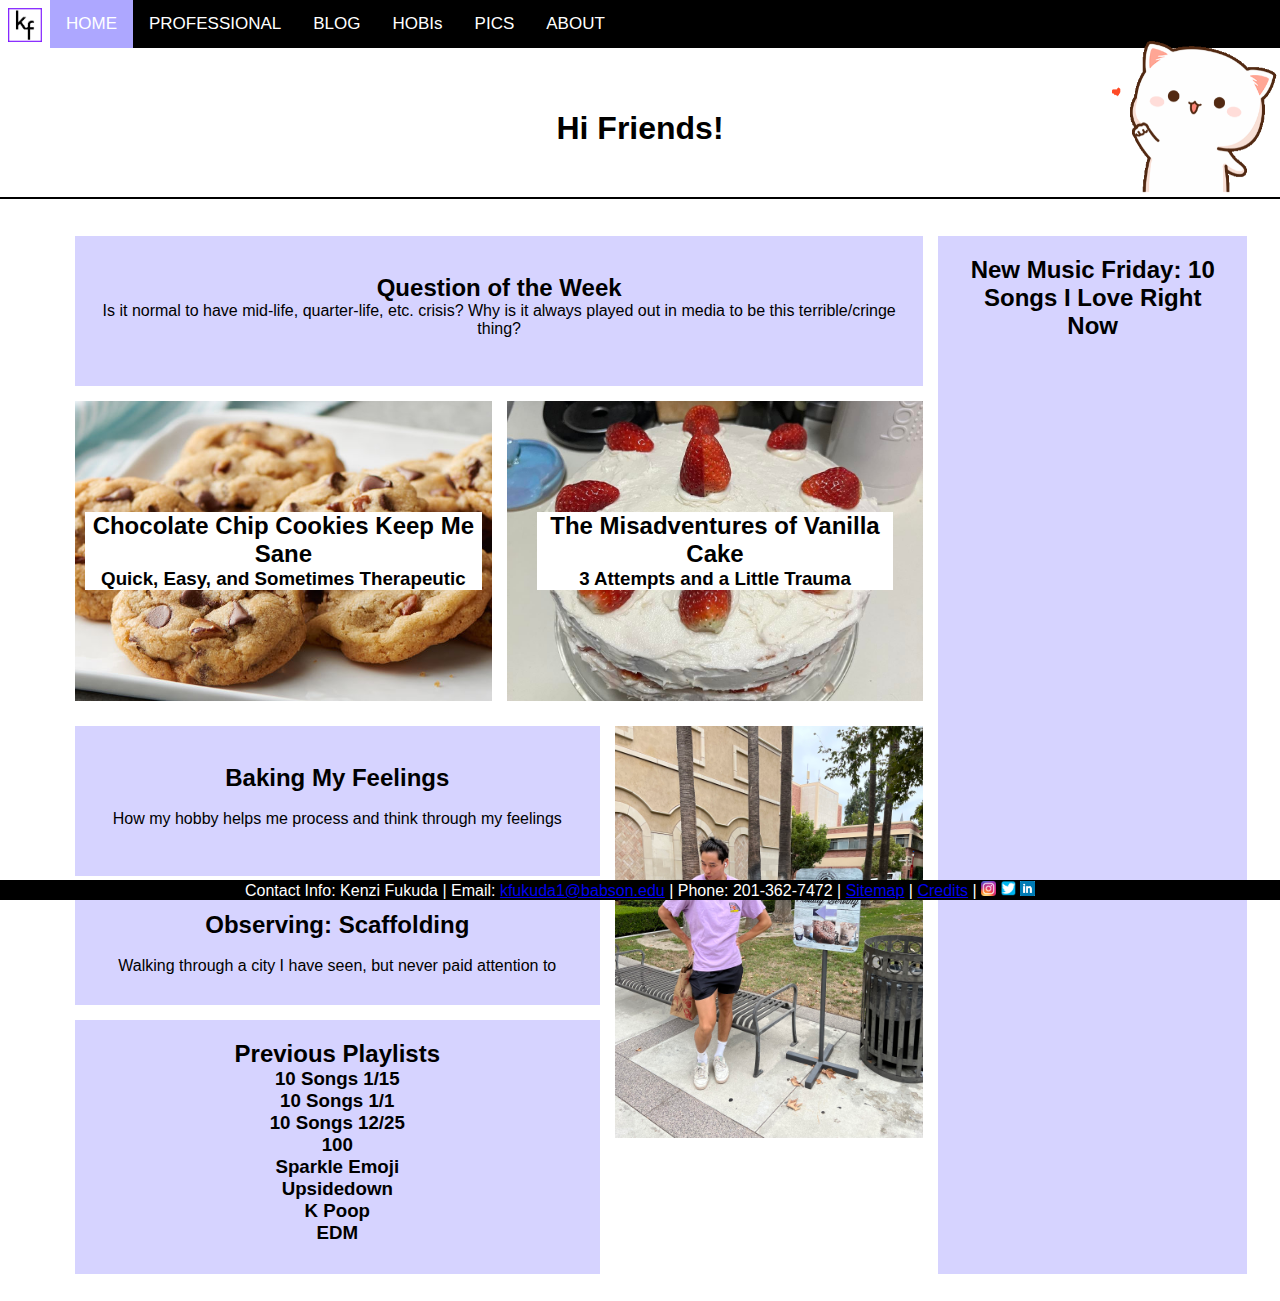
<file: index.html>
<!DOCTYPE html>
<html lang="en">
<head>
    <meta charset="UTF-8">
    <meta http-equiv="X-UA-Compatible" content="IE=edge">
    <meta name="viewport" content="width=device-width, initial-scale=1.0">
    <link rel="apple-touch-icon" sizes="57x57" href="/apple-icon-57x57.png">
    <link rel="apple-touch-icon" sizes="60x60" href="/apple-icon-60x60.png">
    <link rel="apple-touch-icon" sizes="72x72" href="/apple-icon-72x72.png">
    <link rel="apple-touch-icon" sizes="76x76" href="/apple-icon-76x76.png">
    <link rel="apple-touch-icon" sizes="114x114" href="/apple-icon-114x114.png">
    <link rel="apple-touch-icon" sizes="120x120" href="/apple-icon-120x120.png">
    <link rel="apple-touch-icon" sizes="144x144" href="/apple-icon-144x144.png">
    <link rel="apple-touch-icon" sizes="152x152" href="/apple-icon-152x152.png">
    <link rel="apple-touch-icon" sizes="180x180" href="/apple-icon-180x180.png">
    <link rel="icon" type="image/png" sizes="192x192"  href="/android-icon-192x192.png">
    <link rel="icon" type="image/png" sizes="32x32" href="/favicon-32x32.png">
    <link rel="icon" type="image/png" sizes="96x96" href="/favicon-96x96.png">
    <link rel="icon" type="image/png" sizes="16x16" href="/favicon-16x16.png">
    <link rel="manifest" href="/manifest.json">
    <meta name="msapplication-TileColor" content="#ffffff">
    <meta name="msapplication-TileImage" content="/ms-icon-144x144.png">
    <meta name="theme-color" content="#ffffff">
    <meta name="keywords" content="kenzi, fukuda, blog, personal, website, babson">
    <meta name="author" content="Kenzi Fukuda">
    <link rel="stylesheet" type="text/css" href="styles/index.css">
    <link rel="icon" type="image/png" href="images/personal-logo.png"/>
    <title>Home</title>
</head>

<nav>
    <h1><a href="index.html"><img id="logo" src="images/personal-logo.png" title="logo" alt="kf-logo"></a></h1>
    <div id="mySidenav" class="topnav">
        <a href="javascript:void(0);" class="icon" onclick="myFunction()">&#9776;</a>
        <a href="index.html" class = "active" id="home">HOME</a>
        <a href="professional.html" id="professional">PROFESSIONAL</a>
        <a href="blog.html" id="blog">BLOG</a>
        <a href="hobis.html" id="hobis">HOBIs</a>
        <a href="pics.html" id="pics">PICS</a>
        <a href="about.html" id="about">ABOUT</a>
      </div>

</nav>

<header>
    <!-- mochi cat gif -->
    <div class="mochi-cats">
        <img id="mochi-cat-home" src="images/mochi-cat-home.gif" title="mochi-cat-home" alt="mochi cat waves" width="200px">
    </div> 

   <h1 id="greeting">Hi Friends!</h1>
</header>
<body>
    <div class="grid">
        <div class="container-parent">
            <div class="container" id="recipe-1">
                <div class="recipe-text">
                    <span style="background-color: white"><a href="baking-posts/cookies-recipe.html"><h2>Chocolate Chip Cookies Keep Me Sane</h2></a>
                    <h3>Quick, Easy, and Sometimes Therapeutic</h3></span>
                </div>
            </div>
            <div class="container" id="question">
                <div class="container-text">
                    <h2><a href="">Question of the Week</a></h2>
                    <p>Is it normal to have mid-life, quarter-life, etc. crisis? Why is it always played out in media to be this terrible/cringe thing?</p>
                </div>
            </div>
            <div class="container" id="blog-1">
                <div class="container-text">
                    <h2><a href="blog-posts/baking.html">Baking My Feelings</a></h2>
                    <br>
                    <p>How my hobby helps me process and think through my feelings</p>
                </div>
                <!-- <div class="container-text">
                    <h2><a href="">Why I Love Avatar: The Last Airbender So Much</a></h2>
                    <p>Nostalgia, Social Commentary, Fantasy, and Adventure coming together to make on of the best shows ever written and produced</p>
                </div>   -->
            </div>
            <div class="container" id="blog-2">
                <h2><a href="blog-posts/scaffolding.html">Observing: Scaffolding</a></h2>
                <br>
                <p>Walking through a city I have seen, but never paid attention to</p>
                <!-- <h2><a href="">I Was Broke at a School Full of Rich Kids</a></h2>
                <p>My journey on navigating higher education and new friendships across different social-economic and ethic backgrounds</p> -->
            </div>
            <div class="container" id="photo-1">
                <a href="pics.html"><img src="images/Website Photos/proudly-serving.jpg" alt="proudly-serving" width="100%"></a>
            </div>
            <div class="container" id="recipe-2">
                <div class="recipe-text">
                    <span style="background-color: white"><a href="baking-posts/vanilla-cake-recipe.html"><h2>The Misadventures of Vanilla Cake</h2></a>
                    <h3>3 Attempts and a Little Trauma</h3></span>
                </div>
            </div>
            <div class="container" id="playlist-list">
                <h2>Previous Playlists</h2>
                <a href="https://open.spotify.com/playlist/4tZOo4Aca0bBHhh5Nd60UH?si=5b6f1babbc1f46c8"><h3>10 Songs 1/15</h3></a>
                <a href="https://open.spotify.com/playlist/6IoZ6x3ablEjhp5Enr0ifO?si=6a23e0142ee8411f"><h3>10 Songs 1/1</h3></a>
                <a href="https://open.spotify.com/playlist/6B3NdmjgZ9saXEI71Sr9n0?si=701de70951e844b0"><h3>10 Songs 12/25</h3></a>
                <a href="https://open.spotify.com/playlist/0qKJwgjc4UwglZklPfobw5?si=ca277ec54c784c9a"><h3>100</h3></a>
                <a href="https://open.spotify.com/playlist/6rSVPFCdEwxKS9hgiWdnor?si=279826c2d7a74ec4"><h3>Sparkle Emoji</h3></a>
                <a href="https://open.spotify.com/playlist/4ZNR9So9BNOCQNEniuNhMr?si=c672b9a9bb40421f"><h3>Upsidedown</h3></a>
                <a href="https://open.spotify.com/playlist/5RgxUHAaeu8RLRBSlgtvV3?si=00d11daf5d6b4c26"><h3>K Poop</h3></a>
                <a href="https://open.spotify.com/playlist/7tuDtg8ciJqQdo9so5TZ7L?si=2642c33300634276"><h3>EDM</h3></a>
            </div>
            <div class="container" id="playlist">
                <h2>New Music Friday: 10 Songs I Love Right Now</h2>
                <iframe style="border-radius:12px" src="https://open.spotify.com/embed/playlist/1h3V6Tpvcws9yfsHS3ovZP?utm_source=generator" width="80%" height="352" frameBorder="0" allowfullscreen="" allow="autoplay; clipboard-write; encrypted-media; fullscreen; picture-in-picture" loading="lazy"></iframe>
            </div>   
        </div>
    </div>
</body>


<footer>
    <ul id="contact">

        <li>
            Contact Info:
        </li>
        <li>
            Kenzi Fukuda |
        </li>
        <li>
            Email: <a href="mailto:kfukuda1@babson.edu">kfukuda1@babson.edu</a> |
        </li>
        <li>
            Phone: 201-362-7472 |
        </li>
        <li>
            <a href="sitemap.html">Sitemap</a> |
        </li>
        <li>
            <a href="credits.html">Credits</a> |
        </li>
        <div id="social-media">
            <a href="https://www.instagram.com/f__kenzi/"><img src="images/instagram-icon.webp" title="instagram" alt="instagram" width="50px"></a>
            <a href="https://twitter.com/KenziFukuda"><img src="images/twitter-icon.png" title="twitter" alt="twitter" width="50px"></a>
            <a href="https://www.linkedin.com/in/kenzifukuda/"><img src="images/linkedin-icon.png" title="linkedin" alt="linkedin" width="50px"></a>
        </div>
    </ul>
</footer>

<script>
    /* Toggle between adding and removing the "responsive" class to topnav when the user clicks on the icon */
    function myFunction() {
        let x = document.getElementById("myTopnav");
        if (x.className === "topnav") {
            x.className += " responsive";
        } else {
            x.className = "topnav";
        }
    }
</script>
    <!-- Global site tag (gtag.js) - Google Analytics -->
    <script async src="https://www.googletagmanager.com/gtag/js?id=UA-181022990-1"></script>
    <script>
    window.dataLayer = window.dataLayer || [];
    function gtag(){dataLayer.push(arguments);}
    gtag('js', new Date());

    gtag('config', 'UA-181022990-1');
    </script>

    <!-- animate the header to move across the screen -->
    <script>

        const moving = document.getElementById("moving-title");
        let p = 5;
        let i = 0;

        function move() {
            moving.style.left = p + "px";
            if (p > document.querySelector('#moving-title-container').clientWidth - 50) {
            p = 5;
            i++;
            if (i === moving.length) {
             i = 0;
            }
            } else {
            p = p + 5;
            }
            setTimeout(move, 50);
        }
        document.querySelector('body').onload = move;
    </script>

</html>
</file>
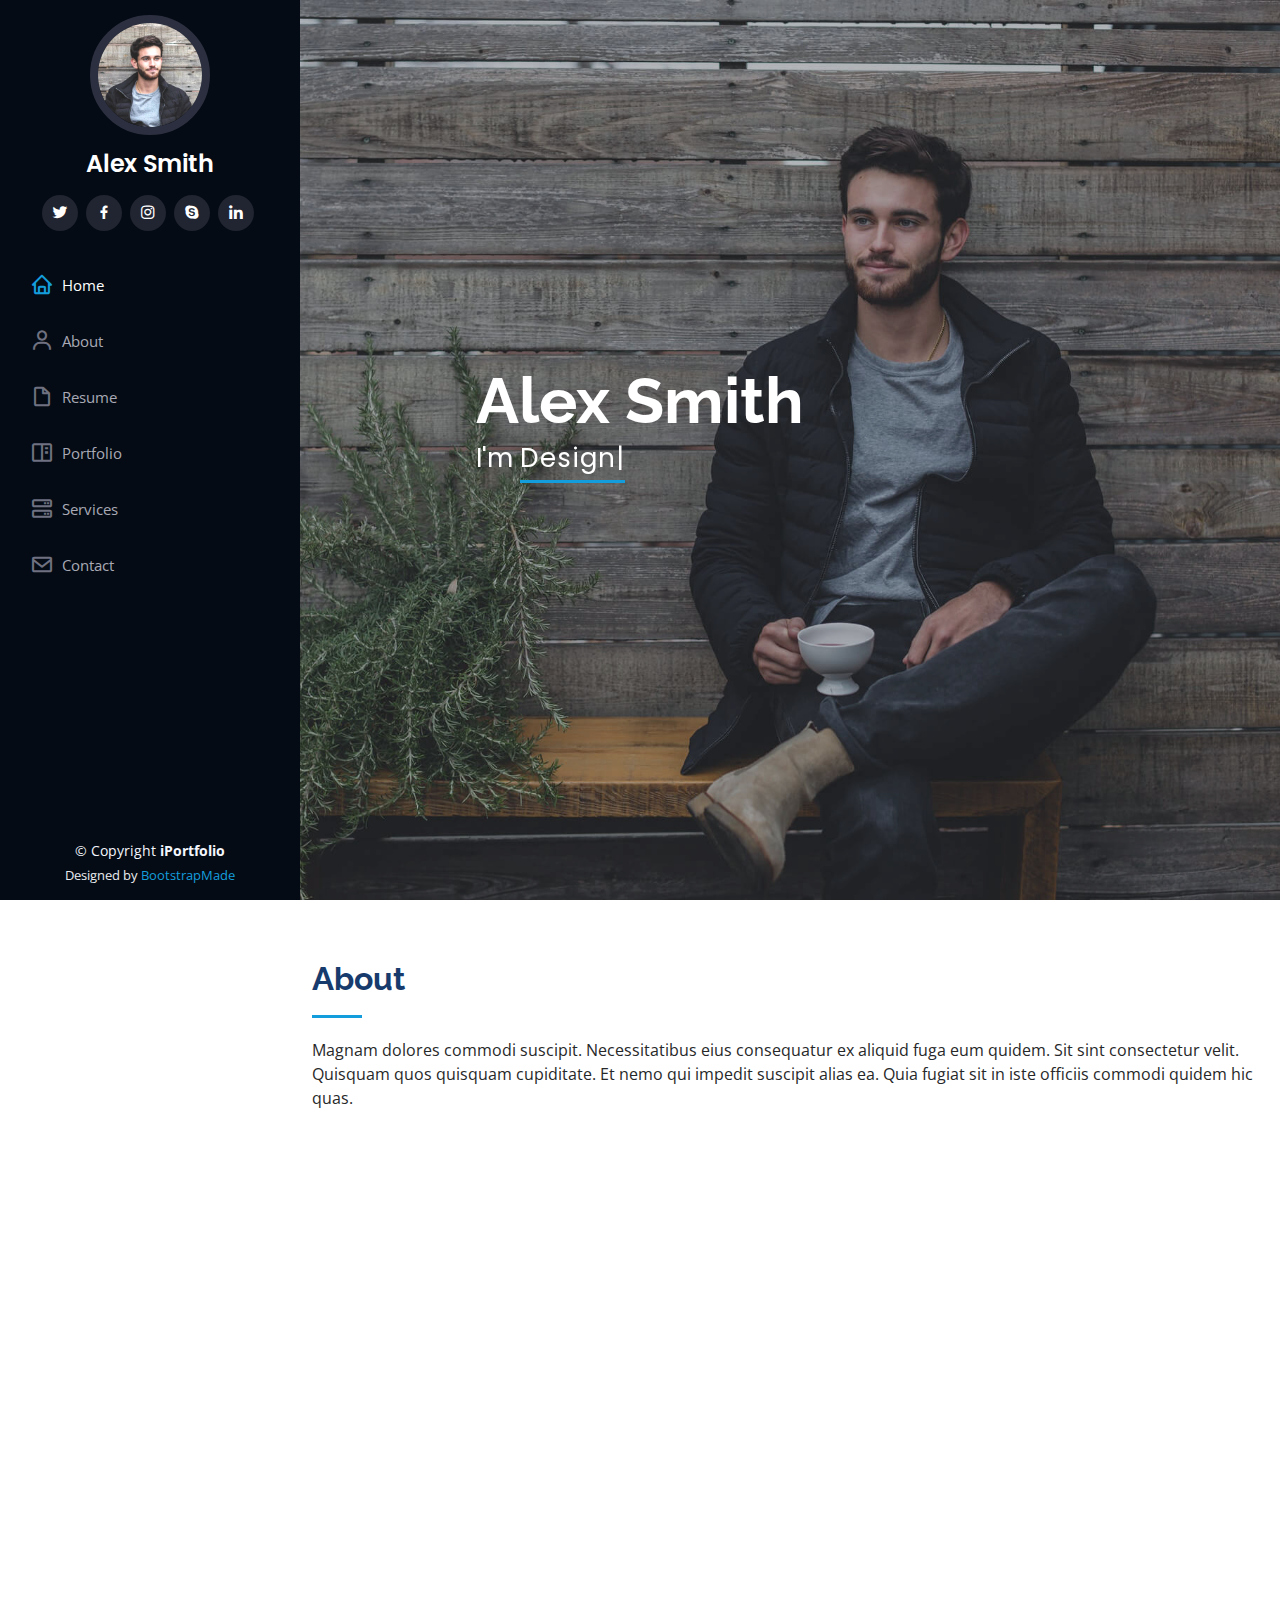
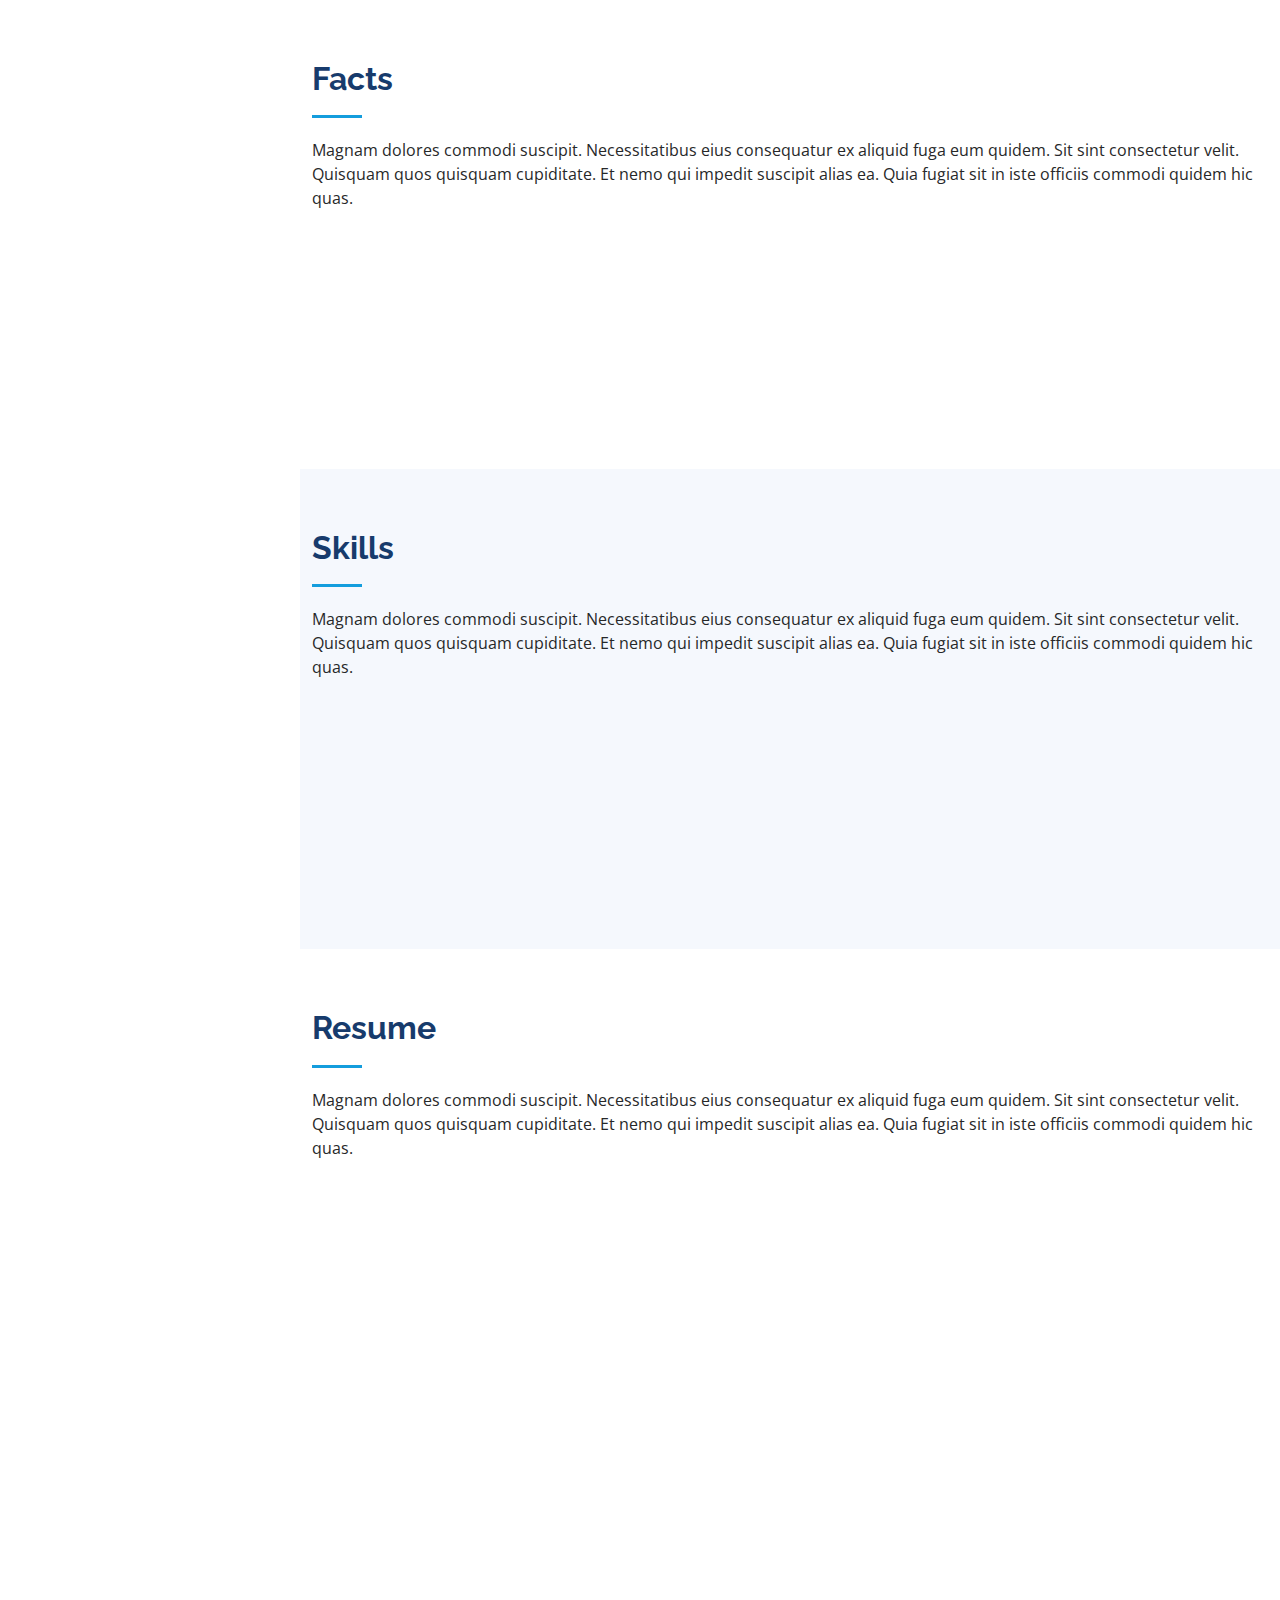
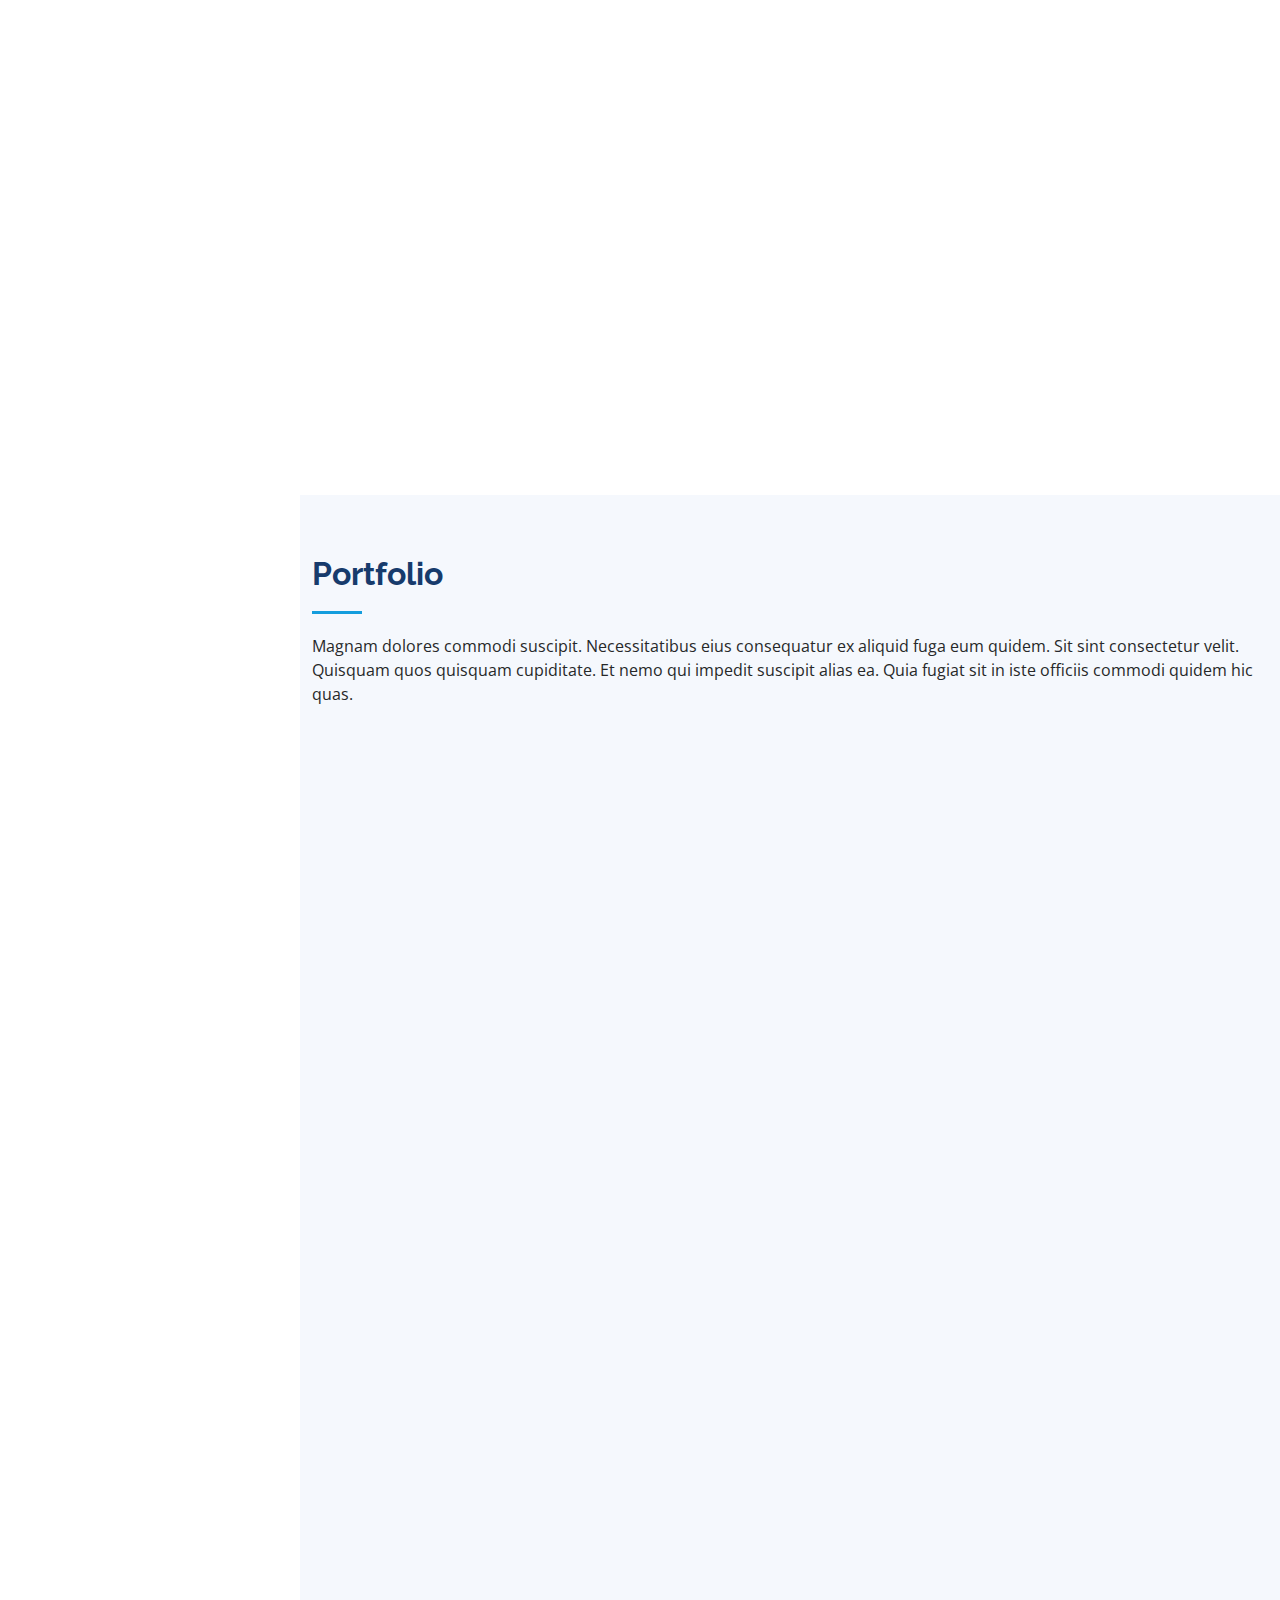
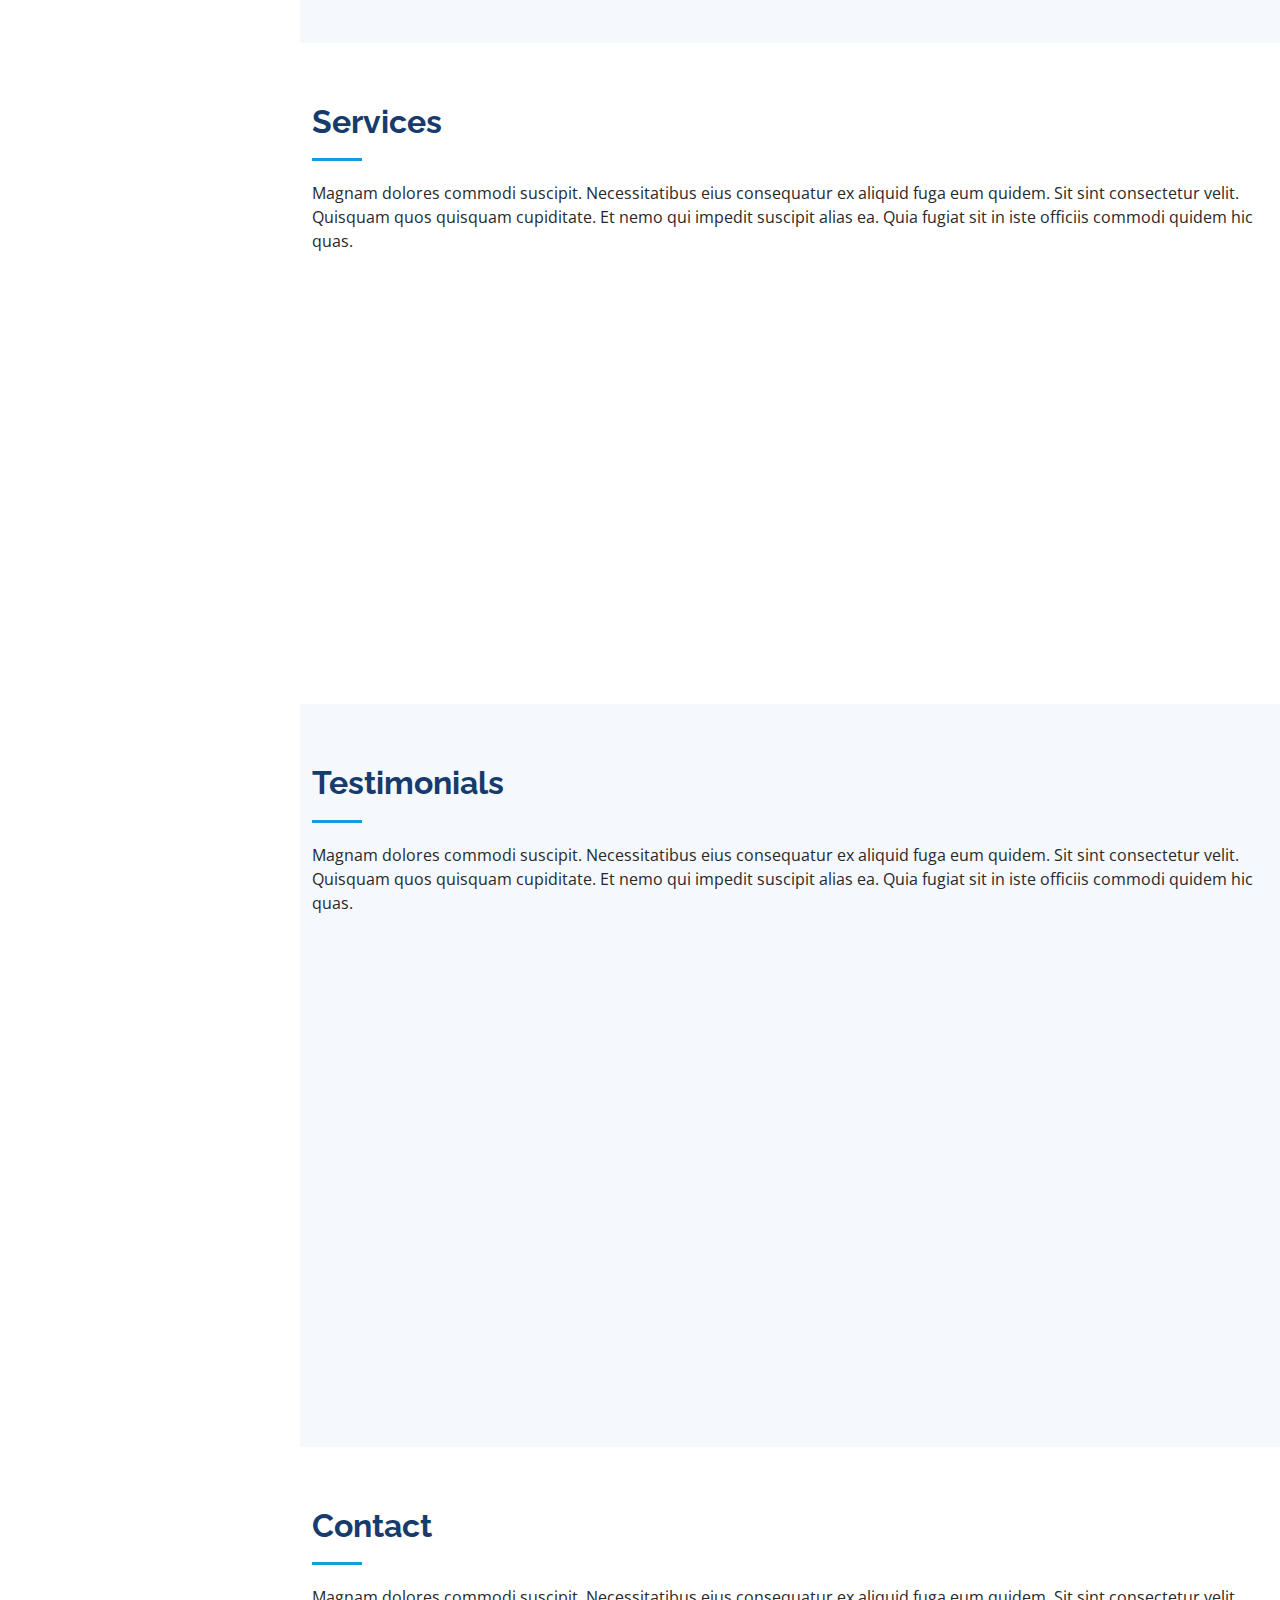
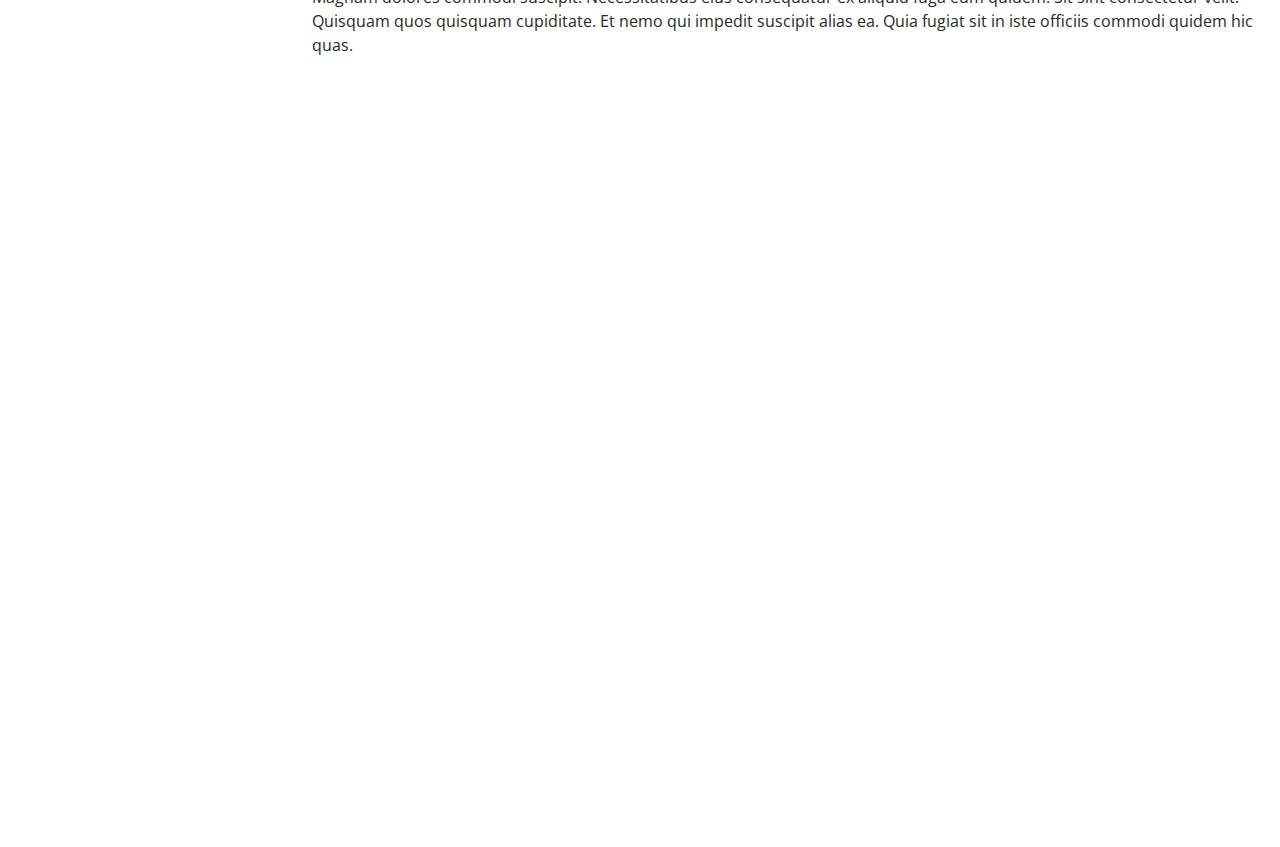
<file: iPortfolio/index.html>
<!DOCTYPE html>
<html lang="en">

<head>
  <meta charset="utf-8">
  <meta content="width=device-width, initial-scale=1.0" name="viewport">

  <title>iPortfolio Bootstrap Template - Index</title>
  <meta content="" name="description">
  <meta content="" name="keywords">

  <!-- Favicons -->
  <link href="assets/img/favicon.png" rel="icon">
  <link href="assets/img/apple-touch-icon.png" rel="apple-touch-icon">

  <!-- Google Fonts -->
  <link href="https://fonts.googleapis.com/css?family=Open+Sans:300,300i,400,400i,600,600i,700,700i|Raleway:300,300i,400,400i,500,500i,600,600i,700,700i|Poppins:300,300i,400,400i,500,500i,600,600i,700,700i" rel="stylesheet">

  <!-- Vendor CSS Files -->
  <link href="assets/vendor/aos/aos.css" rel="stylesheet">
  <link href="assets/vendor/bootstrap/css/bootstrap.min.css" rel="stylesheet">
  <link href="assets/vendor/bootstrap-icons/bootstrap-icons.css" rel="stylesheet">
  <link href="assets/vendor/boxicons/css/boxicons.min.css" rel="stylesheet">
  <link href="assets/vendor/glightbox/css/glightbox.min.css" rel="stylesheet">
  <link href="assets/vendor/swiper/swiper-bundle.min.css" rel="stylesheet">

  <!-- Template Main CSS File -->
  <link href="assets/css/style.css" rel="stylesheet">

  <!-- =======================================================
  * Template Name: iPortfolio - v3.10.0
  * Template URL: https://bootstrapmade.com/iportfolio-bootstrap-portfolio-websites-template/
  * Author: BootstrapMade.com
  * License: https://bootstrapmade.com/license/
  ======================================================== -->
</head>

<body>

  <!-- ======= Mobile nav toggle button ======= -->
  <i class="bi bi-list mobile-nav-toggle d-xl-none"></i>

  <!-- ======= Header ======= -->
  <header id="header">
    <div class="d-flex flex-column">

      <div class="profile">
        <img src="assets/img/profile-img.jpg" alt="" class="img-fluid rounded-circle">
        <h1 class="text-light"><a href="index.html">Alex Smith</a></h1>
        <div class="social-links mt-3 text-center">
          <a href="#" class="twitter"><i class="bx bxl-twitter"></i></a>
          <a href="#" class="facebook"><i class="bx bxl-facebook"></i></a>
          <a href="#" class="instagram"><i class="bx bxl-instagram"></i></a>
          <a href="#" class="google-plus"><i class="bx bxl-skype"></i></a>
          <a href="#" class="linkedin"><i class="bx bxl-linkedin"></i></a>
        </div>
      </div>

      <nav id="navbar" class="nav-menu navbar">
        <ul>
          <li><a href="#hero" class="nav-link scrollto active"><i class="bx bx-home"></i> <span>Home</span></a></li>
          <li><a href="#about" class="nav-link scrollto"><i class="bx bx-user"></i> <span>About</span></a></li>
          <li><a href="#resume" class="nav-link scrollto"><i class="bx bx-file-blank"></i> <span>Resume</span></a></li>
          <li><a href="#portfolio" class="nav-link scrollto"><i class="bx bx-book-content"></i> <span>Portfolio</span></a></li>
          <li><a href="#services" class="nav-link scrollto"><i class="bx bx-server"></i> <span>Services</span></a></li>
          <li><a href="#contact" class="nav-link scrollto"><i class="bx bx-envelope"></i> <span>Contact</span></a></li>
        </ul>
      </nav><!-- .nav-menu -->
    </div>
  </header><!-- End Header -->

  <!-- ======= Hero Section ======= -->
  <section id="hero" class="d-flex flex-column justify-content-center align-items-center">
    <div class="hero-container" data-aos="fade-in">
      <h1>Alex Smith</h1>
      <p>I'm <span class="typed" data-typed-items="Designer, Developer, Freelancer, Photographer"></span></p>
    </div>
  </section><!-- End Hero -->

  <main id="main">

    <!-- ======= About Section ======= -->
    <section id="about" class="about">
      <div class="container">

        <div class="section-title">
          <h2>About</h2>
          <p>Magnam dolores commodi suscipit. Necessitatibus eius consequatur ex aliquid fuga eum quidem. Sit sint consectetur velit. Quisquam quos quisquam cupiditate. Et nemo qui impedit suscipit alias ea. Quia fugiat sit in iste officiis commodi quidem hic quas.</p>
        </div>

        <div class="row">
          <div class="col-lg-4" data-aos="fade-right">
            <img src="assets/img/profile-img.jpg" class="img-fluid" alt="">
          </div>
          <div class="col-lg-8 pt-4 pt-lg-0 content" data-aos="fade-left">
            <h3>UI/UX Designer &amp; Web Developer.</h3>
            <p class="fst-italic">
              Lorem ipsum dolor sit amet, consectetur adipiscing elit, sed do eiusmod tempor incididunt ut labore et dolore
              magna aliqua.
            </p>
            <div class="row">
              <div class="col-lg-6">
                <ul>
                  <li><i class="bi bi-chevron-right"></i> <strong>Birthday:</strong> <span>1 May 1995</span></li>
                  <li><i class="bi bi-chevron-right"></i> <strong>Website:</strong> <span>www.example.com</span></li>
                  <li><i class="bi bi-chevron-right"></i> <strong>Phone:</strong> <span>+123 456 7890</span></li>
                  <li><i class="bi bi-chevron-right"></i> <strong>City:</strong> <span>New York, USA</span></li>
                </ul>
              </div>
              <div class="col-lg-6">
                <ul>
                  <li><i class="bi bi-chevron-right"></i> <strong>Age:</strong> <span>30</span></li>
                  <li><i class="bi bi-chevron-right"></i> <strong>Degree:</strong> <span>Master</span></li>
                  <li><i class="bi bi-chevron-right"></i> <strong>PhEmailone:</strong> <span>email@example.com</span></li>
                  <li><i class="bi bi-chevron-right"></i> <strong>Freelance:</strong> <span>Available</span></li>
                </ul>
              </div>
            </div>
            <p>
              Officiis eligendi itaque labore et dolorum mollitia officiis optio vero. Quisquam sunt adipisci omnis et ut. Nulla accusantium dolor incidunt officia tempore. Et eius omnis.
              Cupiditate ut dicta maxime officiis quidem quia. Sed et consectetur qui quia repellendus itaque neque. Aliquid amet quidem ut quaerat cupiditate. Ab et eum qui repellendus omnis culpa magni laudantium dolores.
            </p>
          </div>
        </div>

      </div>
    </section><!-- End About Section -->

    <!-- ======= Facts Section ======= -->
    <section id="facts" class="facts">
      <div class="container">

        <div class="section-title">
          <h2>Facts</h2>
          <p>Magnam dolores commodi suscipit. Necessitatibus eius consequatur ex aliquid fuga eum quidem. Sit sint consectetur velit. Quisquam quos quisquam cupiditate. Et nemo qui impedit suscipit alias ea. Quia fugiat sit in iste officiis commodi quidem hic quas.</p>
        </div>

        <div class="row no-gutters">

          <div class="col-lg-3 col-md-6 d-md-flex align-items-md-stretch" data-aos="fade-up">
            <div class="count-box">
              <i class="bi bi-emoji-smile"></i>
              <span data-purecounter-start="0" data-purecounter-end="232" data-purecounter-duration="1" class="purecounter"></span>
              <p><strong>Happy Clients</strong> consequuntur quae</p>
            </div>
          </div>

          <div class="col-lg-3 col-md-6 d-md-flex align-items-md-stretch" data-aos="fade-up" data-aos-delay="100">
            <div class="count-box">
              <i class="bi bi-journal-richtext"></i>
              <span data-purecounter-start="0" data-purecounter-end="521" data-purecounter-duration="1" class="purecounter"></span>
              <p><strong>Projects</strong> adipisci atque cum quia aut</p>
            </div>
          </div>

          <div class="col-lg-3 col-md-6 d-md-flex align-items-md-stretch" data-aos="fade-up" data-aos-delay="200">
            <div class="count-box">
              <i class="bi bi-headset"></i>
              <span data-purecounter-start="0" data-purecounter-end="1453" data-purecounter-duration="1" class="purecounter"></span>
              <p><strong>Hours Of Support</strong> aut commodi quaerat</p>
            </div>
          </div>

          <div class="col-lg-3 col-md-6 d-md-flex align-items-md-stretch" data-aos="fade-up" data-aos-delay="300">
            <div class="count-box">
              <i class="bi bi-people"></i>
              <span data-purecounter-start="0" data-purecounter-end="32" data-purecounter-duration="1" class="purecounter"></span>
              <p><strong>Hard Workers</strong> rerum asperiores dolor</p>
            </div>
          </div>

        </div>

      </div>
    </section><!-- End Facts Section -->

    <!-- ======= Skills Section ======= -->
    <section id="skills" class="skills section-bg">
      <div class="container">

        <div class="section-title">
          <h2>Skills</h2>
          <p>Magnam dolores commodi suscipit. Necessitatibus eius consequatur ex aliquid fuga eum quidem. Sit sint consectetur velit. Quisquam quos quisquam cupiditate. Et nemo qui impedit suscipit alias ea. Quia fugiat sit in iste officiis commodi quidem hic quas.</p>
        </div>

        <div class="row skills-content">

          <div class="col-lg-6" data-aos="fade-up">

            <div class="progress">
              <span class="skill">HTML <i class="val">100%</i></span>
              <div class="progress-bar-wrap">
                <div class="progress-bar" role="progressbar" aria-valuenow="100" aria-valuemin="0" aria-valuemax="100"></div>
              </div>
            </div>

            <div class="progress">
              <span class="skill">CSS <i class="val">90%</i></span>
              <div class="progress-bar-wrap">
                <div class="progress-bar" role="progressbar" aria-valuenow="90" aria-valuemin="0" aria-valuemax="100"></div>
              </div>
            </div>

            <div class="progress">
              <span class="skill">JavaScript <i class="val">75%</i></span>
              <div class="progress-bar-wrap">
                <div class="progress-bar" role="progressbar" aria-valuenow="75" aria-valuemin="0" aria-valuemax="100"></div>
              </div>
            </div>

          </div>

          <div class="col-lg-6" data-aos="fade-up" data-aos-delay="100">

            <div class="progress">
              <span class="skill">PHP <i class="val">80%</i></span>
              <div class="progress-bar-wrap">
                <div class="progress-bar" role="progressbar" aria-valuenow="80" aria-valuemin="0" aria-valuemax="100"></div>
              </div>
            </div>

            <div class="progress">
              <span class="skill">WordPress/CMS <i class="val">90%</i></span>
              <div class="progress-bar-wrap">
                <div class="progress-bar" role="progressbar" aria-valuenow="90" aria-valuemin="0" aria-valuemax="100"></div>
              </div>
            </div>

            <div class="progress">
              <span class="skill">Photoshop <i class="val">55%</i></span>
              <div class="progress-bar-wrap">
                <div class="progress-bar" role="progressbar" aria-valuenow="55" aria-valuemin="0" aria-valuemax="100"></div>
              </div>
            </div>

          </div>

        </div>

      </div>
    </section><!-- End Skills Section -->

    <!-- ======= Resume Section ======= -->
    <section id="resume" class="resume">
      <div class="container">

        <div class="section-title">
          <h2>Resume</h2>
          <p>Magnam dolores commodi suscipit. Necessitatibus eius consequatur ex aliquid fuga eum quidem. Sit sint consectetur velit. Quisquam quos quisquam cupiditate. Et nemo qui impedit suscipit alias ea. Quia fugiat sit in iste officiis commodi quidem hic quas.</p>
        </div>

        <div class="row">
          <div class="col-lg-6" data-aos="fade-up">
            <h3 class="resume-title">Sumary</h3>
            <div class="resume-item pb-0">
              <h4>Alex Smith</h4>
              <p><em>Innovative and deadline-driven Graphic Designer with 3+ years of experience designing and developing user-centered digital/print marketing material from initial concept to final, polished deliverable.</em></p>
              <ul>
                <li>Portland par 127,Orlando, FL</li>
                <li>(123) 456-7891</li>
                <li>alice.barkley@example.com</li>
              </ul>
            </div>

            <h3 class="resume-title">Education</h3>
            <div class="resume-item">
              <h4>Master of Fine Arts &amp; Graphic Design</h4>
              <h5>2015 - 2016</h5>
              <p><em>Rochester Institute of Technology, Rochester, NY</em></p>
              <p>Qui deserunt veniam. Et sed aliquam labore tempore sed quisquam iusto autem sit. Ea vero voluptatum qui ut dignissimos deleniti nerada porti sand markend</p>
            </div>
            <div class="resume-item">
              <h4>Bachelor of Fine Arts &amp; Graphic Design</h4>
              <h5>2010 - 2014</h5>
              <p><em>Rochester Institute of Technology, Rochester, NY</em></p>
              <p>Quia nobis sequi est occaecati aut. Repudiandae et iusto quae reiciendis et quis Eius vel ratione eius unde vitae rerum voluptates asperiores voluptatem Earum molestiae consequatur neque etlon sader mart dila</p>
            </div>
          </div>
          <div class="col-lg-6" data-aos="fade-up" data-aos-delay="100">
            <h3 class="resume-title">Professional Experience</h3>
            <div class="resume-item">
              <h4>Senior graphic design specialist</h4>
              <h5>2019 - Present</h5>
              <p><em>Experion, New York, NY </em></p>
              <ul>
                <li>Lead in the design, development, and implementation of the graphic, layout, and production communication materials</li>
                <li>Delegate tasks to the 7 members of the design team and provide counsel on all aspects of the project. </li>
                <li>Supervise the assessment of all graphic materials in order to ensure quality and accuracy of the design</li>
                <li>Oversee the efficient use of production project budgets ranging from $2,000 - $25,000</li>
              </ul>
            </div>
            <div class="resume-item">
              <h4>Graphic design specialist</h4>
              <h5>2017 - 2018</h5>
              <p><em>Stepping Stone Advertising, New York, NY</em></p>
              <ul>
                <li>Developed numerous marketing programs (logos, brochures,infographics, presentations, and advertisements).</li>
                <li>Managed up to 5 projects or tasks at a given time while under pressure</li>
                <li>Recommended and consulted with clients on the most appropriate graphic design</li>
                <li>Created 4+ design presentations and proposals a month for clients and account managers</li>
              </ul>
            </div>
          </div>
        </div>

      </div>
    </section><!-- End Resume Section -->

    <!-- ======= Portfolio Section ======= -->
    <section id="portfolio" class="portfolio section-bg">
      <div class="container">

        <div class="section-title">
          <h2>Portfolio</h2>
          <p>Magnam dolores commodi suscipit. Necessitatibus eius consequatur ex aliquid fuga eum quidem. Sit sint consectetur velit. Quisquam quos quisquam cupiditate. Et nemo qui impedit suscipit alias ea. Quia fugiat sit in iste officiis commodi quidem hic quas.</p>
        </div>

        <div class="row" data-aos="fade-up">
          <div class="col-lg-12 d-flex justify-content-center">
            <ul id="portfolio-flters">
              <li data-filter="*" class="filter-active">All</li>
              <li data-filter=".filter-app">App</li>
              <li data-filter=".filter-card">Card</li>
              <li data-filter=".filter-web">Web</li>
            </ul>
          </div>
        </div>

        <div class="row portfolio-container" data-aos="fade-up" data-aos-delay="100">

          <div class="col-lg-4 col-md-6 portfolio-item filter-app">
            <div class="portfolio-wrap">
              <img src="assets/img/portfolio/portfolio-1.jpg" class="img-fluid" alt="">
              <div class="portfolio-links">
                <a href="assets/img/portfolio/portfolio-1.jpg" data-gallery="portfolioGallery" class="portfolio-lightbox" title="App 1"><i class="bx bx-plus"></i></a>
                <a href="portfolio-details.html" title="More Details"><i class="bx bx-link"></i></a>
              </div>
            </div>
          </div>

          <div class="col-lg-4 col-md-6 portfolio-item filter-web">
            <div class="portfolio-wrap">
              <img src="assets/img/portfolio/portfolio-2.jpg" class="img-fluid" alt="">
              <div class="portfolio-links">
                <a href="assets/img/portfolio/portfolio-2.jpg" data-gallery="portfolioGallery" class="portfolio-lightbox" title="Web 3"><i class="bx bx-plus"></i></a>
                <a href="portfolio-details.html" title="More Details"><i class="bx bx-link"></i></a>
              </div>
            </div>
          </div>

          <div class="col-lg-4 col-md-6 portfolio-item filter-app">
            <div class="portfolio-wrap">
              <img src="assets/img/portfolio/portfolio-3.jpg" class="img-fluid" alt="">
              <div class="portfolio-links">
                <a href="assets/img/portfolio/portfolio-3.jpg" data-gallery="portfolioGallery" class="portfolio-lightbox" title="App 2"><i class="bx bx-plus"></i></a>
                <a href="portfolio-details.html" title="More Details"><i class="bx bx-link"></i></a>
              </div>
            </div>
          </div>

          <div class="col-lg-4 col-md-6 portfolio-item filter-card">
            <div class="portfolio-wrap">
              <img src="assets/img/portfolio/portfolio-4.jpg" class="img-fluid" alt="">
              <div class="portfolio-links">
                <a href="assets/img/portfolio/portfolio-4.jpg" data-gallery="portfolioGallery" class="portfolio-lightbox" title="Card 2"><i class="bx bx-plus"></i></a>
                <a href="portfolio-details.html" title="More Details"><i class="bx bx-link"></i></a>
              </div>
            </div>
          </div>

          <div class="col-lg-4 col-md-6 portfolio-item filter-web">
            <div class="portfolio-wrap">
              <img src="assets/img/portfolio/portfolio-5.jpg" class="img-fluid" alt="">
              <div class="portfolio-links">
                <a href="assets/img/portfolio/portfolio-5.jpg" data-gallery="portfolioGallery" class="portfolio-lightbox" title="Web 2"><i class="bx bx-plus"></i></a>
                <a href="portfolio-details.html" title="More Details"><i class="bx bx-link"></i></a>
              </div>
            </div>
          </div>

          <div class="col-lg-4 col-md-6 portfolio-item filter-app">
            <div class="portfolio-wrap">
              <img src="assets/img/portfolio/portfolio-6.jpg" class="img-fluid" alt="">
              <div class="portfolio-links">
                <a href="assets/img/portfolio/portfolio-6.jpg" data-gallery="portfolioGallery" class="portfolio-lightbox" title="App 3"><i class="bx bx-plus"></i></a>
                <a href="portfolio-details.html" title="More Details"><i class="bx bx-link"></i></a>
              </div>
            </div>
          </div>

          <div class="col-lg-4 col-md-6 portfolio-item filter-card">
            <div class="portfolio-wrap">
              <img src="assets/img/portfolio/portfolio-7.jpg" class="img-fluid" alt="">
              <div class="portfolio-links">
                <a href="assets/img/portfolio/portfolio-7.jpg" data-gallery="portfolioGallery" class="portfolio-lightbox" title="Card 1"><i class="bx bx-plus"></i></a>
                <a href="portfolio-details.html" title="More Details"><i class="bx bx-link"></i></a>
              </div>
            </div>
          </div>

          <div class="col-lg-4 col-md-6 portfolio-item filter-card">
            <div class="portfolio-wrap">
              <img src="assets/img/portfolio/portfolio-8.jpg" class="img-fluid" alt="">
              <div class="portfolio-links">
                <a href="assets/img/portfolio/portfolio-8.jpg" data-gallery="portfolioGallery" class="portfolio-lightbox" title="Card 3"><i class="bx bx-plus"></i></a>
                <a href="portfolio-details.html" title="More Details"><i class="bx bx-link"></i></a>
              </div>
            </div>
          </div>

          <div class="col-lg-4 col-md-6 portfolio-item filter-web">
            <div class="portfolio-wrap">
              <img src="assets/img/portfolio/portfolio-9.jpg" class="img-fluid" alt="">
              <div class="portfolio-links">
                <a href="assets/img/portfolio/portfolio-9.jpg" data-gallery="portfolioGallery" class="portfolio-lightbox" title="Web 3"><i class="bx bx-plus"></i></a>
                <a href="portfolio-details.html" title="More Details"><i class="bx bx-link"></i></a>
              </div>
            </div>
          </div>

        </div>

      </div>
    </section><!-- End Portfolio Section -->

    <!-- ======= Services Section ======= -->
    <section id="services" class="services">
      <div class="container">

        <div class="section-title">
          <h2>Services</h2>
          <p>Magnam dolores commodi suscipit. Necessitatibus eius consequatur ex aliquid fuga eum quidem. Sit sint consectetur velit. Quisquam quos quisquam cupiditate. Et nemo qui impedit suscipit alias ea. Quia fugiat sit in iste officiis commodi quidem hic quas.</p>
        </div>

        <div class="row">
          <div class="col-lg-4 col-md-6 icon-box" data-aos="fade-up">
            <div class="icon"><i class="bi bi-briefcase"></i></div>
            <h4 class="title"><a href="">Lorem Ipsum</a></h4>
            <p class="description">Voluptatum deleniti atque corrupti quos dolores et quas molestias excepturi sint occaecati cupiditate non provident</p>
          </div>
          <div class="col-lg-4 col-md-6 icon-box" data-aos="fade-up" data-aos-delay="100">
            <div class="icon"><i class="bi bi-card-checklist"></i></div>
            <h4 class="title"><a href="">Dolor Sitema</a></h4>
            <p class="description">Minim veniam, quis nostrud exercitation ullamco laboris nisi ut aliquip ex ea commodo consequat tarad limino ata</p>
          </div>
          <div class="col-lg-4 col-md-6 icon-box" data-aos="fade-up" data-aos-delay="200">
            <div class="icon"><i class="bi bi-bar-chart"></i></div>
            <h4 class="title"><a href="">Sed ut perspiciatis</a></h4>
            <p class="description">Duis aute irure dolor in reprehenderit in voluptate velit esse cillum dolore eu fugiat nulla pariatur</p>
          </div>
          <div class="col-lg-4 col-md-6 icon-box" data-aos="fade-up" data-aos-delay="300">
            <div class="icon"><i class="bi bi-binoculars"></i></div>
            <h4 class="title"><a href="">Magni Dolores</a></h4>
            <p class="description">Excepteur sint occaecat cupidatat non proident, sunt in culpa qui officia deserunt mollit anim id est laborum</p>
          </div>
          <div class="col-lg-4 col-md-6 icon-box" data-aos="fade-up" data-aos-delay="400">
            <div class="icon"><i class="bi bi-brightness-high"></i></div>
            <h4 class="title"><a href="">Nemo Enim</a></h4>
            <p class="description">At vero eos et accusamus et iusto odio dignissimos ducimus qui blanditiis praesentium voluptatum deleniti atque</p>
          </div>
          <div class="col-lg-4 col-md-6 icon-box" data-aos="fade-up" data-aos-delay="500">
            <div class="icon"><i class="bi bi-calendar4-week"></i></div>
            <h4 class="title"><a href="">Eiusmod Tempor</a></h4>
            <p class="description">Et harum quidem rerum facilis est et expedita distinctio. Nam libero tempore, cum soluta nobis est eligendi</p>
          </div>
        </div>

      </div>
    </section><!-- End Services Section -->

    <!-- ======= Testimonials Section ======= -->
    <section id="testimonials" class="testimonials section-bg">
      <div class="container">

        <div class="section-title">
          <h2>Testimonials</h2>
          <p>Magnam dolores commodi suscipit. Necessitatibus eius consequatur ex aliquid fuga eum quidem. Sit sint consectetur velit. Quisquam quos quisquam cupiditate. Et nemo qui impedit suscipit alias ea. Quia fugiat sit in iste officiis commodi quidem hic quas.</p>
        </div>

        <div class="testimonials-slider swiper" data-aos="fade-up" data-aos-delay="100">
          <div class="swiper-wrapper">

            <div class="swiper-slide">
              <div class="testimonial-item" data-aos="fade-up">
                <p>
                  <i class="bx bxs-quote-alt-left quote-icon-left"></i>
                  Proin iaculis purus consequat sem cure digni ssim donec porttitora entum suscipit rhoncus. Accusantium quam, ultricies eget id, aliquam eget nibh et. Maecen aliquam, risus at semper.
                  <i class="bx bxs-quote-alt-right quote-icon-right"></i>
                </p>
                <img src="assets/img/testimonials/testimonials-1.jpg" class="testimonial-img" alt="">
                <h3>Saul Goodman</h3>
                <h4>Ceo &amp; Founder</h4>
              </div>
            </div><!-- End testimonial item -->

            <div class="swiper-slide">
              <div class="testimonial-item" data-aos="fade-up" data-aos-delay="100">
                <p>
                  <i class="bx bxs-quote-alt-left quote-icon-left"></i>
                  Export tempor illum tamen malis malis eram quae irure esse labore quem cillum quid cillum eram malis quorum velit fore eram velit sunt aliqua noster fugiat irure amet legam anim culpa.
                  <i class="bx bxs-quote-alt-right quote-icon-right"></i>
                </p>
                <img src="assets/img/testimonials/testimonials-2.jpg" class="testimonial-img" alt="">
                <h3>Sara Wilsson</h3>
                <h4>Designer</h4>
              </div>
            </div><!-- End testimonial item -->

            <div class="swiper-slide">
              <div class="testimonial-item" data-aos="fade-up" data-aos-delay="200">
                <p>
                  <i class="bx bxs-quote-alt-left quote-icon-left"></i>
                  Enim nisi quem export duis labore cillum quae magna enim sint quorum nulla quem veniam duis minim tempor labore quem eram duis noster aute amet eram fore quis sint minim.
                  <i class="bx bxs-quote-alt-right quote-icon-right"></i>
                </p>
                <img src="assets/img/testimonials/testimonials-3.jpg" class="testimonial-img" alt="">
                <h3>Jena Karlis</h3>
                <h4>Store Owner</h4>
              </div>
            </div><!-- End testimonial item -->

            <div class="swiper-slide">
              <div class="testimonial-item" data-aos="fade-up" data-aos-delay="300">
                <p>
                  <i class="bx bxs-quote-alt-left quote-icon-left"></i>
                  Fugiat enim eram quae cillum dolore dolor amet nulla culpa multos export minim fugiat minim velit minim dolor enim duis veniam ipsum anim magna sunt elit fore quem dolore labore illum veniam.
                  <i class="bx bxs-quote-alt-right quote-icon-right"></i>
                </p>
                <img src="assets/img/testimonials/testimonials-4.jpg" class="testimonial-img" alt="">
                <h3>Matt Brandon</h3>
                <h4>Freelancer</h4>
              </div>
            </div><!-- End testimonial item -->

            <div class="swiper-slide">
              <div class="testimonial-item" data-aos="fade-up" data-aos-delay="400">
                <p>
                  <i class="bx bxs-quote-alt-left quote-icon-left"></i>
                  Quis quorum aliqua sint quem legam fore sunt eram irure aliqua veniam tempor noster veniam enim culpa labore duis sunt culpa nulla illum cillum fugiat legam esse veniam culpa fore nisi cillum quid.
                  <i class="bx bxs-quote-alt-right quote-icon-right"></i>
                </p>
                <img src="assets/img/testimonials/testimonials-5.jpg" class="testimonial-img" alt="">
                <h3>John Larson</h3>
                <h4>Entrepreneur</h4>
              </div>
            </div><!-- End testimonial item -->

          </div>
          <div class="swiper-pagination"></div>
        </div>

      </div>
    </section><!-- End Testimonials Section -->

    <!-- ======= Contact Section ======= -->
    <section id="contact" class="contact">
      <div class="container">

        <div class="section-title">
          <h2>Contact</h2>
          <p>Magnam dolores commodi suscipit. Necessitatibus eius consequatur ex aliquid fuga eum quidem. Sit sint consectetur velit. Quisquam quos quisquam cupiditate. Et nemo qui impedit suscipit alias ea. Quia fugiat sit in iste officiis commodi quidem hic quas.</p>
        </div>

        <div class="row" data-aos="fade-in">

          <div class="col-lg-5 d-flex align-items-stretch">
            <div class="info">
              <div class="address">
                <i class="bi bi-geo-alt"></i>
                <h4>Location:</h4>
                <p>A108 Adam Street, New York, NY 535022</p>
              </div>

              <div class="email">
                <i class="bi bi-envelope"></i>
                <h4>Email:</h4>
                <p>info@example.com</p>
              </div>

              <div class="phone">
                <i class="bi bi-phone"></i>
                <h4>Call:</h4>
                <p>+1 5589 55488 55s</p>
              </div>

              <iframe src="https://www.google.com/maps/embed?pb=!1m14!1m8!1m3!1d12097.433213460943!2d-74.0062269!3d40.7101282!3m2!1i1024!2i768!4f13.1!3m3!1m2!1s0x0%3A0xb89d1fe6bc499443!2sDowntown+Conference+Center!5e0!3m2!1smk!2sbg!4v1539943755621" frameborder="0" style="border:0; width: 100%; height: 290px;" allowfullscreen></iframe>
            </div>

          </div>

          <div class="col-lg-7 mt-5 mt-lg-0 d-flex align-items-stretch">
            <form action="forms/contact.php" method="post" role="form" class="php-email-form">
              <div class="row">
                <div class="form-group col-md-6">
                  <label for="name">Your Name</label>
                  <input type="text" name="name" class="form-control" id="name" required>
                </div>
                <div class="form-group col-md-6">
                  <label for="name">Your Email</label>
                  <input type="email" class="form-control" name="email" id="email" required>
                </div>
              </div>
              <div class="form-group">
                <label for="name">Subject</label>
                <input type="text" class="form-control" name="subject" id="subject" required>
              </div>
              <div class="form-group">
                <label for="name">Message</label>
                <textarea class="form-control" name="message" rows="10" required></textarea>
              </div>
              <div class="my-3">
                <div class="loading">Loading</div>
                <div class="error-message"></div>
                <div class="sent-message">Your message has been sent. Thank you!</div>
              </div>
              <div class="text-center"><button type="submit">Send Message</button></div>
            </form>
          </div>

        </div>

      </div>
    </section><!-- End Contact Section -->

  </main><!-- End #main -->

  <!-- ======= Footer ======= -->
  <footer id="footer">
    <div class="container">
      <div class="copyright">
        &copy; Copyright <strong><span>iPortfolio</span></strong>
      </div>
      <div class="credits">
        <!-- All the links in the footer should remain intact. -->
        <!-- You can delete the links only if you purchased the pro version. -->
        <!-- Licensing information: https://bootstrapmade.com/license/ -->
        <!-- Purchase the pro version with working PHP/AJAX contact form: https://bootstrapmade.com/iportfolio-bootstrap-portfolio-websites-template/ -->
        Designed by <a href="https://bootstrapmade.com/">BootstrapMade</a>
      </div>
    </div>
  </footer><!-- End  Footer -->

  <a href="#" class="back-to-top d-flex align-items-center justify-content-center"><i class="bi bi-arrow-up-short"></i></a>

  <!-- Vendor JS Files -->
  <script src="assets/vendor/purecounter/purecounter_vanilla.js"></script>
  <script src="assets/vendor/aos/aos.js"></script>
  <script src="assets/vendor/bootstrap/js/bootstrap.bundle.min.js"></script>
  <script src="assets/vendor/glightbox/js/glightbox.min.js"></script>
  <script src="assets/vendor/isotope-layout/isotope.pkgd.min.js"></script>
  <script src="assets/vendor/swiper/swiper-bundle.min.js"></script>
  <script src="assets/vendor/typed.js/typed.min.js"></script>
  <script src="assets/vendor/waypoints/noframework.waypoints.js"></script>
  <script src="assets/vendor/php-email-form/validate.js"></script>

  <!-- Template Main JS File -->
  <script src="assets/js/main.js"></script>

</body>

</html>
</file>
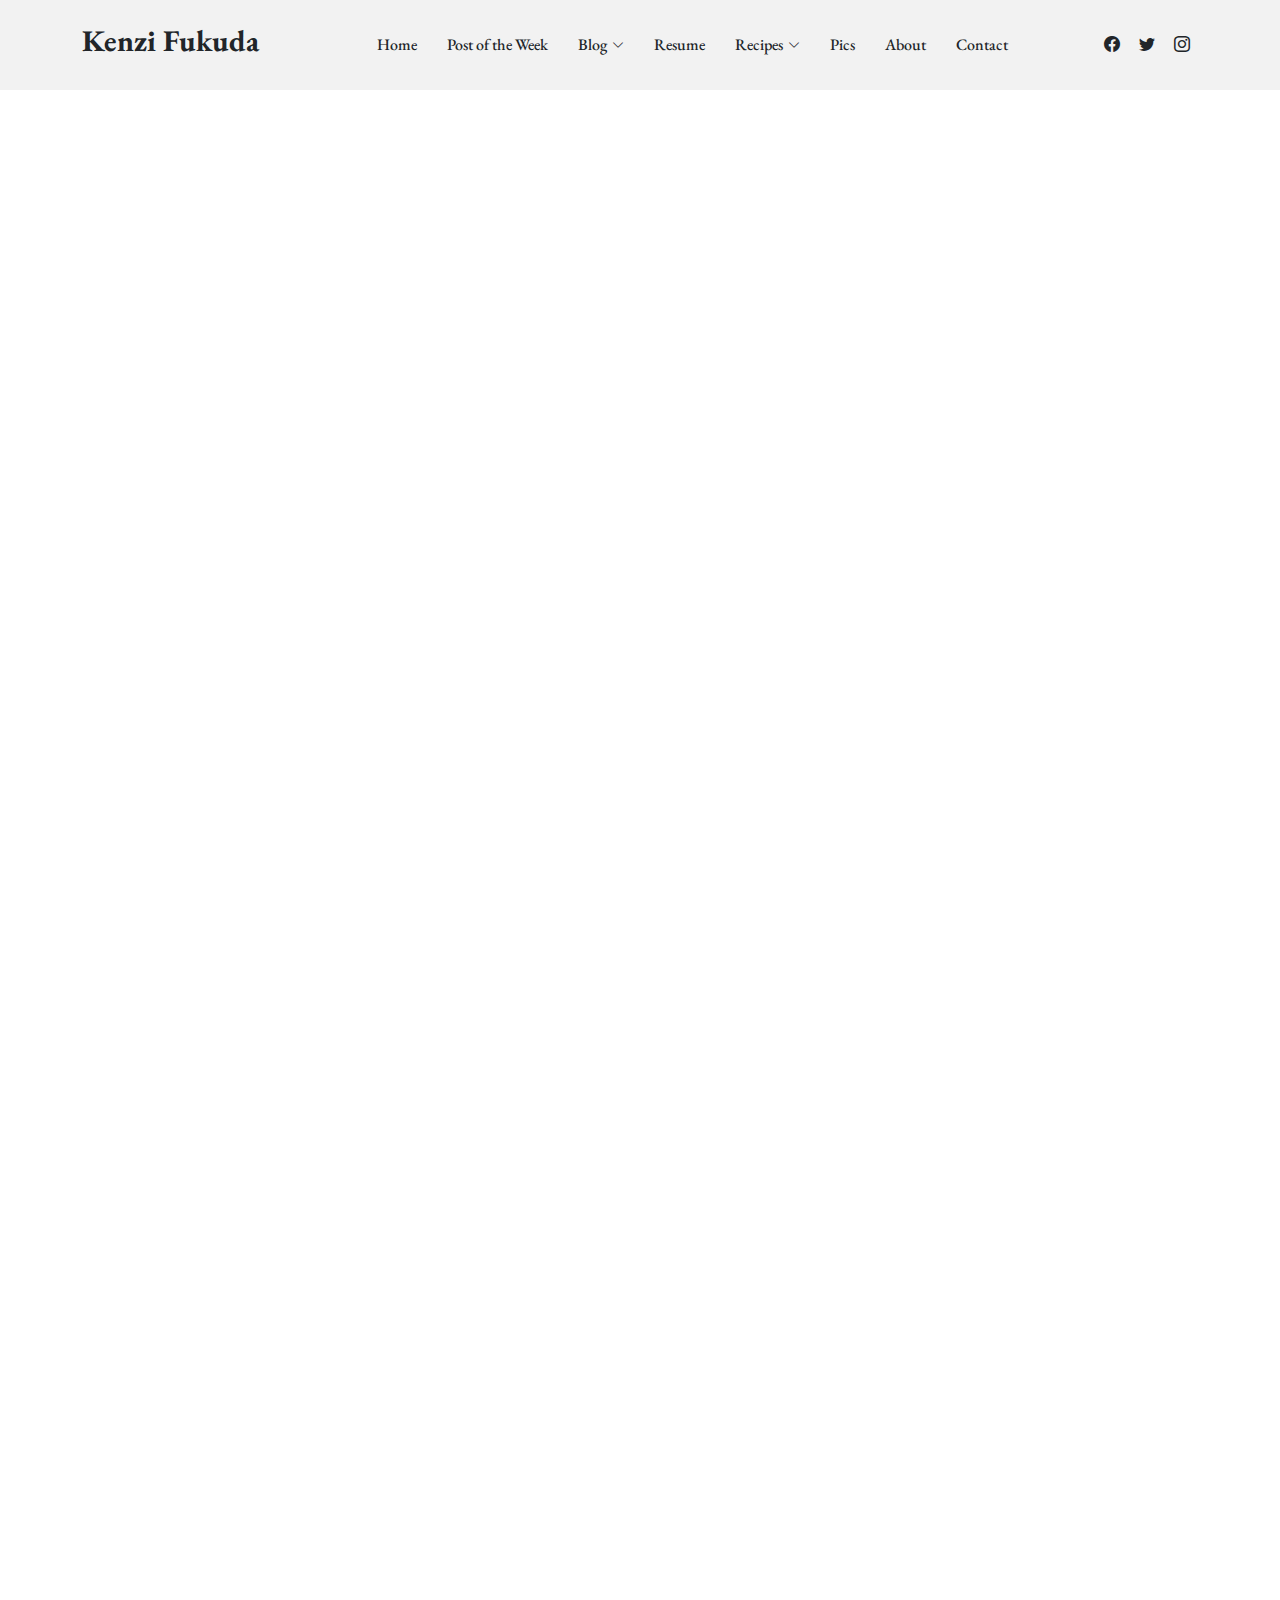
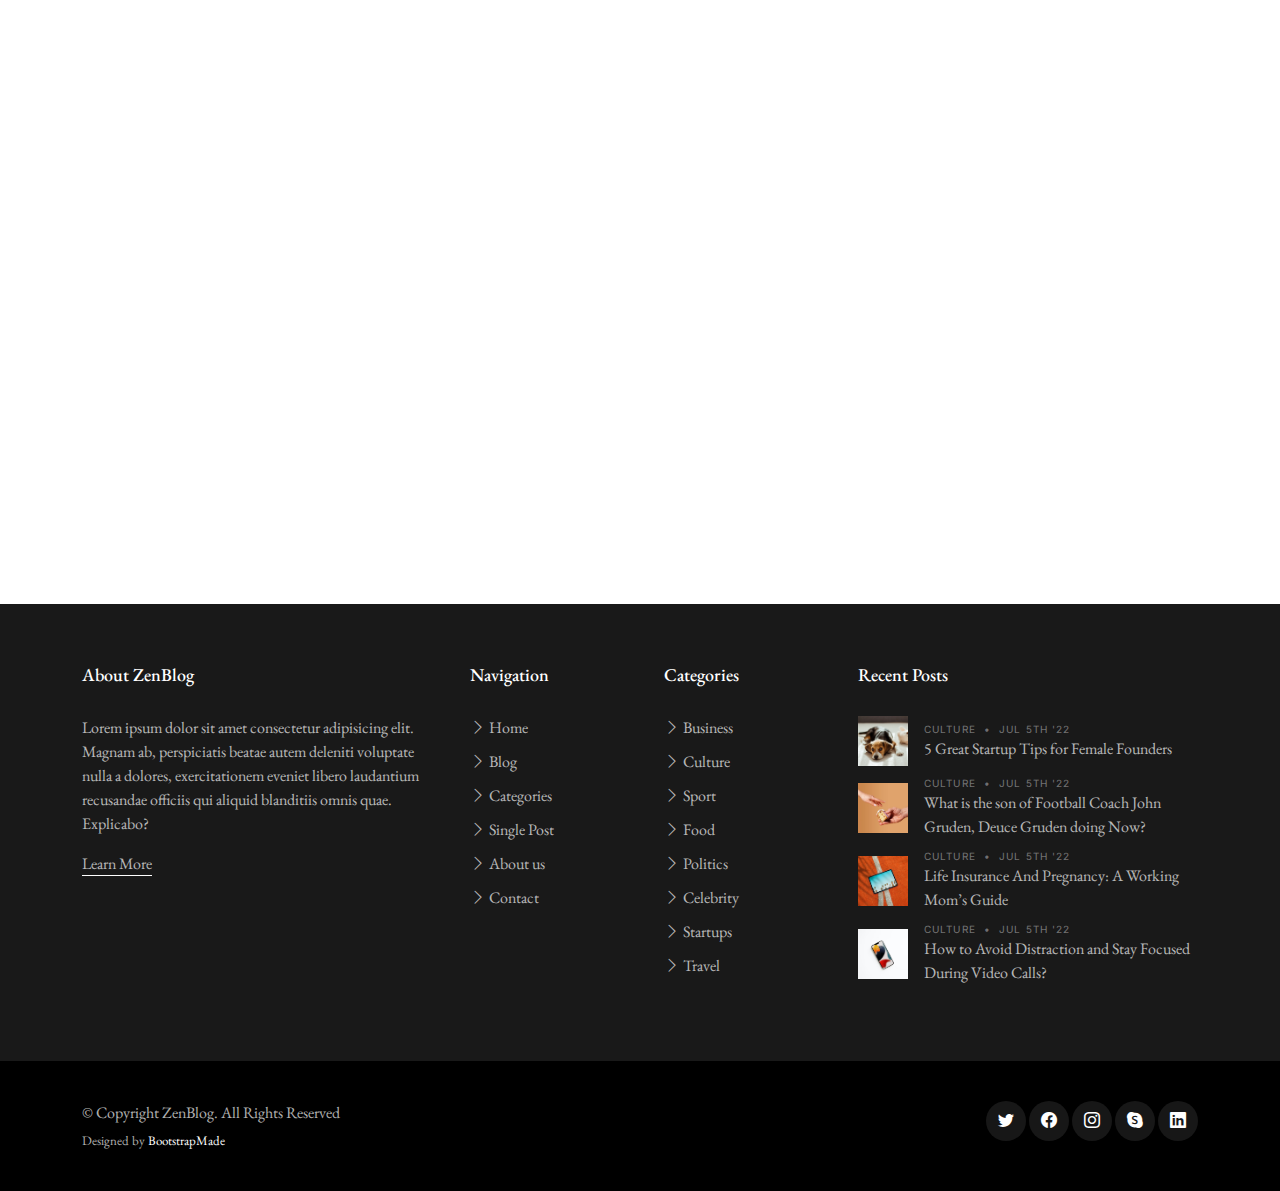
<file: Blog Template/ZenBlog/index.html>
<!DOCTYPE html>
<html lang="en">

<head>
  <meta charset="utf-8">
  <meta content="width=device-width, initial-scale=1.0" name="viewport">

  <title>Kenzi Fukuda</title>
  <meta content="Portfolio Website for Fun and Professionalism Sometimes" name="description">
  <meta content="kenzi, fukuda, blog, recipes, personal, babson" name="keywords">

  <!-- Favicons -->
  <link rel="apple-touch-icon" sizes="57x57" href="/apple-icon-57x57.png">
  <link rel="apple-touch-icon" sizes="60x60" href="/apple-icon-60x60.png">
  <link rel="apple-touch-icon" sizes="72x72" href="/apple-icon-72x72.png">
  <link rel="apple-touch-icon" sizes="76x76" href="/apple-icon-76x76.png">
  <link rel="apple-touch-icon" sizes="114x114" href="/apple-icon-114x114.png">
  <link rel="apple-touch-icon" sizes="120x120" href="/apple-icon-120x120.png">
  <link rel="apple-touch-icon" sizes="144x144" href="/apple-icon-144x144.png">
  <link rel="apple-touch-icon" sizes="152x152" href="/apple-icon-152x152.png">
  <link rel="apple-touch-icon" sizes="180x180" href="/apple-icon-180x180.png">
  <link rel="icon" type="image/png" sizes="192x192"  href="/android-icon-192x192.png">
  <link rel="icon" type="image/png" sizes="32x32" href="/favicon-32x32.png">
  <link rel="icon" type="image/png" sizes="96x96" href="/favicon-96x96.png">
  <link rel="icon" type="image/png" sizes="16x16" href="/favicon-16x16.png">

  <!-- Google Fonts -->
  <link rel="preconnect" href="https://fonts.googleapis.com">
  <link rel="preconnect" href="https://fonts.gstatic.com" crossorigin>
  <link href="https://fonts.googleapis.com/css2?family=EB+Garamond:wght@400;500&family=Inter:wght@400;500&family=Playfair+Display:ital,wght@0,400;0,700;1,400;1,700&display=swap" rel="stylesheet">

  <!-- Vendor CSS Files -->
  <link href="assets/vendor/bootstrap/css/bootstrap.min.css" rel="stylesheet">
  <link href="assets/vendor/bootstrap-icons/bootstrap-icons.css" rel="stylesheet">
  <link href="assets/vendor/swiper/swiper-bundle.min.css" rel="stylesheet">
  <link href="assets/vendor/glightbox/css/glightbox.min.css" rel="stylesheet">
  <link href="assets/vendor/aos/aos.css" rel="stylesheet">

  <!-- Template Main CSS Files -->
  <link href="assets/css/variables.css" rel="stylesheet">
  <link href="assets/css/main.css" rel="stylesheet">

  <!-- =======================================================
  * Template Name: ZenBlog - v1.3.0
  * Template URL: https://bootstrapmade.com/zenblog-bootstrap-blog-template/
  * Author: BootstrapMade.com
  * License: https:///bootstrapmade.com/license/
  ======================================================== -->
</head>

<body>

  <!-- ======= Header ======= -->
  <header id="header" class="header d-flex align-items-center fixed-top">
    <div class="container-fluid container-xl d-flex align-items-center justify-content-between">

      <a href="index.html" class="logo d-flex align-items-center">
        <!-- Uncomment the line below if you also wish to use an image logo -->
        <!-- <img src="assets/img/logo.png" alt=""> -->
        <h1>Kenzi Fukuda</h1>
      </a>

      <nav id="navbar" class="navbar">
        <ul>
          <li><a href="index.html">Home</a></li>
          <li><a href="single-post.html">Post of the Week</a></li>
          <li class="dropdown"><a href="category.html"><span>Blog</span> <i class="bi bi-chevron-down dropdown-indicator"></i></a>
            <ul>
              <li><a href="#">Drop Down 1</a></li>
              <li><a href="#">Drop Down 2</a></li>
              <li><a href="#">Drop Down 3</a></li>
              <li><a href="#">Drop Down 4</a></li>
            </ul>
          </li>
          <li><a href="professional.html">Resume</a></li>
          <li class="dropdown"><a href="category.html"><span>Recipes</span> <i class="bi bi-chevron-down dropdown-indicator"></i></a>
            <ul>
              <li><a href="#">Drop Down 1</a></li>
              <li><a href="#">Drop Down 2</a></li>
              <li><a href="#">Drop Down 3</a></li>
              <li><a href="#">Drop Down 4</a></li>
            </ul>
          </li>
          <li><a href="pics.html">Pics</a></li>
          <li><a href="about.html">About</a></li>
          <li><a href="contact.html">Contact</a></li>
        </ul>
      </nav><!-- .navbar -->

      <div class="position-relative">
        <a href="#" class="mx-2"><span class="bi-facebook"></span></a>
        <a href="#" class="mx-2"><span class="bi-twitter"></span></a>
        <a href="#" class="mx-2"><span class="bi-instagram"></span></a>

        <!-- <a href="#" class="mx-2 js-search-open"><span class="bi-search"></span></a> -->
        <i class="bi bi-list mobile-nav-toggle"></i>

        <!-- ======= Search Form ======= -->
        <!-- <div class="search-form-wrap js-search-form-wrap"> -->
          <!-- <form action="search-result.html" class="search-form"> -->
            <!-- <span class="icon bi-search"></span> -->
            <!-- <input type="text" placeholder="Search" class="form-control"> -->
            <!-- <button class="btn js-search-close"><span class="bi-x"></span></button> -->
          <!-- </form> -->
        <!-- </div>End Search Form -->

      </div>

    </div>

  </header><!-- End Header -->

  <main id="main">

    <!-- ======= Hero Slider Section ======= -->
    <section id="hero-slider" class="hero-slider">
      <div class="container-md" data-aos="fade-in">
        <div class="row">
          <div class="col-12">
            <div class="swiper sliderFeaturedPosts">
              <div class="swiper-wrapper">
                <div class="swiper-slide">
                  <a href="single-post.html" class="img-bg d-flex align-items-end" style="background-image: url('assets/img/post-slide-1.jpg');">
                    <div class="img-bg-inner">
                      <h2>The Best Homemade Masks for Face (keep the Pimples Away)</h2>
                      <p>Lorem ipsum dolor sit amet, consectetur adipisicing elit. Quidem neque est mollitia! Beatae minima assumenda repellat harum vero, officiis ipsam magnam obcaecati cumque maxime inventore repudiandae quidem necessitatibus rem atque.</p>
                    </div>
                  </a>
                </div>

                <div class="swiper-slide">
                  <a href="single-post.html" class="img-bg d-flex align-items-end" style="background-image: url('assets/img/post-slide-2.jpg');">
                    <div class="img-bg-inner">
                      <h2>17 Pictures of Medium Length Hair in Layers That Will Inspire Your New Haircut</h2>
                      <p>Lorem ipsum dolor sit amet, consectetur adipisicing elit. Quidem neque est mollitia! Beatae minima assumenda repellat harum vero, officiis ipsam magnam obcaecati cumque maxime inventore repudiandae quidem necessitatibus rem atque.</p>
                    </div>
                  </a>
                </div>

                <div class="swiper-slide">
                  <a href="single-post.html" class="img-bg d-flex align-items-end" style="background-image: url('assets/img/post-slide-3.jpg');">
                    <div class="img-bg-inner">
                      <h2>13 Amazing Poems from Shel Silverstein with Valuable Life Lessons</h2>
                      <p>Lorem ipsum dolor sit amet, consectetur adipisicing elit. Quidem neque est mollitia! Beatae minima assumenda repellat harum vero, officiis ipsam magnam obcaecati cumque maxime inventore repudiandae quidem necessitatibus rem atque.</p>
                    </div>
                  </a>
                </div>

                <div class="swiper-slide">
                  <a href="single-post.html" class="img-bg d-flex align-items-end" style="background-image: url('assets/img/post-slide-4.jpg');">
                    <div class="img-bg-inner">
                      <h2>9 Half-up/half-down Hairstyles for Long and Medium Hair</h2>
                      <p>Lorem ipsum dolor sit amet, consectetur adipisicing elit. Quidem neque est mollitia! Beatae minima assumenda repellat harum vero, officiis ipsam magnam obcaecati cumque maxime inventore repudiandae quidem necessitatibus rem atque.</p>
                    </div>
                  </a>
                </div>
              </div>
              <div class="custom-swiper-button-next">
                <span class="bi-chevron-right"></span>
              </div>
              <div class="custom-swiper-button-prev">
                <span class="bi-chevron-left"></span>
              </div>

              <div class="swiper-pagination"></div>
            </div>
          </div>
        </div>
      </div>
    </section> <!-- End Hero Slider Section -->

    <!-- ======= Post Grid Section ======= -->
    <section id="posts" class="posts">
      <div class="container" data-aos="fade-up">
        <div class="row g-5">
          <div class="col-lg-4">
            <div class="post-entry-1 lg">
              <a href="single-post.html"><img src="assets/img/post-landscape-1.jpg" alt="" class="img-fluid"></a>
              <div class="post-meta"><span class="date">Culture</span> <span class="mx-1">&bullet;</span> <span>Jul 5th '22</span></div>
              <h2><a href="single-post.html">11 Work From Home Part-Time Jobs You Can Do Now</a></h2>
              <p class="mb-4 d-block">Lorem ipsum dolor sit, amet consectetur adipisicing elit. Vero temporibus repudiandae, inventore pariatur numquam cumque possimus exercitationem? Nihil tempore odit ab minus eveniet praesentium, similique blanditiis molestiae ut saepe perspiciatis officia nemo, eos quae cumque. Accusamus fugiat architecto rerum animi atque eveniet, quo, praesentium dignissimos</p>

              <div class="d-flex align-items-center author">
                <div class="photo"><img src="assets/img/person-1.jpg" alt="" class="img-fluid"></div>
                <div class="name">
                  <h3 class="m-0 p-0">Cameron Williamson</h3>
                </div>
              </div>
            </div>

          </div>

          <div class="col-lg-8">
            <div class="row g-5">
              <div class="col-lg-4 border-start custom-border">
                <div class="post-entry-1">
                  <a href="single-post.html"><img src="assets/img/post-landscape-2.jpg" alt="" class="img-fluid"></a>
                  <div class="post-meta"><span class="date">Sport</span> <span class="mx-1">&bullet;</span> <span>Jul 5th '22</span></div>
                  <h2><a href="single-post.html">Let’s Get Back to Work, New York</a></h2>
                </div>
                <div class="post-entry-1">
                  <a href="single-post.html"><img src="assets/img/post-landscape-5.jpg" alt="" class="img-fluid"></a>
                  <div class="post-meta"><span class="date">Food</span> <span class="mx-1">&bullet;</span> <span>Jul 17th '22</span></div>
                  <h2><a href="single-post.html">How to Avoid Distraction and Stay Focused During Video Calls?</a></h2>
                </div>
                <div class="post-entry-1">
                  <a href="single-post.html"><img src="assets/img/post-landscape-7.jpg" alt="" class="img-fluid"></a>
                  <div class="post-meta"><span class="date">Design</span> <span class="mx-1">&bullet;</span> <span>Mar 15th '22</span></div>
                  <h2><a href="single-post.html">Why Craigslist Tampa Is One of The Most Interesting Places On the Web?</a></h2>
                </div>
              </div>
              <div class="col-lg-4 border-start custom-border">
                <div class="post-entry-1">
                  <a href="single-post.html"><img src="assets/img/post-landscape-3.jpg" alt="" class="img-fluid"></a>
                  <div class="post-meta"><span class="date">Business</span> <span class="mx-1">&bullet;</span> <span>Jul 5th '22</span></div>
                  <h2><a href="single-post.html">6 Easy Steps To Create Your Own Cute Merch For Instagram</a></h2>
                </div>
                <div class="post-entry-1">
                  <a href="single-post.html"><img src="assets/img/post-landscape-6.jpg" alt="" class="img-fluid"></a>
                  <div class="post-meta"><span class="date">Tech</span> <span class="mx-1">&bullet;</span> <span>Mar 1st '22</span></div>
                  <h2><a href="single-post.html">10 Life-Changing Hacks Every Working Mom Should Know</a></h2>
                </div>
                <div class="post-entry-1">
                  <a href="single-post.html"><img src="assets/img/post-landscape-8.jpg" alt="" class="img-fluid"></a>
                  <div class="post-meta"><span class="date">Travel</span> <span class="mx-1">&bullet;</span> <span>Jul 5th '22</span></div>
                  <h2><a href="single-post.html">5 Great Startup Tips for Female Founders</a></h2>
                </div>
              </div>

              <!-- Trending Section -->
              <div class="col-lg-4">

                <div class="trending">
                  <h3>Trending</h3>
                  <ul class="trending-post">
                    <li>
                      <a href="single-post.html">
                        <span class="number">1</span>
                        <h3>The Best Homemade Masks for Face (keep the Pimples Away)</h3>
                        <span class="author">Jane Cooper</span>
                      </a>
                    </li>
                    <li>
                      <a href="single-post.html">
                        <span class="number">2</span>
                        <h3>17 Pictures of Medium Length Hair in Layers That Will Inspire Your New Haircut</h3>
                        <span class="author">Wade Warren</span>
                      </a>
                    </li>
                    <li>
                      <a href="single-post.html">
                        <span class="number">3</span>
                        <h3>13 Amazing Poems from Shel Silverstein with Valuable Life Lessons</h3>
                        <span class="author">Esther Howard</span>
                      </a>
                    </li>
                    <li>
                      <a href="single-post.html">
                        <span class="number">4</span>
                        <h3>9 Half-up/half-down Hairstyles for Long and Medium Hair</h3>
                        <span class="author">Cameron Williamson</span>
                      </a>
                    </li>
                    <li>
                      <a href="single-post.html">
                        <span class="number">5</span>
                        <h3>Life Insurance And Pregnancy: A Working Mom’s Guide</h3>
                        <span class="author">Jenny Wilson</span>
                      </a>
                    </li>
                  </ul>
                </div>

              </div> <!-- End Trending Section -->
            </div>
          </div>

        </div> <!-- End .row -->
      </div>
    </section> <!-- End Post Grid Section -->

    <!-- ======= Culture Category Section ======= -->
    <section class="category-section">
      <div class="container" data-aos="fade-up">

        <div class="section-header d-flex justify-content-between align-items-center mb-5">
          <h2>Culture</h2>
          <div><a href="category.html" class="more">See All Culture</a></div>
        </div>

        <div class="row">
          <div class="col-md-9">

            <div class="d-lg-flex post-entry-2">
              <a href="single-post.html" class="me-4 thumbnail mb-4 mb-lg-0 d-inline-block">
                <img src="assets/img/post-landscape-6.jpg" alt="" class="img-fluid">
              </a>
              <div>
                <div class="post-meta"><span class="date">Culture</span> <span class="mx-1">&bullet;</span> <span>Jul 5th '22</span></div>
                <h3><a href="single-post.html">What is the son of Football Coach John Gruden, Deuce Gruden doing Now?</a></h3>
                <p>Lorem ipsum dolor sit amet consectetur adipisicing elit. Distinctio placeat exercitationem magni voluptates dolore. Tenetur fugiat voluptates quas, nobis error deserunt aliquam temporibus sapiente, laudantium dolorum itaque libero eos deleniti?</p>
                <div class="d-flex align-items-center author">
                  <div class="photo"><img src="assets/img/person-2.jpg" alt="" class="img-fluid"></div>
                  <div class="name">
                    <h3 class="m-0 p-0">Wade Warren</h3>
                  </div>
                </div>
              </div>
            </div>

            <div class="row">
              <div class="col-lg-4">
                <div class="post-entry-1 border-bottom">
                  <a href="single-post.html"><img src="assets/img/post-landscape-1.jpg" alt="" class="img-fluid"></a>
                  <div class="post-meta"><span class="date">Culture</span> <span class="mx-1">&bullet;</span> <span>Jul 5th '22</span></div>
                  <h2 class="mb-2"><a href="single-post.html">11 Work From Home Part-Time Jobs You Can Do Now</a></h2>
                  <span class="author mb-3 d-block">Jenny Wilson</span>
                  <p class="mb-4 d-block">Lorem ipsum dolor sit, amet consectetur adipisicing elit. Vero temporibus repudiandae, inventore pariatur numquam cumque possimus</p>
                </div>

                <div class="post-entry-1">
                  <div class="post-meta"><span class="date">Culture</span> <span class="mx-1">&bullet;</span> <span>Jul 5th '22</span></div>
                  <h2 class="mb-2"><a href="single-post.html">5 Great Startup Tips for Female Founders</a></h2>
                  <span class="author mb-3 d-block">Jenny Wilson</span>
                </div>
              </div>
              <div class="col-lg-8">
                <div class="post-entry-1">
                  <a href="single-post.html"><img src="assets/img/post-landscape-2.jpg" alt="" class="img-fluid"></a>
                  <div class="post-meta"><span class="date">Culture</span> <span class="mx-1">&bullet;</span> <span>Jul 5th '22</span></div>
                  <h2 class="mb-2"><a href="single-post.html">How to Avoid Distraction and Stay Focused During Video Calls?</a></h2>
                  <span class="author mb-3 d-block">Jenny Wilson</span>
                  <p class="mb-4 d-block">Lorem ipsum dolor sit, amet consectetur adipisicing elit. Vero temporibus repudiandae, inventore pariatur numquam cumque possimus</p>
                </div>
              </div>
            </div>
          </div>

          <div class="col-md-3">
            <div class="post-entry-1 border-bottom">
              <div class="post-meta"><span class="date">Culture</span> <span class="mx-1">&bullet;</span> <span>Jul 5th '22</span></div>
              <h2 class="mb-2"><a href="single-post.html">How to Avoid Distraction and Stay Focused During Video Calls?</a></h2>
              <span class="author mb-3 d-block">Jenny Wilson</span>
            </div>

            <div class="post-entry-1 border-bottom">
              <div class="post-meta"><span class="date">Culture</span> <span class="mx-1">&bullet;</span> <span>Jul 5th '22</span></div>
              <h2 class="mb-2"><a href="single-post.html">17 Pictures of Medium Length Hair in Layers That Will Inspire Your New Haircut</a></h2>
              <span class="author mb-3 d-block">Jenny Wilson</span>
            </div>

            <div class="post-entry-1 border-bottom">
              <div class="post-meta"><span class="date">Culture</span> <span class="mx-1">&bullet;</span> <span>Jul 5th '22</span></div>
              <h2 class="mb-2"><a href="single-post.html">9 Half-up/half-down Hairstyles for Long and Medium Hair</a></h2>
              <span class="author mb-3 d-block">Jenny Wilson</span>
            </div>

            <div class="post-entry-1 border-bottom">
              <div class="post-meta"><span class="date">Culture</span> <span class="mx-1">&bullet;</span> <span>Jul 5th '22</span></div>
              <h2 class="mb-2"><a href="single-post.html">Life Insurance And Pregnancy: A Working Mom’s Guide</a></h2>
              <span class="author mb-3 d-block">Jenny Wilson</span>
            </div>

            <div class="post-entry-1 border-bottom">
              <div class="post-meta"><span class="date">Culture</span> <span class="mx-1">&bullet;</span> <span>Jul 5th '22</span></div>
              <h2 class="mb-2"><a href="single-post.html">The Best Homemade Masks for Face (keep the Pimples Away)</a></h2>
              <span class="author mb-3 d-block">Jenny Wilson</span>
            </div>

            <div class="post-entry-1 border-bottom">
              <div class="post-meta"><span class="date">Culture</span> <span class="mx-1">&bullet;</span> <span>Jul 5th '22</span></div>
              <h2 class="mb-2"><a href="single-post.html">10 Life-Changing Hacks Every Working Mom Should Know</a></h2>
              <span class="author mb-3 d-block">Jenny Wilson</span>
            </div>
          </div>
        </div>
      </div>
    </section><!-- End Culture Category Section -->

    <!-- ======= Business Category Section ======= -->
    <section class="category-section">
      <div class="container" data-aos="fade-up">

        <div class="section-header d-flex justify-content-between align-items-center mb-5">
          <h2>Business</h2>
          <div><a href="category.html" class="more">See All Business</a></div>
        </div>

        <div class="row">
          <div class="col-md-9 order-md-2">

            <div class="d-lg-flex post-entry-2">
              <a href="single-post.html" class="me-4 thumbnail d-inline-block mb-4 mb-lg-0">
                <img src="assets/img/post-landscape-3.jpg" alt="" class="img-fluid">
              </a>
              <div>
                <div class="post-meta"><span class="date">Business</span> <span class="mx-1">&bullet;</span> <span>Jul 5th '22</span></div>
                <h3><a href="single-post.html">What is the son of Football Coach John Gruden, Deuce Gruden doing Now?</a></h3>
                <p>Lorem ipsum dolor sit amet consectetur adipisicing elit. Distinctio placeat exercitationem magni voluptates dolore. Tenetur fugiat voluptates quas, nobis error deserunt aliquam temporibus sapiente, laudantium dolorum itaque libero eos deleniti?</p>
                <div class="d-flex align-items-center author">
                  <div class="photo"><img src="assets/img/person-4.jpg" alt="" class="img-fluid"></div>
                  <div class="name">
                    <h3 class="m-0 p-0">Wade Warren</h3>
                  </div>
                </div>
              </div>
            </div>

            <div class="row">
              <div class="col-lg-4">
                <div class="post-entry-1 border-bottom">
                  <a href="single-post.html"><img src="assets/img/post-landscape-5.jpg" alt="" class="img-fluid"></a>
                  <div class="post-meta"><span class="date">Business</span> <span class="mx-1">&bullet;</span> <span>Jul 5th '22</span></div>
                  <h2 class="mb-2"><a href="single-post.html">11 Work From Home Part-Time Jobs You Can Do Now</a></h2>
                  <span class="author mb-3 d-block">Jenny Wilson</span>
                  <p class="mb-4 d-block">Lorem ipsum dolor sit, amet consectetur adipisicing elit. Vero temporibus repudiandae, inventore pariatur numquam cumque possimus</p>
                </div>

                <div class="post-entry-1">
                  <div class="post-meta"><span class="date">Business</span> <span class="mx-1">&bullet;</span> <span>Jul 5th '22</span></div>
                  <h2 class="mb-2"><a href="single-post.html">5 Great Startup Tips for Female Founders</a></h2>
                  <span class="author mb-3 d-block">Jenny Wilson</span>
                </div>
              </div>
              <div class="col-lg-8">
                <div class="post-entry-1">
                  <a href="single-post.html"><img src="assets/img/post-landscape-7.jpg" alt="" class="img-fluid"></a>
                  <div class="post-meta"><span class="date">Business</span> <span class="mx-1">&bullet;</span> <span>Jul 5th '22</span></div>
                  <h2 class="mb-2"><a href="single-post.html">How to Avoid Distraction and Stay Focused During Video Calls?</a></h2>
                  <span class="author mb-3 d-block">Jenny Wilson</span>
                  <p class="mb-4 d-block">Lorem ipsum dolor sit, amet consectetur adipisicing elit. Vero temporibus repudiandae, inventore pariatur numquam cumque possimus</p>
                </div>
              </div>
            </div>
          </div>
          <div class="col-md-3">
            <div class="post-entry-1 border-bottom">
              <div class="post-meta"><span class="date">Business</span> <span class="mx-1">&bullet;</span> <span>Jul 5th '22</span></div>
              <h2 class="mb-2"><a href="single-post.html">How to Avoid Distraction and Stay Focused During Video Calls?</a></h2>
              <span class="author mb-3 d-block">Jenny Wilson</span>
            </div>

            <div class="post-entry-1 border-bottom">
              <div class="post-meta"><span class="date">Business</span> <span class="mx-1">&bullet;</span> <span>Jul 5th '22</span></div>
              <h2 class="mb-2"><a href="single-post.html">17 Pictures of Medium Length Hair in Layers That Will Inspire Your New Haircut</a></h2>
              <span class="author mb-3 d-block">Jenny Wilson</span>
            </div>

            <div class="post-entry-1 border-bottom">
              <div class="post-meta"><span class="date">Business</span> <span class="mx-1">&bullet;</span> <span>Jul 5th '22</span></div>
              <h2 class="mb-2"><a href="single-post.html">9 Half-up/half-down Hairstyles for Long and Medium Hair</a></h2>
              <span class="author mb-3 d-block">Jenny Wilson</span>
            </div>

            <div class="post-entry-1 border-bottom">
              <div class="post-meta"><span class="date">Business</span> <span class="mx-1">&bullet;</span> <span>Jul 5th '22</span></div>
              <h2 class="mb-2"><a href="single-post.html">Life Insurance And Pregnancy: A Working Mom’s Guide</a></h2>
              <span class="author mb-3 d-block">Jenny Wilson</span>
            </div>

            <div class="post-entry-1 border-bottom">
              <div class="post-meta"><span class="date">Business</span> <span class="mx-1">&bullet;</span> <span>Jul 5th '22</span></div>
              <h2 class="mb-2"><a href="single-post.html">The Best Homemade Masks for Face (keep the Pimples Away)</a></h2>
              <span class="author mb-3 d-block">Jenny Wilson</span>
            </div>

            <div class="post-entry-1 border-bottom">
              <div class="post-meta"><span class="date">Business</span> <span class="mx-1">&bullet;</span> <span>Jul 5th '22</span></div>
              <h2 class="mb-2"><a href="single-post.html">10 Life-Changing Hacks Every Working Mom Should Know</a></h2>
              <span class="author mb-3 d-block">Jenny Wilson</span>
            </div>
          </div>
        </div>
      </div>
    </section><!-- End Business Category Section -->

    <!-- ======= Lifestyle Category Section ======= -->
    <section class="category-section">
      <div class="container" data-aos="fade-up">

        <div class="section-header d-flex justify-content-between align-items-center mb-5">
          <h2>Lifestyle</h2>
          <div><a href="category.html" class="more">See All Lifestyle</a></div>
        </div>

        <div class="row g-5">
          <div class="col-lg-4">
            <div class="post-entry-1 lg">
              <a href="single-post.html"><img src="assets/img/post-landscape-8.jpg" alt="" class="img-fluid"></a>
              <div class="post-meta"><span class="date">Lifestyle</span> <span class="mx-1">&bullet;</span> <span>Jul 5th '22</span></div>
              <h2><a href="single-post.html">11 Work From Home Part-Time Jobs You Can Do Now</a></h2>
              <p class="mb-4 d-block">Lorem ipsum dolor sit, amet consectetur adipisicing elit. Vero temporibus repudiandae, inventore pariatur numquam cumque possimus exercitationem? Nihil tempore odit ab minus eveniet praesentium, similique blanditiis molestiae ut saepe perspiciatis officia nemo, eos quae cumque. Accusamus fugiat architecto rerum animi atque eveniet, quo, praesentium dignissimos</p>

              <div class="d-flex align-items-center author">
                <div class="photo"><img src="assets/img/person-7.jpg" alt="" class="img-fluid"></div>
                <div class="name">
                  <h3 class="m-0 p-0">Esther Howard</h3>
                </div>
              </div>
            </div>

            <div class="post-entry-1 border-bottom">
              <div class="post-meta"><span class="date">Lifestyle</span> <span class="mx-1">&bullet;</span> <span>Jul 5th '22</span></div>
              <h2 class="mb-2"><a href="single-post.html">The Best Homemade Masks for Face (keep the Pimples Away)</a></h2>
              <span class="author mb-3 d-block">Jenny Wilson</span>
            </div>

            <div class="post-entry-1">
              <div class="post-meta"><span class="date">Lifestyle</span> <span class="mx-1">&bullet;</span> <span>Jul 5th '22</span></div>
              <h2 class="mb-2"><a href="single-post.html">10 Life-Changing Hacks Every Working Mom Should Know</a></h2>
              <span class="author mb-3 d-block">Jenny Wilson</span>
            </div>

          </div>

          <div class="col-lg-8">
            <div class="row g-5">
              <div class="col-lg-4 border-start custom-border">
                <div class="post-entry-1">
                  <a href="single-post.html"><img src="assets/img/post-landscape-6.jpg" alt="" class="img-fluid"></a>
                  <div class="post-meta"><span class="date">Lifestyle</span> <span class="mx-1">&bullet;</span> <span>Jul 5th '22</span></div>
                  <h2><a href="single-post.html">Let’s Get Back to Work, New York</a></h2>
                </div>
                <div class="post-entry-1">
                  <a href="single-post.html"><img src="assets/img/post-landscape-5.jpg" alt="" class="img-fluid"></a>
                  <div class="post-meta"><span class="date">Lifestyle</span> <span class="mx-1">&bullet;</span> <span>Jul 17th '22</span></div>
                  <h2><a href="single-post.html">How to Avoid Distraction and Stay Focused During Video Calls?</a></h2>
                </div>
                <div class="post-entry-1">
                  <a href="single-post.html"><img src="assets/img/post-landscape-4.jpg" alt="" class="img-fluid"></a>
                  <div class="post-meta"><span class="date">Lifestyle</span> <span class="mx-1">&bullet;</span> <span>Mar 15th '22</span></div>
                  <h2><a href="single-post.html">Why Craigslist Tampa Is One of The Most Interesting Places On the Web?</a></h2>
                </div>
              </div>
              <div class="col-lg-4 border-start custom-border">
                <div class="post-entry-1">
                  <a href="single-post.html"><img src="assets/img/post-landscape-3.jpg" alt="" class="img-fluid"></a>
                  <div class="post-meta"><span class="date">Lifestyle</span> <span class="mx-1">&bullet;</span> <span>Jul 5th '22</span></div>
                  <h2><a href="single-post.html">6 Easy Steps To Create Your Own Cute Merch For Instagram</a></h2>
                </div>
                <div class="post-entry-1">
                  <a href="single-post.html"><img src="assets/img/post-landscape-2.jpg" alt="" class="img-fluid"></a>
                  <div class="post-meta"><span class="date">Lifestyle</span> <span class="mx-1">&bullet;</span> <span>Mar 1st '22</span></div>
                  <h2><a href="single-post.html">10 Life-Changing Hacks Every Working Mom Should Know</a></h2>
                </div>
                <div class="post-entry-1">
                  <a href="single-post.html"><img src="assets/img/post-landscape-1.jpg" alt="" class="img-fluid"></a>
                  <div class="post-meta"><span class="date">Lifestyle</span> <span class="mx-1">&bullet;</span> <span>Jul 5th '22</span></div>
                  <h2><a href="single-post.html">5 Great Startup Tips for Female Founders</a></h2>
                </div>
              </div>
              <div class="col-lg-4">

                <div class="post-entry-1 border-bottom">
                  <div class="post-meta"><span class="date">Lifestyle</span> <span class="mx-1">&bullet;</span> <span>Jul 5th '22</span></div>
                  <h2 class="mb-2"><a href="single-post.html">How to Avoid Distraction and Stay Focused During Video Calls?</a></h2>
                  <span class="author mb-3 d-block">Jenny Wilson</span>
                </div>

                <div class="post-entry-1 border-bottom">
                  <div class="post-meta"><span class="date">Lifestyle</span> <span class="mx-1">&bullet;</span> <span>Jul 5th '22</span></div>
                  <h2 class="mb-2"><a href="single-post.html">17 Pictures of Medium Length Hair in Layers That Will Inspire Your New Haircut</a></h2>
                  <span class="author mb-3 d-block">Jenny Wilson</span>
                </div>

                <div class="post-entry-1 border-bottom">
                  <div class="post-meta"><span class="date">Lifestyle</span> <span class="mx-1">&bullet;</span> <span>Jul 5th '22</span></div>
                  <h2 class="mb-2"><a href="single-post.html">9 Half-up/half-down Hairstyles for Long and Medium Hair</a></h2>
                  <span class="author mb-3 d-block">Jenny Wilson</span>
                </div>

                <div class="post-entry-1 border-bottom">
                  <div class="post-meta"><span class="date">Lifestyle</span> <span class="mx-1">&bullet;</span> <span>Jul 5th '22</span></div>
                  <h2 class="mb-2"><a href="single-post.html">Life Insurance And Pregnancy: A Working Mom’s Guide</a></h2>
                  <span class="author mb-3 d-block">Jenny Wilson</span>
                </div>

                <div class="post-entry-1 border-bottom">
                  <div class="post-meta"><span class="date">Lifestyle</span> <span class="mx-1">&bullet;</span> <span>Jul 5th '22</span></div>
                  <h2 class="mb-2"><a href="single-post.html">The Best Homemade Masks for Face (keep the Pimples Away)</a></h2>
                  <span class="author mb-3 d-block">Jenny Wilson</span>
                </div>

                <div class="post-entry-1 border-bottom">
                  <div class="post-meta"><span class="date">Lifestyle</span> <span class="mx-1">&bullet;</span> <span>Jul 5th '22</span></div>
                  <h2 class="mb-2"><a href="single-post.html">10 Life-Changing Hacks Every Working Mom Should Know</a></h2>
                  <span class="author mb-3 d-block">Jenny Wilson</span>
                </div>

              </div>
            </div>
          </div>

        </div> <!-- End .row -->
      </div>
    </section><!-- End Lifestyle Category Section -->

  </main><!-- End #main -->

  <!-- ======= Footer ======= -->
  <footer id="footer" class="footer">

    <div class="footer-content">
      <div class="container">

        <div class="row g-5">
          <div class="col-lg-4">
            <h3 class="footer-heading">About ZenBlog</h3>
            <p>Lorem ipsum dolor sit amet consectetur adipisicing elit. Magnam ab, perspiciatis beatae autem deleniti voluptate nulla a dolores, exercitationem eveniet libero laudantium recusandae officiis qui aliquid blanditiis omnis quae. Explicabo?</p>
            <p><a href="about.html" class="footer-link-more">Learn More</a></p>
          </div>
          <div class="col-6 col-lg-2">
            <h3 class="footer-heading">Navigation</h3>
            <ul class="footer-links list-unstyled">
              <li><a href="index.html"><i class="bi bi-chevron-right"></i> Home</a></li>
              <li><a href="index.html"><i class="bi bi-chevron-right"></i> Blog</a></li>
              <li><a href="category.html"><i class="bi bi-chevron-right"></i> Categories</a></li>
              <li><a href="single-post.html"><i class="bi bi-chevron-right"></i> Single Post</a></li>
              <li><a href="about.html"><i class="bi bi-chevron-right"></i> About us</a></li>
              <li><a href="contact.html"><i class="bi bi-chevron-right"></i> Contact</a></li>
            </ul>
          </div>
          <div class="col-6 col-lg-2">
            <h3 class="footer-heading">Categories</h3>
            <ul class="footer-links list-unstyled">
              <li><a href="category.html"><i class="bi bi-chevron-right"></i> Business</a></li>
              <li><a href="category.html"><i class="bi bi-chevron-right"></i> Culture</a></li>
              <li><a href="category.html"><i class="bi bi-chevron-right"></i> Sport</a></li>
              <li><a href="category.html"><i class="bi bi-chevron-right"></i> Food</a></li>
              <li><a href="category.html"><i class="bi bi-chevron-right"></i> Politics</a></li>
              <li><a href="category.html"><i class="bi bi-chevron-right"></i> Celebrity</a></li>
              <li><a href="category.html"><i class="bi bi-chevron-right"></i> Startups</a></li>
              <li><a href="category.html"><i class="bi bi-chevron-right"></i> Travel</a></li>

            </ul>
          </div>

          <div class="col-lg-4">
            <h3 class="footer-heading">Recent Posts</h3>

            <ul class="footer-links footer-blog-entry list-unstyled">
              <li>
                <a href="single-post.html" class="d-flex align-items-center">
                  <img src="assets/img/post-sq-1.jpg" alt="" class="img-fluid me-3">
                  <div>
                    <div class="post-meta d-block"><span class="date">Culture</span> <span class="mx-1">&bullet;</span> <span>Jul 5th '22</span></div>
                    <span>5 Great Startup Tips for Female Founders</span>
                  </div>
                </a>
              </li>

              <li>
                <a href="single-post.html" class="d-flex align-items-center">
                  <img src="assets/img/post-sq-2.jpg" alt="" class="img-fluid me-3">
                  <div>
                    <div class="post-meta d-block"><span class="date">Culture</span> <span class="mx-1">&bullet;</span> <span>Jul 5th '22</span></div>
                    <span>What is the son of Football Coach John Gruden, Deuce Gruden doing Now?</span>
                  </div>
                </a>
              </li>

              <li>
                <a href="single-post.html" class="d-flex align-items-center">
                  <img src="assets/img/post-sq-3.jpg" alt="" class="img-fluid me-3">
                  <div>
                    <div class="post-meta d-block"><span class="date">Culture</span> <span class="mx-1">&bullet;</span> <span>Jul 5th '22</span></div>
                    <span>Life Insurance And Pregnancy: A Working Mom’s Guide</span>
                  </div>
                </a>
              </li>

              <li>
                <a href="single-post.html" class="d-flex align-items-center">
                  <img src="assets/img/post-sq-4.jpg" alt="" class="img-fluid me-3">
                  <div>
                    <div class="post-meta d-block"><span class="date">Culture</span> <span class="mx-1">&bullet;</span> <span>Jul 5th '22</span></div>
                    <span>How to Avoid Distraction and Stay Focused During Video Calls?</span>
                  </div>
                </a>
              </li>

            </ul>

          </div>
        </div>
      </div>
    </div>

    <div class="footer-legal">
      <div class="container">

        <div class="row justify-content-between">
          <div class="col-md-6 text-center text-md-start mb-3 mb-md-0">
            <div class="copyright">
              © Copyright <strong><span>ZenBlog</span></strong>. All Rights Reserved
            </div>

            <div class="credits">
              <!-- All the links in the footer should remain intact. -->
              <!-- You can delete the links only if you purchased the pro version. -->
              <!-- Licensing information: https://bootstrapmade.com/license/ -->
              <!-- Purchase the pro version with working PHP/AJAX contact form: https://bootstrapmade.com/herobiz-bootstrap-business-template/ -->
              Designed by <a href="https://bootstrapmade.com/">BootstrapMade</a>
            </div>

          </div>

          <div class="col-md-6">
            <div class="social-links mb-3 mb-lg-0 text-center text-md-end">
              <a href="#" class="twitter"><i class="bi bi-twitter"></i></a>
              <a href="#" class="facebook"><i class="bi bi-facebook"></i></a>
              <a href="#" class="instagram"><i class="bi bi-instagram"></i></a>
              <a href="#" class="google-plus"><i class="bi bi-skype"></i></a>
              <a href="#" class="linkedin"><i class="bi bi-linkedin"></i></a>
            </div>

          </div>

        </div>

      </div>
    </div>

  </footer>

  <a href="#" class="scroll-top d-flex align-items-center justify-content-center"><i class="bi bi-arrow-up-short"></i></a>

  <!-- Vendor JS Files -->
  <script src="assets/vendor/bootstrap/js/bootstrap.bundle.min.js"></script>
  <script src="assets/vendor/swiper/swiper-bundle.min.js"></script>
  <script src="assets/vendor/glightbox/js/glightbox.min.js"></script>
  <script src="assets/vendor/aos/aos.js"></script>
  <script src="assets/vendor/php-email-form/validate.js"></script>

  <!-- Template Main JS File -->
  <script src="assets/js/main.js"></script>

</body>

</html>
</file>
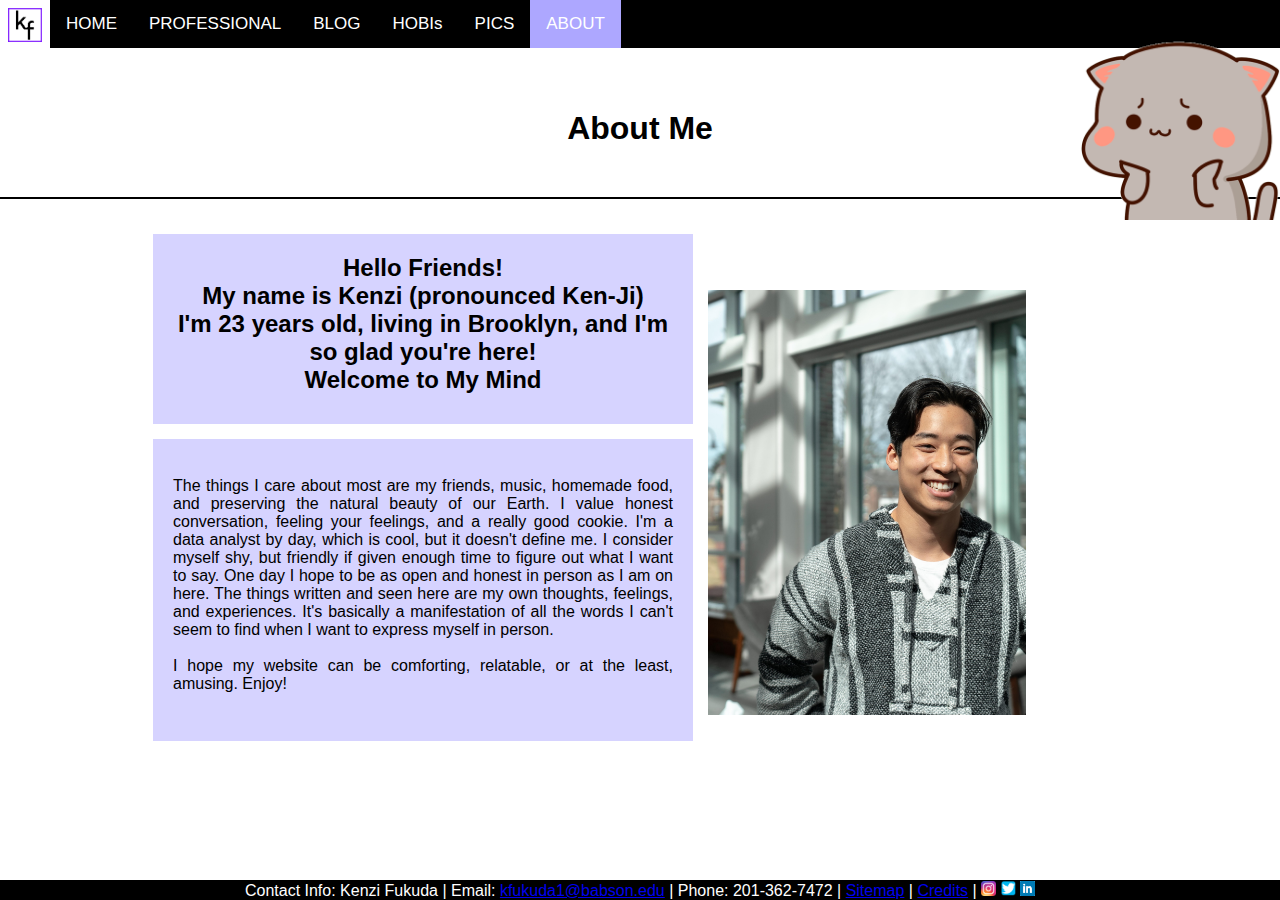
<file: about.html>
<!DOCTYPE html>
<html lang="en">
<head>
    <meta charset="UTF-8">
    <meta http-equiv="X-UA-Compatible" content="IE=edge">
    <meta name="viewport" content="width=device-width, initial-scale=1.0">
    <link rel="apple-touch-icon" sizes="57x57" href="/apple-icon-57x57.png">
    <link rel="apple-touch-icon" sizes="60x60" href="/apple-icon-60x60.png">
    <link rel="apple-touch-icon" sizes="72x72" href="/apple-icon-72x72.png">
    <link rel="apple-touch-icon" sizes="76x76" href="/apple-icon-76x76.png">
    <link rel="apple-touch-icon" sizes="114x114" href="/apple-icon-114x114.png">
    <link rel="apple-touch-icon" sizes="120x120" href="/apple-icon-120x120.png">
    <link rel="apple-touch-icon" sizes="144x144" href="/apple-icon-144x144.png">
    <link rel="apple-touch-icon" sizes="152x152" href="/apple-icon-152x152.png">
    <link rel="apple-touch-icon" sizes="180x180" href="/apple-icon-180x180.png">
    <link rel="icon" type="image/png" sizes="192x192"  href="/android-icon-192x192.png">
    <link rel="icon" type="image/png" sizes="32x32" href="/favicon-32x32.png">
    <link rel="icon" type="image/png" sizes="96x96" href="/favicon-96x96.png">
    <link rel="icon" type="image/png" sizes="16x16" href="/favicon-16x16.png">
    <link rel="manifest" href="/manifest.json">
    <meta name="msapplication-TileColor" content="#ffffff">
    <meta name="msapplication-TileImage" content="/ms-icon-144x144.png">
    <meta name="theme-color" content="#ffffff">
    <meta name="keywords" content="kenzi, fukuda, blog, personal, website, babson">
    <meta name="author" content="Kenzi Fukuda">
    <link rel="stylesheet" type="text/css" href="styles/about.css">
    <link rel="icon" type="image/png" href="images/personal-logo-solid.png"/>
    <title>Home</title>
</head>

<nav>
    <h1><a href="index.html"><img id="logo" src="images/personal-logo.png" title="logo" alt="kf-logo"></a></h1>
    <div id="mySidenav" class="topnav">
        <a href="javascript:void(0);" class="icon" onclick="myFunction()">&#9776;</a>
        <a href="index.html" id="home">HOME</a>
        <a href="professional.html" id="professional">PROFESSIONAL</a>
        <a href="blog.html" id="blog">BLOG</a>
        <a href="hobis.html" id="hobis">HOBIs</a>
        <a href="pics.html" id="pics">PICS</a>
        <a href="about.html" class = "active" id="about">ABOUT</a>
      </div>

</nav>

<header>
    <!-- mochi cat gif -->
    <div class="mochi-cats">
        <img id="mochi-cat-home" src="images/mochi-cat-about.gif" title="mochi-cat-about" alt="mochi cat squishy cheeks" width="200px">
    </div> 

   <h1 id="greeting">About Me</h1>
</header>

<body>
    
    <div class="grid">
        <div class="container-parent">
            <!-- <div class="container" id="general">
                <div class="">
                    <h2>Kenzi Fukuda</h2>
                </div>
            </div> -->
            <div class="container" id="intro">
                <div class="">
                    <h2>
                        
                        Hello Friends! 
                        <br>
                        My name is Kenzi (pronounced Ken-Ji) 
                        <br>
                        I'm 23 years old, living in Brooklyn, and I'm so glad you're here!
                        <br>
                        Welcome to My Mind
                    </h2>
                </div>
            </div>
            <div class="container" id="something-else">
                <div class="">
                    <p>
                        <br>
                        The things I care about most are my friends, music, homemade food, and preserving the natural beauty of our Earth.
                        I value honest conversation, feeling your feelings, and a really good cookie. 
                        I'm a data analyst by day, which is cool, but it doesn't define me. I consider myself shy, but friendly if given
                        enough time to figure out what I want to say. One day I hope to be as open and honest in person as I am on here. 
                        The things written and seen here are my own thoughts, feelings, and 
                        experiences. It's basically a manifestation of all the words I can't seem to find when I want to express myself in person.
                        <br>
                        <br>
                        I hope my website can be comforting, relatable, or at the least, amusing. Enjoy! 
                        <br>
                        <br>
                    </p>
                </div>
            </div>
            <div class="container" id="pic">
                <div class="">
                    <!-- <img src="images/Website Photos/kenzi.jpg"> -->
                </div>
            </div>
            
        </div>
    </div>
    


</body>


<footer>
    <ul id="contact">

        <li>
            Contact Info:
        </li>
        <li>
            Kenzi Fukuda |
        </li>
        <li>
            Email: <a href="mailto:kfukuda1@babson.edu">kfukuda1@babson.edu</a> |
        </li>
        <li>
            Phone: 201-362-7472 |
        </li>
        <li>
            <a href="sitemap.html">Sitemap</a> |
        </li>
        <li>
            <a href="credits.html">Credits</a> |
        </li>
        <div id="social-media">
            <a href="https://www.instagram.com/f__kenzi/"><img src="images/instagram-icon.webp" title="instagram" alt="instagram" width="50px"></a>
            <a href="https://twitter.com/KenziFukuda"><img src="images/twitter-icon.png" title="twitter" alt="twitter" width="50px"></a>
            <a href="https://www.linkedin.com/in/kenzifukuda/"><img src="images/linkedin-icon.png" title="linkedin" alt="linkedin" width="50px"></a>
        </div>
    </ul>
</footer>

<script>
    /* Toggle between adding and removing the "responsive" class to topnav when the user clicks on the icon */
    function myFunction() {
        let x = document.getElementById("myTopnav");
        if (x.className === "topnav") {
            x.className += " responsive";
        } else {
            x.className = "topnav";
        }
    }
</script>
    <!-- Global site tag (gtag.js) - Google Analytics -->
    <script async src="https://www.googletagmanager.com/gtag/js?id=UA-181022990-1"></script>
    <script>
    window.dataLayer = window.dataLayer || [];
    function gtag(){dataLayer.push(arguments);}
    gtag('js', new Date());

    gtag('config', 'UA-181022990-1');
    </script>

    <!-- animate the header to move across the screen -->
    <script>

        const moving = document.getElementById("moving-title");
        let p = 5;
        let i = 0;

        function move() {
            moving.style.left = p + "px";
            if (p > document.querySelector('#moving-title-container').clientWidth - 50) {
            p = 5;
            i++;
            if (i === moving.length) {
             i = 0;
            }
            } else {
            p = p + 5;
            }
            setTimeout(move, 50);
        }
        document.querySelector('body').onload = move;
    </script>

</html>
</file>
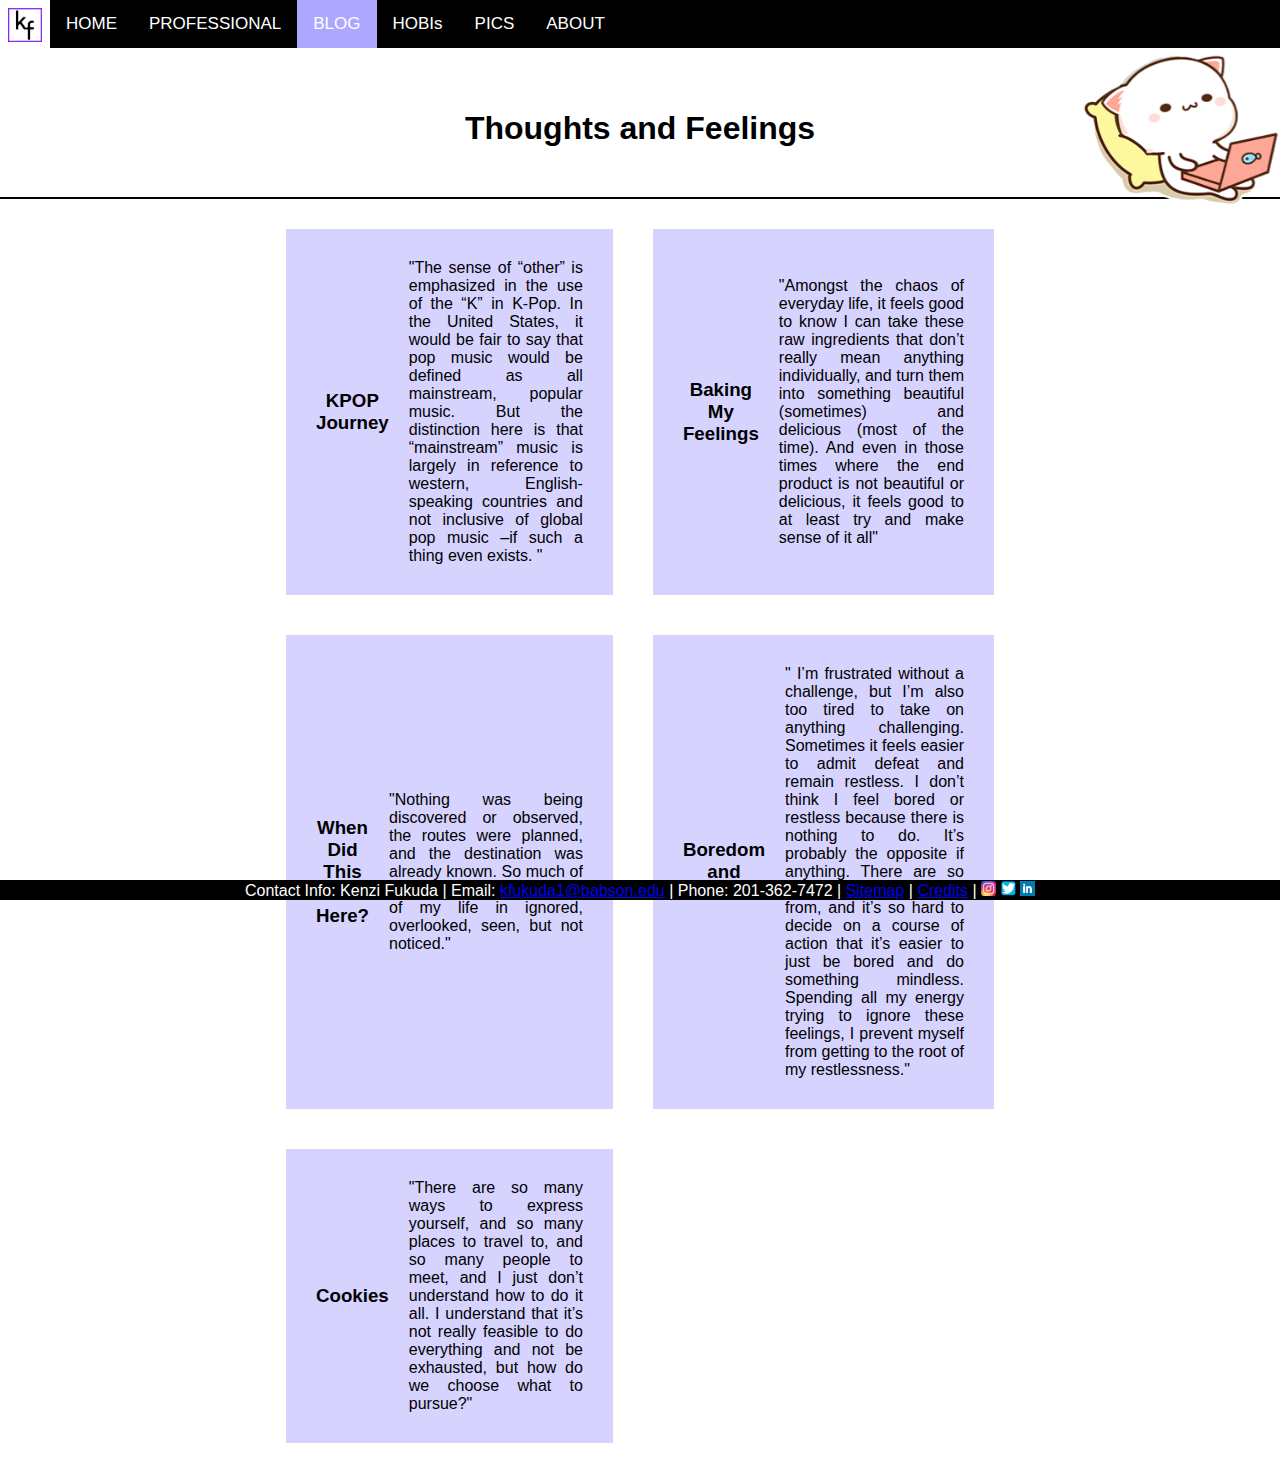
<file: blog.html>
<!DOCTYPE html>
<html lang="en">
<head>
    <meta charset="UTF-8">
    <meta http-equiv="X-UA-Compatible" content="IE=edge">
    <meta name="viewport" content="width=device-width, initial-scale=1.0">
    <link rel="apple-touch-icon" sizes="57x57" href="/apple-icon-57x57.png">
    <link rel="apple-touch-icon" sizes="60x60" href="/apple-icon-60x60.png">
    <link rel="apple-touch-icon" sizes="72x72" href="/apple-icon-72x72.png">
    <link rel="apple-touch-icon" sizes="76x76" href="/apple-icon-76x76.png">
    <link rel="apple-touch-icon" sizes="114x114" href="/apple-icon-114x114.png">
    <link rel="apple-touch-icon" sizes="120x120" href="/apple-icon-120x120.png">
    <link rel="apple-touch-icon" sizes="144x144" href="/apple-icon-144x144.png">
    <link rel="apple-touch-icon" sizes="152x152" href="/apple-icon-152x152.png">
    <link rel="apple-touch-icon" sizes="180x180" href="/apple-icon-180x180.png">
    <link rel="icon" type="image/png" sizes="192x192"  href="/android-icon-192x192.png">
    <link rel="icon" type="image/png" sizes="32x32" href="/favicon-32x32.png">
    <link rel="icon" type="image/png" sizes="96x96" href="/favicon-96x96.png">
    <link rel="icon" type="image/png" sizes="16x16" href="/favicon-16x16.png">
    <link rel="manifest" href="/manifest.json">
    <meta name="msapplication-TileColor" content="#ffffff">
    <meta name="msapplication-TileImage" content="/ms-icon-144x144.png">
    <meta name="theme-color" content="#ffffff">
    <meta name="keywords" content="kenzi, fukuda, blog, personal, website, babson">
    <meta name="author" content="Kenzi Fukuda">
    <link rel="stylesheet" type="text/css" href="styles/blog.css">
    <link rel="icon" type="image/png" href="images/personal-logo.png"/>
    <title>Home</title>
</head>

<nav>
    <h1><a href="index.html"><img id="logo" src="images/personal-logo.png" title="logo" alt="kf-logo"></a></h1>
    <div id="mySidenav" class="topnav">
        <a href="javascript:void(0);" class="icon" onclick="myFunction()">&#9776;</a>
        <a href="index.html" id="home">HOME</a>
        <a href="professional.html" id="professional">PROFESSIONAL</a>
        <a href="blog.html" class = "active" id="blog">BLOG</a>
        <a href="hobis.html" id="hobis">HOBIs</a>
        <a href="pics.html" id="pics">PICS</a>
        <a href="about.html" id="about">ABOUT</a>
      </div>

</nav>

<header>
    <!-- mochi cat gif -->
    <div class="mochi-cats">
        <img id="mochi-cat-blog" src="images/mochi-cat-professional.gif" title="mochi-cat-blog" alt="mochi cat typing" width="200px">
    </div> 

   <h1 id="greeting">Thoughts and Feelings</h1>
</header>
<body>

    <div class="container-parent">
        <div class="container">
            <div class="post-title">
                <h3><a href="blog-posts/kpop.html">KPOP Journey</a></h3>
            </div>
            <div class="description" id="kpop">
                <p>"The sense of “other” is emphasized in the use of the “K” in K-Pop. In the United States, 
                    it would be fair to say that pop music would be defined as all mainstream, popular music. 
                    But the distinction here is that “mainstream” music is largely in reference to western, 
                    English-speaking countries and not inclusive of global pop music –if such a thing even exists. "
                </p>
            </div>
        </div>
    
        <div class="container">
            <div class="post-title">
                <h3><a href="blog-posts/baking.html">Baking My Feelings</a></h3>
            </div>
            <div class="description" id="baking">
                <p>"Amongst the chaos of everyday life, it feels good to know I can take these raw ingredients that don’t really 
                    mean anything individually, and turn them into something beautiful (sometimes) and delicious (most of the time). 
                    And even in those times where the end product is not beautiful or delicious, it feels good to at least try and make sense of it all"
                </p>
            </div>
        </div>
    
        <div class="container">
            <div class="post-title">
                <h3><a href="blog-posts/scaffolding.html">When Did This Get Here?</a></h3>
            </div>
            <div class="description" id="scaffolding">
                <p>"Nothing was being discovered or observed, the routes were planned, and the destination was already known. 
                    So much of a city I have spent so much of my life in ignored, overlooked, seen, but not noticed."
                </p>
            </div>
        </div>
    
        <div class="container">
            <div class="post-title">
                <h3><a href="blog-posts/boredom.html">Boredom and Muffins</a></h3>
            </div>
            <div class="description" id="muffins">
                <p>" I’m frustrated without a challenge, but I’m also too tired to take on anything challenging. 
                    Sometimes it feels easier to admit defeat and remain restless. I don’t think I feel bored or restless because there is nothing to do.
                    It’s probably the opposite if anything. There are so many options to choose from, and it’s so hard to decide on a course of action that
                    it’s easier to just be bored and do something mindless. Spending all my energy trying to 
                    ignore these feelings, I prevent myself from getting to the root of my restlessness."
                </p>
            </div>
        </div>

        <div class="container">
            <div class="post-title">
                <h3><a href="blog-posts/cookies.html">Cookies</a></h3>
            </div>
            <div class="description" id="cookies">
                <p>"There are so many ways to express yourself, and so many places to travel to, and so many people to meet, and I just don’t understand how to do it all. 
                    I understand that it’s not really feasible to do everything and not be exhausted, but how do we choose what to pursue?"
                </p>
            </div>
        </div>
    </div>

</body>


<footer>
    <ul id="contact">

        <li>
            Contact Info:
        </li>
        <li>
            Kenzi Fukuda |
        </li>
        <li>
            Email: <a href="mailto:kfukuda1@babson.edu">kfukuda1@babson.edu</a> |
        </li>
        <li>
            Phone: 201-362-7472 |
        </li>
        <li>
            <a href="sitemap.html">Sitemap</a> |
        </li>
        <li>
            <a href="credits.html">Credits</a> |
        </li>
        <div id="social-media">
            <a href="https://www.instagram.com/f__kenzi/"><img src="images/instagram-icon.webp" title="instagram" alt="instagram" width="50px"></a>
            <a href="https://twitter.com/KenziFukuda"><img src="images/twitter-icon.png" title="twitter" alt="twitter" width="50px"></a>
            <a href="https://www.linkedin.com/in/kenzifukuda/"><img src="images/linkedin-icon.png" title="linkedin" alt="linkedin" width="50px"></a>
        </div>
    </ul>
</footer>

<script>
    /* Toggle between adding and removing the "responsive" class to topnav when the user clicks on the icon */
    function myFunction() {
        let x = document.getElementById("myTopnav");
        if (x.className === "topnav") {
            x.className += " responsive";
        } else {
            x.className = "topnav";
        }
    }
</script>
    <!-- Global site tag (gtag.js) - Google Analytics -->
    <script async src="https://www.googletagmanager.com/gtag/js?id=UA-181022990-1"></script>
    <script>
    window.dataLayer = window.dataLayer || [];
    function gtag(){dataLayer.push(arguments);}
    gtag('js', new Date());

    gtag('config', 'UA-181022990-1');
    </script>

    <!-- animate the header to move across the screen -->
    <script>

        const moving = document.getElementById("moving-title");
        let p = 5;
        let i = 0;

        function move() {
            moving.style.left = p + "px";
            if (p > document.querySelector('#moving-title-container').clientWidth - 50) {
            p = 5;
            i++;
            if (i === moving.length) {
             i = 0;
            }
            } else {
            p = p + 5;
            }
            setTimeout(move, 50);
        }
        document.querySelector('body').onload = move;
    </script>

</html>
</file>
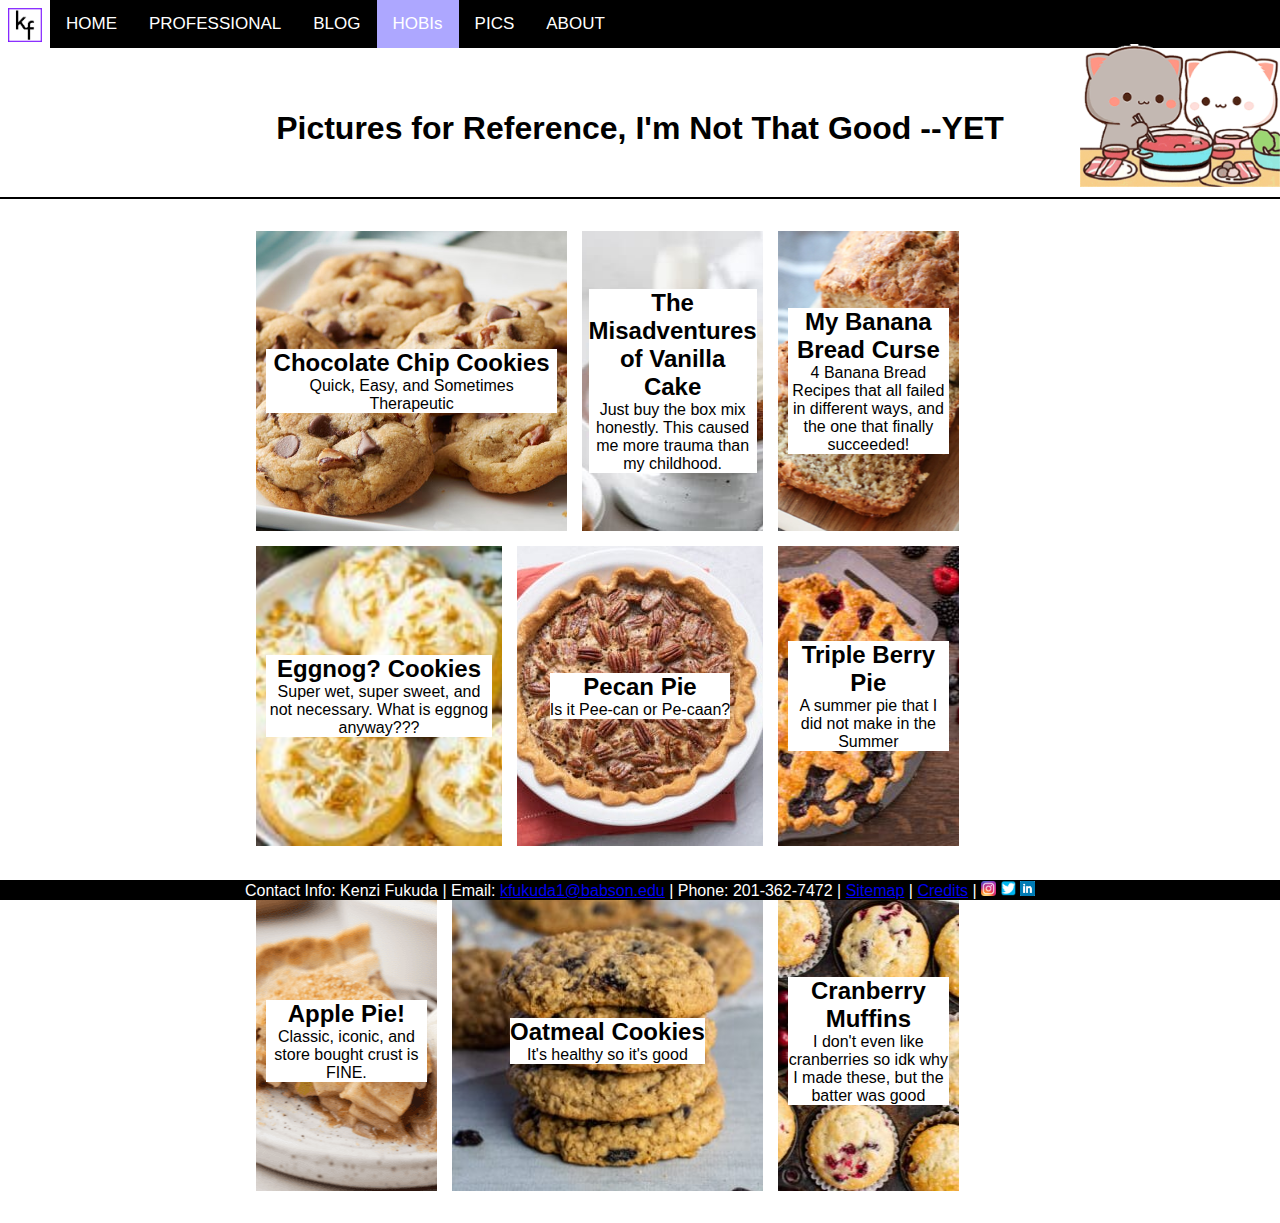
<file: hobis.html>
<!DOCTYPE html>
<html lang="en">
<head>
    <meta charset="UTF-8">
    <meta http-equiv="X-UA-Compatible" content="IE=edge">
    <meta name="viewport" content="width=device-width, initial-scale=1.0">
    <link rel="apple-touch-icon" sizes="57x57" href="/apple-icon-57x57.png">
    <link rel="apple-touch-icon" sizes="60x60" href="/apple-icon-60x60.png">
    <link rel="apple-touch-icon" sizes="72x72" href="/apple-icon-72x72.png">
    <link rel="apple-touch-icon" sizes="76x76" href="/apple-icon-76x76.png">
    <link rel="apple-touch-icon" sizes="114x114" href="/apple-icon-114x114.png">
    <link rel="apple-touch-icon" sizes="120x120" href="/apple-icon-120x120.png">
    <link rel="apple-touch-icon" sizes="144x144" href="/apple-icon-144x144.png">
    <link rel="apple-touch-icon" sizes="152x152" href="/apple-icon-152x152.png">
    <link rel="apple-touch-icon" sizes="180x180" href="/apple-icon-180x180.png">
    <link rel="icon" type="image/png" sizes="192x192"  href="/android-icon-192x192.png">
    <link rel="icon" type="image/png" sizes="32x32" href="/favicon-32x32.png">
    <link rel="icon" type="image/png" sizes="96x96" href="/favicon-96x96.png">
    <link rel="icon" type="image/png" sizes="16x16" href="/favicon-16x16.png">
    <link rel="manifest" href="/manifest.json">
    <meta name="msapplication-TileColor" content="#ffffff">
    <meta name="msapplication-TileImage" content="/ms-icon-144x144.png">
    <meta name="theme-color" content="#ffffff">
    <meta name="keywords" content="kenzi, fukuda, blog, personal, website, babson">
    <meta name="author" content="Kenzi Fukuda">
    <link rel="stylesheet" type="text/css" href="styles/hobis.css">
    <link rel="icon" type="image/png" href="images/personal-logo.png"/>
    <title>Home</title>
</head>

<nav>
    <h1><a href="index.html"><img id="logo" src="images/personal-logo.png" title="logo" alt="kf-logo"></a></h1>
    <div id="mySidenav" class="topnav">
        <a href="javascript:void(0);" class="icon" onclick="myFunction()">&#9776;</a>
        <a href="index.html" id="home">HOME</a>
        <a href="professional.html" id="professional">PROFESSIONAL</a>
        <a href="blog.html" id="blog">BLOG</a>
        <a href="hobis.html" class="active" id="hobis">HOBIs</a>
        <a href="pics.html" id="pics">PICS</a>
        <a href="about.html" id="about">ABOUT</a>
      </div>

</nav>

<header>
    <!-- mochi cat gif -->
    <div class="mochi-cats">
        <img id="mochi-cat-hobis" src="images/mochi-cat-hobis.gif" title="mochi-cat-hobis" alt="mochi cat makes hotpot with friend" width="200px">
    </div> 

   <h1 id="greeting">Pictures for Reference, I'm Not That Good --YET</h1>
</header>
<body>
<div class="container">
    <div class="recipe-grid">
        <div class="recipe-box" id="recipe-box--1">
            <div class="image-caption">
                <span style="background-color: white">
                    <a href="/baking-posts/cookies-recipe.html"><h2>Chocolate Chip Cookies</h2></a>
                    <p>Quick, Easy, and Sometimes Therapeutic</p>
                </span>
                
            </div>
        </div>
        
        <div class="recipe-box" id="recipe-box--2">
            <div class="image-caption">
                <span style="background-color: white">
                    <a href="baking-posts/vanilla-cake-recipe.html"><h2>The Misadventures of Vanilla Cake</h2></a>
                    <p>Just buy the box mix honestly. This caused me more trauma than my childhood.</p>
                </span>
            </div>            
        </div>
         
    
        <div class="recipe-box" id="recipe-box--3">
            <div class="image-caption">
                <span style="background-color: white">
                    <a href=""><h2>My Banana Bread Curse</h2></a>
                    <p>4 Banana Bread Recipes that all failed in different ways, and the one that finally succeeded!</p>
                </span>   
                <div class="popup" id="popup2">
                    <p>Coming soon</p>
                </div>
            </div>
            
        </div>
          
        <div class="recipe-box" id="recipe-box--4">
            <div class="image-caption">
                <span style="background-color: white">
                    <a href=""><h2>Eggnog? Cookies</h2></a>
                    <p>Super wet, super sweet, and not necessary. What is eggnog anyway???</p>
                </span>
                <div class= 'popup' id="popup3">
                    <p>Coming soon</p>
                </div>
            </div>
        </div>
    
        <div class="recipe-box" id="recipe-box--5">
            <div class="image-caption">
                <span style="background-color: white">
                    <a href=""><h2>Pecan Pie</h2></a>
                    <p>Is it Pee-can or Pe-caan?</p>
                </span>  
                <div class="popup" id="popup4">
                    <p>Coming soon</p>
                </div> 
            </div>
            
        </div>
    
        <div class="recipe-box" id="recipe-box--6">
            <div class="image-caption">
                <span style="background-color: white">
                    <a href=""><h2>Triple Berry Pie</h2></a>
                    <p>A summer pie that I did not make in the Summer</p>
                </span> 
                <div class="popup" id="popup5" >
                    <p>Coming soon</p>
                </div>   
            </div>
            
        </div>
    
        <div class="recipe-box" id="recipe-box--7">
            <div class="image-caption">
                <span style="background-color: white">
                    <a href=""><h2>Apple Pie!</h2></a>
                    <p>Classic, iconic, and store bought crust is FINE.</p>
                </span>  
                <div class="popup" id="popup6" >
                    <p>Coming soon</p>
                </div> 
            </div>
            
        </div>
    
        <div class="recipe-box" id="recipe-box--8">
            <div class="image-caption">
                <span style="background-color: white">
                    <a href=""><h2>Oatmeal Cookies</h2></a>
                    <p>It's healthy so it's good</p>
                </span> 
                <div class="popup" id="popup7">
                    <p>Coming soon</p>
                </div>
            </div>
            
        </div>
    
        <div class="recipe-box" id="recipe-box--9">
            <div class="image-caption">
                <span style="background-color: white">
                    <a href=""><h2>Cranberry Muffins</h2></a>
                    <p>I don't even like cranberries so idk why I made these, but the batter was good</p>  
                </span>
                <div class="popup" id="popup8">
                    <p>Coming soon</p>
                </div>
            </div>
            
        </div>
        
    </div>
</div>

    
</body>


<footer>
    <ul id="contact">

        <li>
            Contact Info:
        </li>
        <li>
            Kenzi Fukuda |
        </li>
        <li>
            Email: <a href="mailto:kfukuda1@babson.edu">kfukuda1@babson.edu</a> |
        </li>
        <li>
            Phone: 201-362-7472 |
        </li>
        <li>
            <a href="sitemap.html">Sitemap</a> |
        </li>
        <li>
            <a href="credits.html">Credits</a> |
        </li>
        <div id="social-media">
            <a href="https://www.instagram.com/f__kenzi/"><img src="images/instagram-icon.webp" title="instagram" alt="instagram" width="50px"></a>
            <a href="https://twitter.com/KenziFukuda"><img src="images/twitter-icon.png" title="twitter" alt="twitter" width="50px"></a>
            <a href="https://www.linkedin.com/in/kenzifukuda/"><img src="images/linkedin-icon.png" title="linkedin" alt="linkedin" width="50px"></a>
        </div>
    </ul>
</footer>

<script>
    /* Toggle between adding and removing the "responsive" class to topnav when the user clicks on the icon */
    function myFunction() {
        let x = document.getElementById("myTopnav");
        if (x.className === "topnav") {
            x.className += " responsive";
        } else {
            x.className = "topnav";
        }
    }
</script>
    <!-- Global site tag (gtag.js) - Google Analytics -->
    <script async src="https://www.googletagmanager.com/gtag/js?id=UA-181022990-1"></script>
    <script>
    window.dataLayer = window.dataLayer || [];
    function gtag(){dataLayer.push(arguments);}
    gtag('js', new Date());

    gtag('config', 'UA-181022990-1');
    </script>

    <!-- animate the header to move across the screen -->
    <script>

        const moving = document.getElementById("moving-title");
        let p = 5;
        let i = 0;

        function move() {
            moving.style.left = p + "px";
            if (p > document.querySelector('#moving-title-container').clientWidth - 50) {
            p = 5;
            i++;
            if (i === moving.length) {
             i = 0;
            }
            } else {
            p = p + 5;
            }
            setTimeout(move, 50);
        }
        document.querySelector('body').onload = move;
    </script>
</html>
</file>
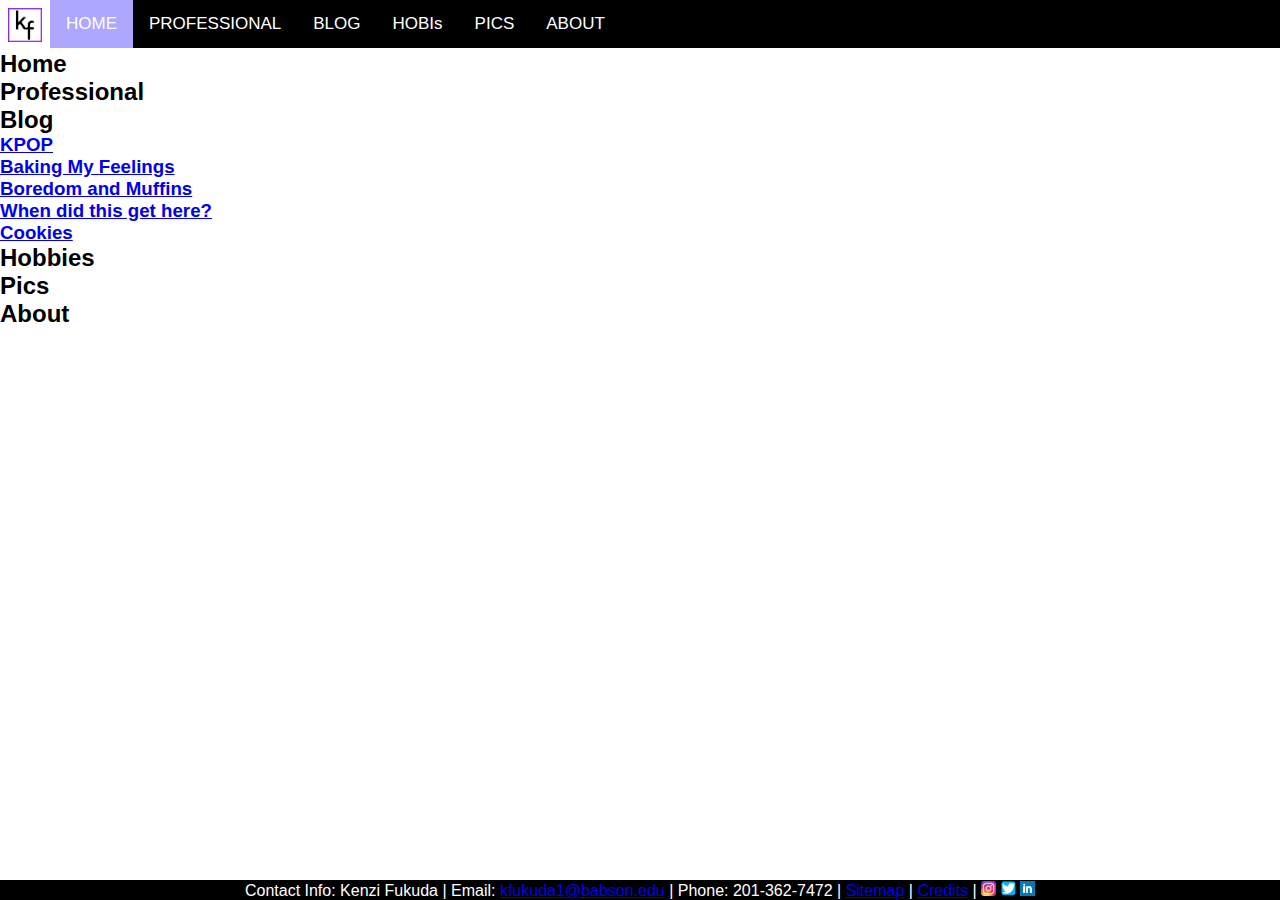
<file: sitemap.html>
<!DOCTYPE html>
<html lang="en">
<head>
    <meta charset="UTF-8">
    <meta http-equiv="X-UA-Compatible" content="IE=edge">
    <meta name="viewport" content="width=device-width, initial-scale=1.0">
    <link rel="apple-touch-icon" sizes="57x57" href="/apple-icon-57x57.png">
    <link rel="apple-touch-icon" sizes="60x60" href="/apple-icon-60x60.png">
    <link rel="apple-touch-icon" sizes="72x72" href="/apple-icon-72x72.png">
    <link rel="apple-touch-icon" sizes="76x76" href="/apple-icon-76x76.png">
    <link rel="apple-touch-icon" sizes="114x114" href="/apple-icon-114x114.png">
    <link rel="apple-touch-icon" sizes="120x120" href="/apple-icon-120x120.png">
    <link rel="apple-touch-icon" sizes="144x144" href="/apple-icon-144x144.png">
    <link rel="apple-touch-icon" sizes="152x152" href="/apple-icon-152x152.png">
    <link rel="apple-touch-icon" sizes="180x180" href="/apple-icon-180x180.png">
    <link rel="icon" type="image/png" sizes="192x192"  href="/android-icon-192x192.png">
    <link rel="icon" type="image/png" sizes="32x32" href="/favicon-32x32.png">
    <link rel="icon" type="image/png" sizes="96x96" href="/favicon-96x96.png">
    <link rel="icon" type="image/png" sizes="16x16" href="/favicon-16x16.png">
    <link rel="manifest" href="/manifest.json">
    <meta name="msapplication-TileColor" content="#ffffff">
    <meta name="msapplication-TileImage" content="/ms-icon-144x144.png">
    <meta name="theme-color" content="#ffffff">
    <meta name="keywords" content="kenzi, fukuda, blog, personal, website, babson">
    <meta name="author" content="Kenzi Fukuda">
    <link rel="stylesheet" type="text/css" href="styles/index.css">
    <link rel="icon" type="image/png" href="images/personal-logo.png"/>
    <title>Home</title>
</head>

<nav>
    <h1><a href="index.html"><img id="logo" src="images/personal-logo.png" title="logo" alt="kf-logo"></a></h1>
    <div id="mySidenav" class="topnav">
        <a href="javascript:void(0);" class="icon" onclick="myFunction()">&#9776;</a>
        <a href="index.html" class = "active" id="home">HOME</a>
        <a href="professional.html" id="professional">PROFESSIONAL</a>
        <a href="blog.html" id="blog">BLOG</a>
        <a href="hobis.html" id="hobis">HOBIs</a>
        <a href="pics.html" id="pics">PICS</a>
        <a href="about.html" id="about">ABOUT</a>
      </div>

</nav>

<ul>
    <li>
        <h2>Home</h2>
    </li>
    <li>
        <h2>Professional</h2>
    </li>
    <li>
        <h2>Blog</h2>
        <ul>
            <li>
                <h3><a href="/blog-posts/kpop.html">KPOP</a></h3>
            </li>
            <li>
                <h3><a href="/blog-posts/baking.html">Baking My Feelings</a></h3>
            </li>
            <li>
                <h3><a href="/blog-posts/boredom.html">Boredom and Muffins</a></h3>
            </li>
            <li>
                <h3><a href="/blog-posts/scaffolding.html">When did this get here?</a></h3>
            </li>
            <li>
                <h3><a href="/blog-posts/cookies.html">Cookies</a></h3>
            </li>
        </ul>
    </li>
    <li>
        <h2>Hobbies</h2>
    </li>
    <li>
        <h2>Pics</h2>
    </li>
    <li>
        <h2>About</h2>
    </li>
</ul>





<footer>
    <ul id="contact">

        <li>
            Contact Info:
        </li>
        <li>
            Kenzi Fukuda |
        </li>
        <li>
            Email: <a href="mailto:kfukuda1@babson.edu">kfukuda1@babson.edu</a> |
        </li>
        <li>
            Phone: 201-362-7472 |
        </li>
        <li>
            <a href="sitemap.html">Sitemap</a> |
        </li>
        <li>
            <a href="credits.html">Credits</a> |
        </li>
        <div id="social-media">
            <a href="https://www.instagram.com/f__kenzi/"><img src="images/instagram-icon.webp" title="instagram" alt="instagram" width="50px"></a>
            <a href="https://twitter.com/KenziFukuda"><img src="images/twitter-icon.png" title="twitter" alt="twitter" width="50px"></a>
            <a href="https://www.linkedin.com/in/kenzifukuda/"><img src="images/linkedin-icon.png" title="linkedin" alt="linkedin" width="50px"></a>
        </div>
    </ul>
</footer>

<script>
    /* Toggle between adding and removing the "responsive" class to topnav when the user clicks on the icon */
    function myFunction() {
        let x = document.getElementById("myTopnav");
        if (x.className === "topnav") {
            x.className += " responsive";
        } else {
            x.className = "topnav";
        }
    }
</script>
    <!-- Global site tag (gtag.js) - Google Analytics -->
    <script async src="https://www.googletagmanager.com/gtag/js?id=UA-181022990-1"></script>
    <script>
    window.dataLayer = window.dataLayer || [];
    function gtag(){dataLayer.push(arguments);}
    gtag('js', new Date());

    gtag('config', 'UA-181022990-1');
    </script>

    <!-- animate the header to move across the screen -->
    <script>

        const moving = document.getElementById("moving-title");
        let p = 5;
        let i = 0;

        function move() {
            moving.style.left = p + "px";
            if (p > document.querySelector('#moving-title-container').clientWidth - 50) {
            p = 5;
            i++;
            if (i === moving.length) {
             i = 0;
            }
            } else {
            p = p + 5;
            }
            setTimeout(move, 50);
        }
        document.querySelector('body').onload = move;
    </script>

</html>
</file>
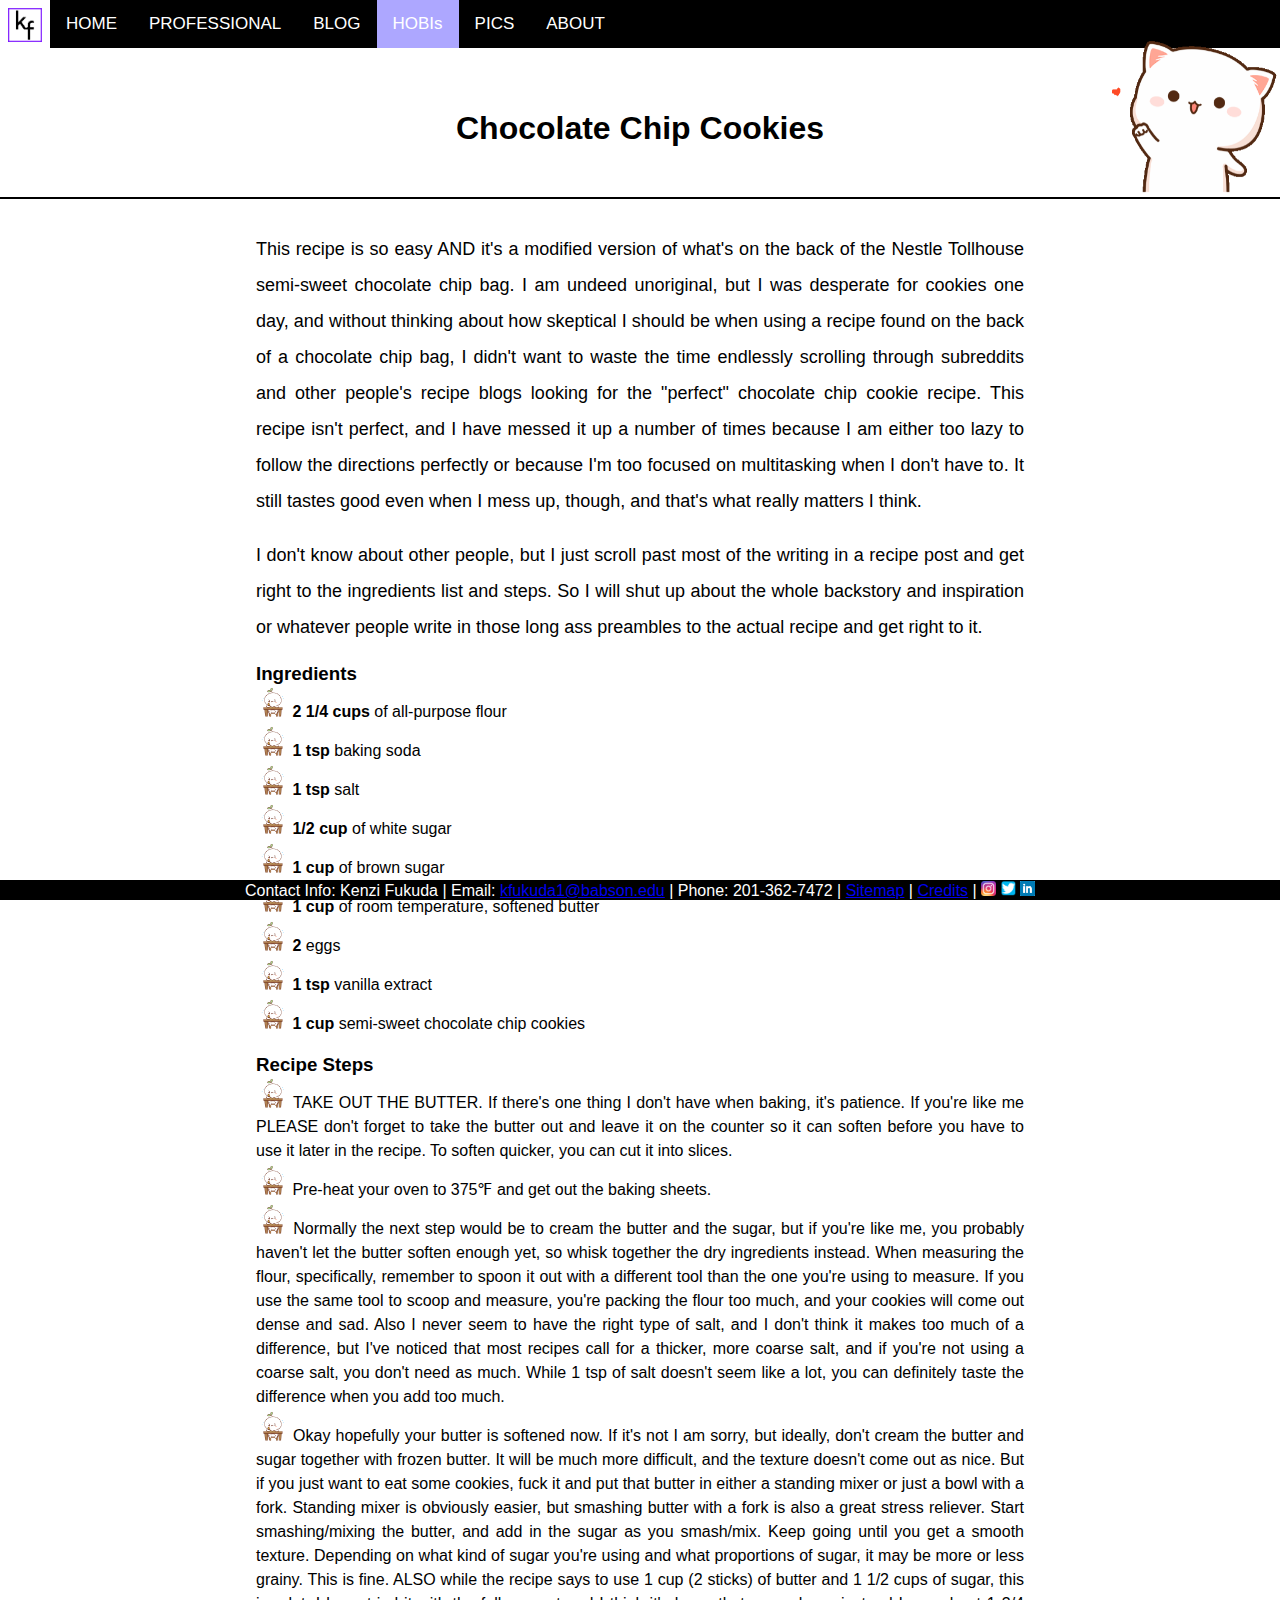
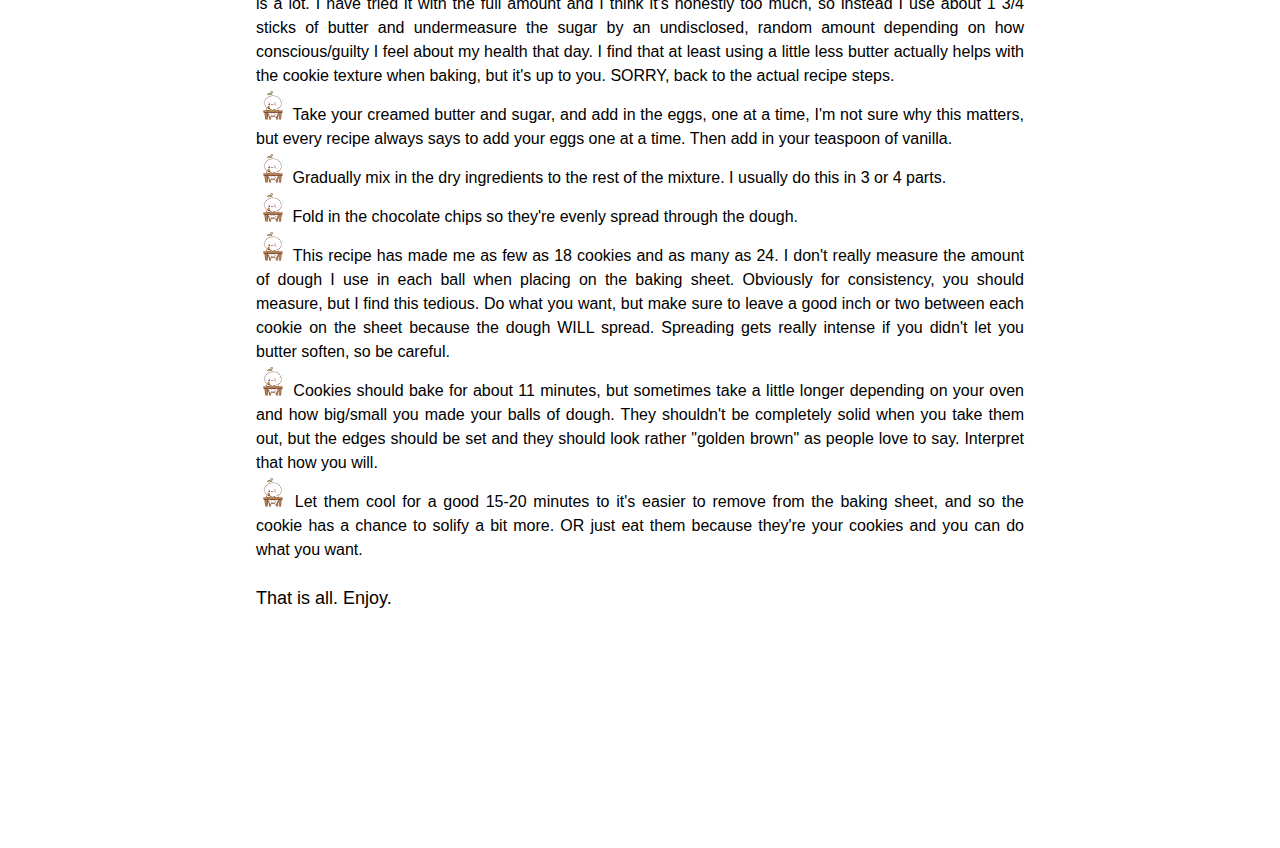
<file: baking-posts/cookies-recipe.html>
<!DOCTYPE html>
<html lang="en">
<head>
    <meta charset="UTF-8">
    <meta http-equiv="X-UA-Compatible" content="IE=edge">
    <meta name="viewport" content="width=device-width, initial-scale=1.0">
    <link rel="apple-touch-icon" sizes="57x57" href="/apple-icon-57x57.png">
    <link rel="apple-touch-icon" sizes="60x60" href="/apple-icon-60x60.png">
    <link rel="apple-touch-icon" sizes="72x72" href="/apple-icon-72x72.png">
    <link rel="apple-touch-icon" sizes="76x76" href="/apple-icon-76x76.png">
    <link rel="apple-touch-icon" sizes="114x114" href="/apple-icon-114x114.png">
    <link rel="apple-touch-icon" sizes="120x120" href="/apple-icon-120x120.png">
    <link rel="apple-touch-icon" sizes="144x144" href="/apple-icon-144x144.png">
    <link rel="apple-touch-icon" sizes="152x152" href="/apple-icon-152x152.png">
    <link rel="apple-touch-icon" sizes="180x180" href="/apple-icon-180x180.png">
    <link rel="icon" type="image/png" sizes="192x192"  href="/android-icon-192x192.png">
    <link rel="icon" type="image/png" sizes="32x32" href="/favicon-32x32.png">
    <link rel="icon" type="image/png" sizes="96x96" href="/favicon-96x96.png">
    <link rel="icon" type="image/png" sizes="16x16" href="/favicon-16x16.png">
    <link rel="manifest" href="/manifest.json">
    <meta name="msapplication-TileColor" content="#ffffff">
    <meta name="msapplication-TileImage" content="/ms-icon-144x144.png">
    <meta name="theme-color" content="#ffffff">
    <meta name="keywords" content="kenzi, fukuda, blog, personal, website, babson">
    <meta name="author" content="Kenzi Fukuda">
    <link rel="stylesheet" type="text/css" href="/styles/baking-post.css">
    <link rel="icon" type="image/png" href="/images/personal-logo.png"/>
    <title>Home</title>
</head>

<nav>
    <h1><a href="/index.html"><img id="logo" src="/images/personal-logo.png" title="logo" alt="kf-logo"></a></h1>
    <div id="mySidenav" class="topnav">
        <a href="javascript:void(0);" class="icon" onclick="myFunction()">&#9776;</a>
        <a href="/index.html" id="home">HOME</a>
        <a href="/professional.html" id="professional">PROFESSIONAL</a>
        <a href="/blog.html" id="blog">BLOG</a>
        <a href="/hobis.html" class = "active" id="hobis">HOBIs</a>
        <a href="/pics.html" id="pics">PICS</a>
        <a href="/about.html" id="about">ABOUT</a>
      </div>

</nav>

<header>
    <!-- mochi cat gif -->
    <div class="mochi-cats">
        <img id="mochi-cat-home" src="/images/mochi-cat-home.gif" title="mochi-cat-home" alt="mochi cat waves" width="200px">
    </div> 

   <h1 id="greeting">Chocolate Chip Cookies</h1>
</header>

<body>
    <div class="container">
        <p>This recipe is so easy AND it's a modified version of what's on the back of the Nestle Tollhouse semi-sweet chocolate chip bag.
            I am undeed unoriginal, but I was desperate for cookies one day, and without thinking about how skeptical I should be when using a
            recipe found on the back of a chocolate chip bag, I didn't want to waste the time endlessly scrolling through subreddits and other
            people's recipe blogs looking for the "perfect" chocolate chip cookie recipe. This recipe isn't perfect, and I have messed it up a number
            of times because I am either too lazy to follow the directions perfectly or because I'm too focused on multitasking when I don't have to.
            It still tastes good even when I mess up, though, and that's what really matters I think.
        </p>
        <br>
        <p>
            I don't know about other people, but I just scroll past most of the writing in a recipe post and get right to the ingredients list and steps.
            So I will shut up about the whole backstory and inspiration or whatever people write in those long ass preambles to the actual recipe and get right to it.
        </p>
        <br>
        <h3>Ingredients</h3>
        <p>
            <ul>
                <li>
                    <b>2 1/4 cups</b> of all-purpose flour
                </li>
                <li>
                    <b>1 tsp</b> baking soda
                </li>
                <li>
                    <b>1 tsp</b> salt
                </li>
                <li>
                    <b>1/2 cup</b> of white sugar
                </li>
                <li>
                    <b>1 cup</b> of brown sugar
                </li>
                <li>
                    <b>1 cup</b> of room temperature, softened butter
                </li>
                <li>
                    <b>2</b> eggs
                </li>
                <li>
                    <b>1 tsp</b> vanilla extract
                </li>
                <li>
                    <b>1 cup</b> semi-sweet chocolate chip cookies
                </li>
            </ul>
        </p>
        <br>
        <h3>Recipe Steps</h3>
        <ul>
            <li>
                TAKE OUT THE BUTTER. If there's one thing I don't have when baking, it's patience. If you're like me PLEASE don't forget to take the butter out
                and leave it on the counter so it can soften before you have to use it later in the recipe. To soften quicker, you can cut it into slices.
            </li>
            <li>
                Pre-heat your oven to 375℉ and get out the baking sheets.
            </li>
            <li>
                Normally the next step would be to cream the butter and the sugar, but if you're like me, you probably haven't let the butter soften enough yet, so whisk together the dry ingredients instead.
                When measuring the flour, specifically, remember to spoon it out with a different tool than the one you're using to measure. If you use the same tool to scoop and measure, you're packing the flour
                too much, and your cookies will come out dense and sad. Also I never seem to have the right type of salt, and I don't think it makes too much of a difference, but I've noticed that most recipes
                call for a thicker, more coarse salt, and if you're not using a coarse salt, you don't need as much. While 1 tsp of salt doesn't seem like a lot, you can definitely taste the difference when you add 
                too much.
            </li>
            <li>
                Okay hopefully your butter is softened now. If it's not I am sorry, but ideally, don't cream the butter and sugar together with frozen butter. It will be much more difficult, and the texture doesn't come
                out as nice. But if you just want to eat some cookies, fuck it and put that butter in either a standing mixer or just a bowl with a fork. Standing mixer is obviously easier, but smashing butter with a fork
                is also a great stress reliever. 
                Start smashing/mixing the butter, and add in the sugar as you smash/mix. Keep going until you get a smooth texture. Depending on what kind of sugar you're using and what proportions of sugar, it may be more or less
                grainy. This is fine.
                ALSO while the recipe says to use 1 cup (2 sticks) of butter and 1 1/2 cups of sugar, this is a lot. I have tried it with the full amount and I think it's honestly too much, so instead I use about 1 3/4 sticks of butter
                and undermeasure the sugar by an undisclosed, random amount depending on how conscious/guilty I feel about my health that day. I find that at least using a little less butter actually helps with the cookie texture when baking,
                but it's up to you. 
                SORRY, back to the actual recipe steps.
            </li>
            <li>
                Take your creamed butter and sugar, and add in the eggs, one at a time, I'm not sure why this matters, but every recipe always says to add your eggs one at a time. Then add in your teaspoon of vanilla.
            </li>
            <li>
                Gradually mix in the dry ingredients to the rest of the mixture. I usually do this in 3 or 4 parts.
            </li>
            <li>
                Fold in the chocolate chips so they're evenly spread through the dough.
            </li>
            <li>
                This recipe has made me as few as 18 cookies and as many as 24. I don't really measure the amount of dough I use in each ball when placing on the baking sheet.
                Obviously for consistency, you should measure, but I find this tedious. Do what you want, but make sure to leave a good inch or two between each cookie on the sheet because the dough WILL spread. 
                Spreading gets really intense if you didn't let you butter soften, so be careful.
            </li>
            <li>
                Cookies should bake for about 11 minutes, but sometimes take a little longer depending on your oven and how big/small you made your balls of dough. They shouldn't be completely solid when
                you take them out, but the edges should be set and they should look rather "golden brown" as people love to say. Interpret that how you will.
            </li>
            <li>
                Let them cool for a good 15-20 minutes to it's easier to remove from the baking sheet, and so the cookie has a chance to solify a bit more. OR just eat them because they're your cookies and you can do what you want.
            </li>
        </ul>
        <br>
        <p>
            That is all. Enjoy.
        </p>
    </div>
    <div id="spacing">

    </div>
</body>

<footer>
    <ul id="contact">

        <li>
            Contact Info:
        </li>
        <li>
            Kenzi Fukuda |
        </li>
        <li>
            Email: <a href="mailto:kfukuda1@babson.edu">kfukuda1@babson.edu</a> |
        </li>
        <li>
            Phone: 201-362-7472 |
        </li>
        <li>
            <a href="sitemap.html">Sitemap</a> |
        </li>
        <li>
            <a href="credits.html">Credits</a> |
        </li>
        <div id="social-media">
            <a href="https://www.instagram.com/f__kenzi/"><img src="/images/instagram-icon.webp" title="instagram" alt="instagram" width="50px"></a>
            <a href="https://twitter.com/KenziFukuda"><img src="/images/twitter-icon.png" title="twitter" alt="twitter" width="50px"></a>
            <a href="https://www.linkedin.com/in/kenzifukuda/"><img src="/images/linkedin-icon.png" title="linkedin" alt="linkedin" width="50px"></a>
        </div>
    </ul>
</footer>

<script>
    /* Toggle between adding and removing the "responsive" class to topnav when the user clicks on the icon */
    function myFunction() {
        let x = document.getElementById("myTopnav");
        if (x.className === "topnav") {
            x.className += " responsive";
        } else {
            x.className = "topnav";
        }
    }
</script>
    <!-- Global site tag (gtag.js) - Google Analytics -->
    <script async src="https://www.googletagmanager.com/gtag/js?id=UA-181022990-1"></script>
    <script>
    window.dataLayer = window.dataLayer || [];
    function gtag(){dataLayer.push(arguments);}
    gtag('js', new Date());

    gtag('config', 'UA-181022990-1');
    </script>

    <!-- animate the header to move across the screen -->
    <script>

        const moving = document.getElementById("moving-title");
        let p = 5;
        let i = 0;

        function move() {
            moving.style.left = p + "px";
            if (p > document.querySelector('#moving-title-container').clientWidth - 50) {
            p = 5;
            i++;
            if (i === moving.length) {
             i = 0;
            }
            } else {
            p = p + 5;
            }
            setTimeout(move, 50);
        }
        document.querySelector('body').onload = move;
    </script>

</html>
</file>
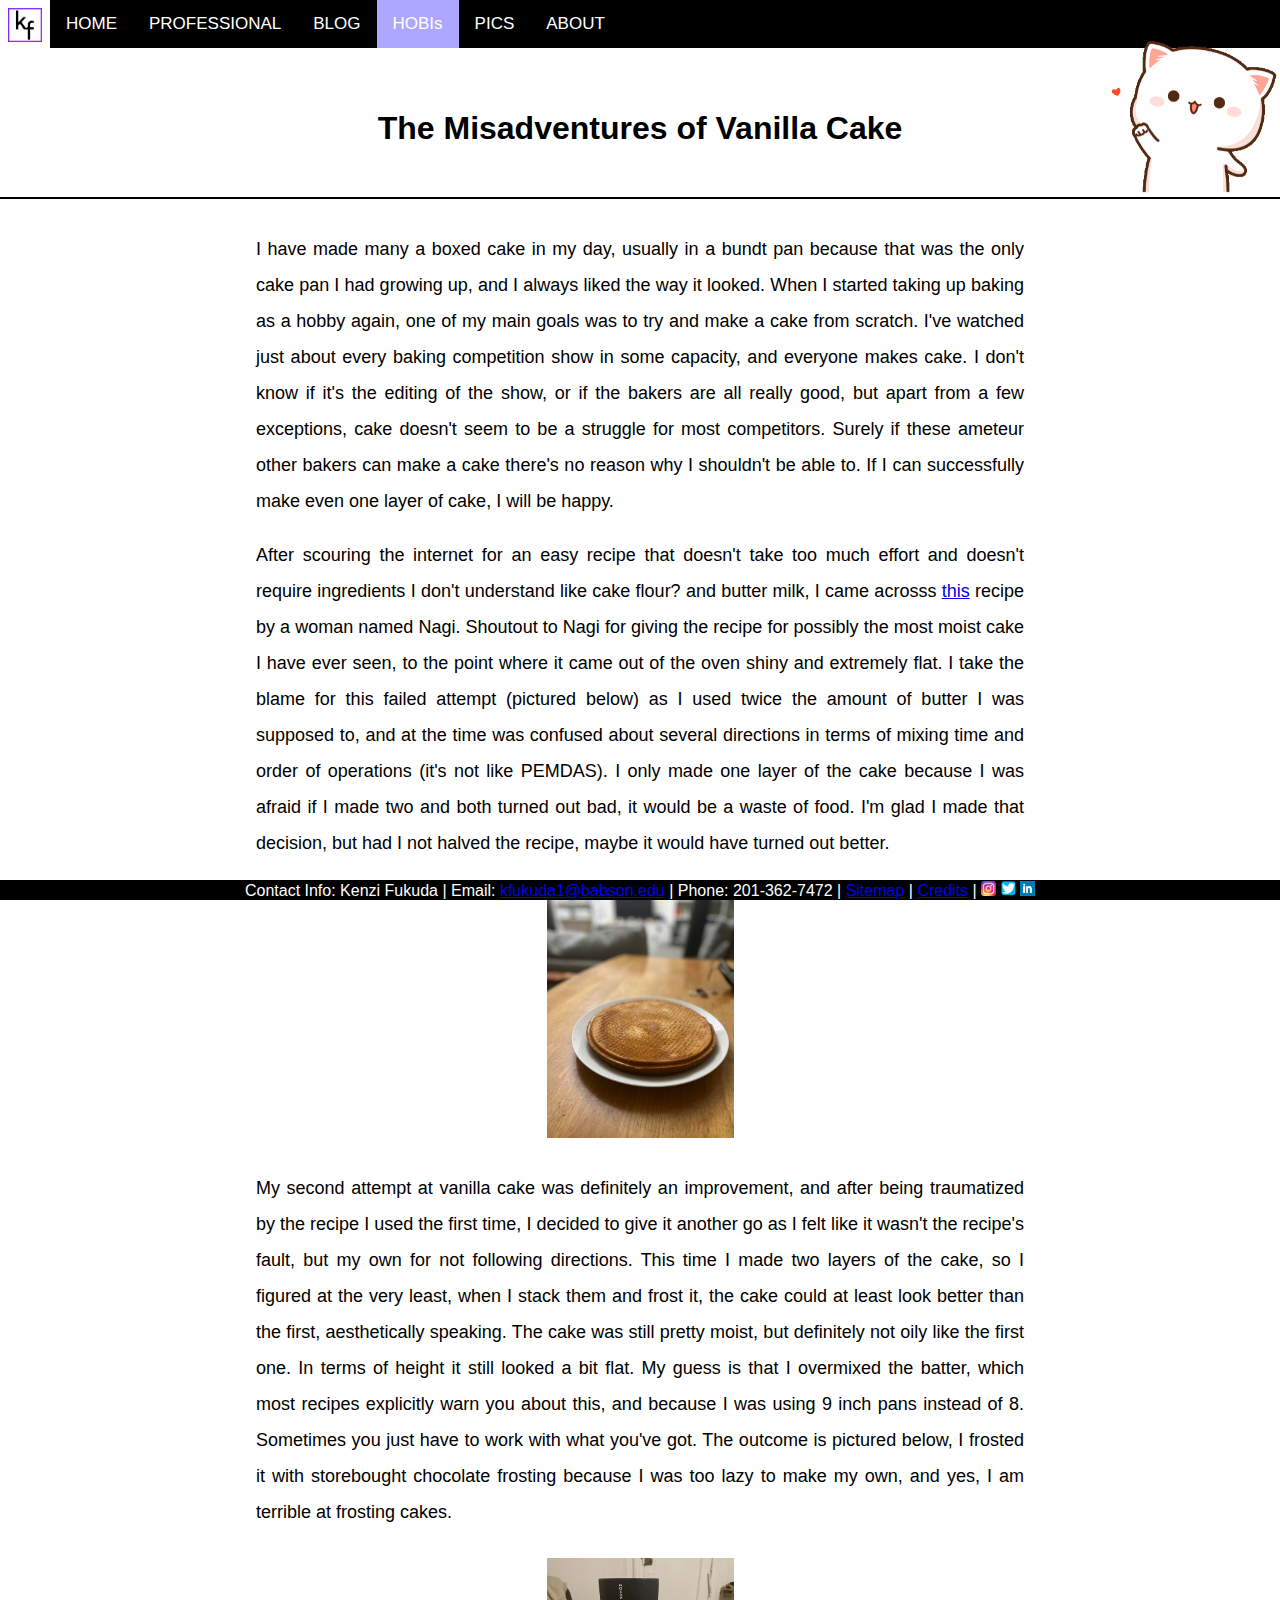
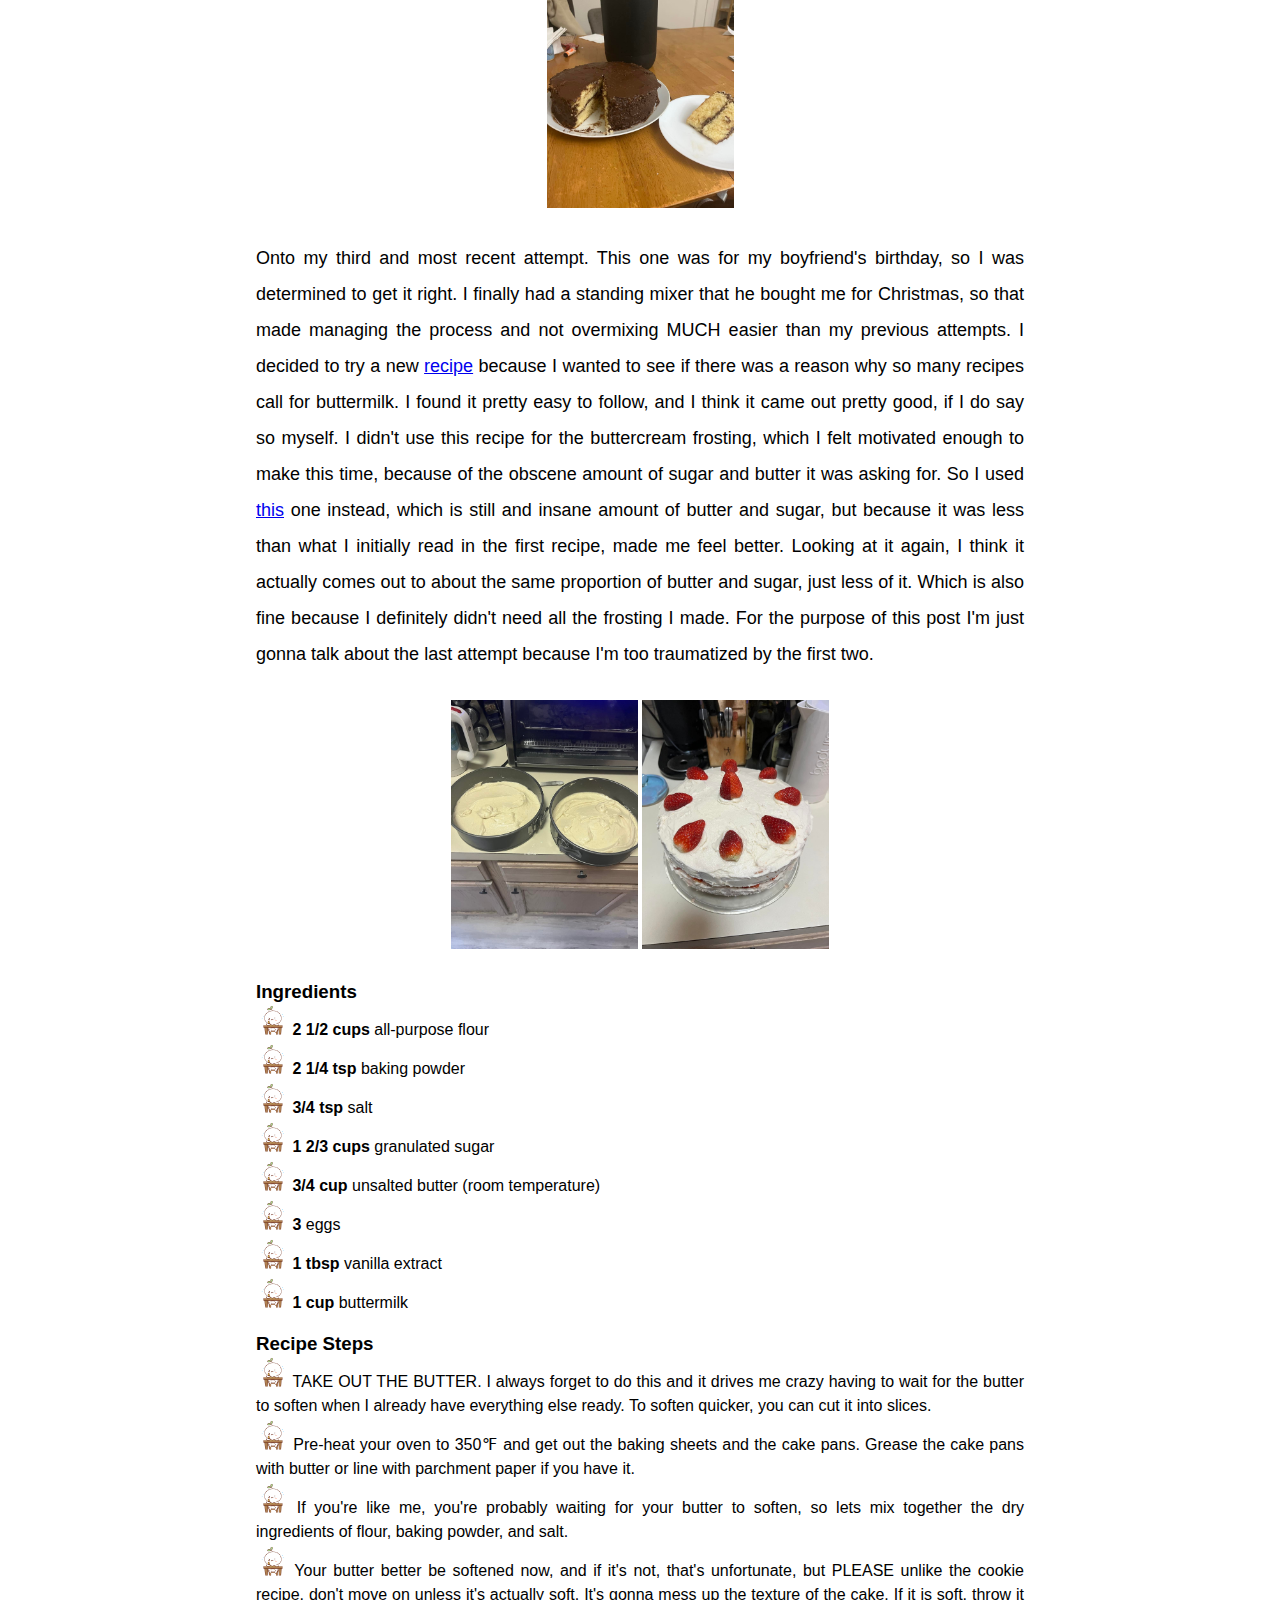
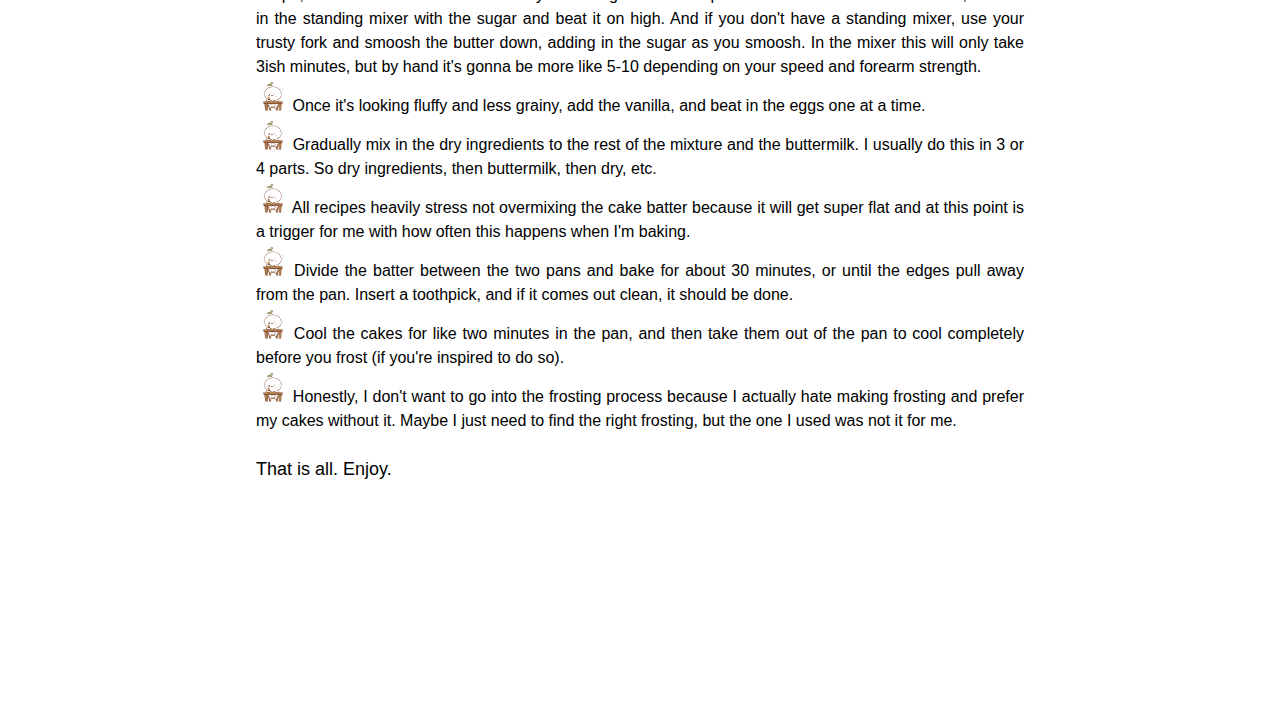
<file: baking-posts/vanilla-cake-recipe.html>
<!DOCTYPE html>
<html lang="en">
<head>
    <meta charset="UTF-8">
    <meta http-equiv="X-UA-Compatible" content="IE=edge">
    <meta name="viewport" content="width=device-width, initial-scale=1.0">
    <link rel="apple-touch-icon" sizes="57x57" href="/apple-icon-57x57.png">
    <link rel="apple-touch-icon" sizes="60x60" href="/apple-icon-60x60.png">
    <link rel="apple-touch-icon" sizes="72x72" href="/apple-icon-72x72.png">
    <link rel="apple-touch-icon" sizes="76x76" href="/apple-icon-76x76.png">
    <link rel="apple-touch-icon" sizes="114x114" href="/apple-icon-114x114.png">
    <link rel="apple-touch-icon" sizes="120x120" href="/apple-icon-120x120.png">
    <link rel="apple-touch-icon" sizes="144x144" href="/apple-icon-144x144.png">
    <link rel="apple-touch-icon" sizes="152x152" href="/apple-icon-152x152.png">
    <link rel="apple-touch-icon" sizes="180x180" href="/apple-icon-180x180.png">
    <link rel="icon" type="image/png" sizes="192x192"  href="/android-icon-192x192.png">
    <link rel="icon" type="image/png" sizes="32x32" href="/favicon-32x32.png">
    <link rel="icon" type="image/png" sizes="96x96" href="/favicon-96x96.png">
    <link rel="icon" type="image/png" sizes="16x16" href="/favicon-16x16.png">
    <link rel="manifest" href="/manifest.json">
    <meta name="msapplication-TileColor" content="#ffffff">
    <meta name="msapplication-TileImage" content="/ms-icon-144x144.png">
    <meta name="theme-color" content="#ffffff">
    <meta name="keywords" content="kenzi, fukuda, blog, personal, website, babson">
    <meta name="author" content="Kenzi Fukuda">
    <link rel="stylesheet" type="text/css" href="/styles/baking-post.css">
    <link rel="icon" type="image/png" href="/images/personal-logo.png"/>
    <title>Home</title>
</head>

<nav>
    <h1><a href="/index.html"><img id="logo" src="/images/personal-logo.png" title="logo" alt="kf-logo"></a></h1>
    <div id="mySidenav" class="topnav">
        <a href="javascript:void(0);" class="icon" onclick="myFunction()">&#9776;</a>
        <a href="/index.html" id="home">HOME</a>
        <a href="/professional.html" id="professional">PROFESSIONAL</a>
        <a href="/blog.html" id="blog">BLOG</a>
        <a href="/hobis.html" class = "active" id="hobis">HOBIs</a>
        <a href="/pics.html" id="pics">PICS</a>
        <a href="/about.html" id="about">ABOUT</a>
      </div>

</nav>

<header>
    <!-- mochi cat gif -->
    <div class="mochi-cats">
        <img id="mochi-cat-home" src="/images/mochi-cat-home.gif" title="mochi-cat-home" alt="mochi cat waves" width="200px">
    </div> 

   <h1 id="greeting">The Misadventures of Vanilla Cake</h1>
</header>

<body>
    <div class="container">
        <p>
            I have made many a boxed cake in my day, usually in a bundt pan because that was the only cake pan I had growing up, and I always liked 
            the way it looked. When I started taking up baking as a hobby again, one of my main goals was to try and make a cake from scratch. I've watched just
            about every baking competition show in some capacity, and everyone makes cake. I don't know if it's the editing of the show, or if the bakers are all really good, but
            apart from a few exceptions, cake doesn't seem to be a struggle for most competitors. Surely if these ameteur other bakers can make a cake there's no reason
            why I shouldn't be able to. If I can successfully make even one layer of cake, I will be happy.
        </p>
        <br>
        <p>
            After scouring the internet for an easy recipe that doesn't take too much effort and doesn't require ingredients I don't understand like cake flour? and butter milk, 
            I came acrosss <a href="https://www.recipetineats.com/my-very-best-vanilla-cake/">this</a> recipe by a woman named Nagi. Shoutout to Nagi for giving the recipe for possibly the most moist cake I have ever seen, to the point where it came 
            out of the oven shiny and extremely flat. I take the blame for this failed attempt (pictured below) as I used twice the amount of butter I was supposed to, and at the time 
            was confused about several directions in terms of mixing time and order of operations (it's not like PEMDAS). I only made one layer of the cake because I was afraid if I made two and both
            turned out bad, it would be a waste of food. I'm glad I made that decision, but had I not halved the recipe, maybe it would have turned out better.
        </p>
        <br>
        <div class='images'>
            <img  src="/images/Website Photos/cake1.jpg" alt="A very flat and oily cake">
        </div>
        <br>
        <p>
            My second attempt at vanilla cake was definitely an improvement, and after being traumatized by the recipe I used the first time, I decided to give it another go as I felt like
            it wasn't the recipe's fault, but my own for not following directions. This time I made two layers of the cake, so I figured at the very least, when I stack them and frost it,
            the cake could at least look better than the first, aesthetically speaking. The cake was still pretty moist, but definitely not oily like the first one. In terms of height it still looked
            a bit flat. My guess is that I overmixed the batter, which most recipes explicitly warn you about this, and because I was using 9 inch pans instead of 8. Sometimes you just have to work
            with what you've got. The outcome is pictured below, I frosted it with storebought chocolate frosting because I was too lazy to make my own, and yes, I am terrible at frosting cakes.
        </p>
        <br>
        <div class='images' >
            <img src="/images/Website Photos/cake2.jpg" alt="A less flat and less oily vanilla cake with chocolate frosting">
        </div>
        <br>
        <p>
            Onto my third and most recent attempt. This one was for my boyfriend's birthday, so I was determined to get it right. I finally had a standing mixer that he bought me for Christmas,
            so that made managing the process and not overmixing MUCH easier than my previous attempts. I decided to try a new <a href="https://preppykitchen.com/1448-2/">recipe</a> because I wanted to see if there was a reason why so many recipes
            call for buttermilk. I found it pretty easy to follow, and I think it came out pretty good, if I do say so myself. I didn't use this recipe for the buttercream frosting, which
            I felt motivated enough to make this time, because of the obscene amount of sugar and butter it was asking for. So I used <a href="https://preppykitchen.com/vanilla-buttercream/">this</a> one instead, which is still and insane amount of butter and sugar,
            but because it was less than what I initially read in the first recipe, made me feel better. Looking at it again, I think it actually comes out to about the same proportion of butter and sugar,
            just less of it. Which is also fine because I definitely didn't need all the frosting I made. For the purpose of this post I'm just gonna talk about the last attempt because I'm too 
            traumatized by the first two.
        </p>
        <br>
        <div class='images' >
            <img id="cake3-before" src="/images/Website Photos/cake-3-before.jpg" alt="Vanilla cake batter in 2 cake pans before being put in the oven">
            <img id="cake3-final" src="/images/Website Photos/cake-3-strawberries.jpg" alt="A vanilla cake with vanilla frosting and strawberries on top">
        </div>
        <br>
        <h3>Ingredients</h3>
        <p>
            <ul>
                <li>
                    <b>2 1/2 cups</b> all-purpose flour
                </li>
                <li>
                    <b>2 1/4 tsp</b> baking powder
                </li>
                <li>
                    <b>3/4 tsp</b> salt
                </li>
                <li>
                    <b>1 2/3 cups</b> granulated sugar
                </li>
                <li>
                    <b>3/4 cup</b> unsalted butter (room temperature)
                </li>
                <li>
                    <b>3</b> eggs
                </li>
                <li>
                    <b>1 tbsp</b> vanilla extract
                </li>
                <li>
                    <b>1 cup</b> buttermilk
                </li>
            </ul>
        </p>
        <br>
        <h3>Recipe Steps</h3>
        <ul>
            <li>
                TAKE OUT THE BUTTER. I always forget to do this and it drives me crazy having to wait for the butter to soften when I already have everything else ready.
                To soften quicker, you can cut it into slices.
            </li>
            <li>
                Pre-heat your oven to 350℉ and get out the baking sheets and the cake pans. Grease the cake pans with butter or line with parchment paper if you have it.
            </li>
            <li>
                If you're like me, you're probably waiting for your butter to soften, so lets mix together the dry ingredients of flour, baking powder, and salt.
            </li>
            <li>
                Your butter better be softened now, and if it's not, that's unfortunate, but PLEASE unlike the cookie recipe, don't move on unless it's actually soft.
                It's gonna mess up the texture of the cake. If it is soft, throw it in the standing mixer with the sugar and beat it on high. And if you don't have a standing mixer, use your trusty fork
                and smoosh the butter down, adding in the sugar as you smoosh. In the mixer this will only take 3ish minutes, but by hand it's gonna be more like 5-10 depending on your speed and forearm strength.
            </li>
            <li>
                Once it's looking fluffy and less grainy, add the vanilla, and beat in the eggs one at a time.
            </li>
            <li>
                Gradually mix in the dry ingredients to the rest of the mixture and the buttermilk. I usually do this in 3 or 4 parts. So dry ingredients, then buttermilk, then dry, etc.
            </li>
            <li>
                All recipes heavily stress not overmixing the cake batter because it will get super flat and at this point is a trigger for me with how often this happens when I'm baking.
            </li>
            <li>
                Divide the batter between the two pans and bake for about 30 minutes, or until the edges pull away from the pan. Insert a toothpick, and if it comes out clean, it should be done.
            </li>
            <li>
               Cool the cakes for like two minutes in the pan, and then take them out of the pan to cool completely before you frost (if you're inspired to do so).
            </li>
            <li>
               Honestly, I don't want to go into the frosting process because I actually hate making frosting and prefer my cakes without it. Maybe I just need to find the right frosting, but the one I used was not it for me.
            </li>
        </ul>
        <br>
        <p>
            That is all. Enjoy.
        </p>
    </div>
    <div id="spacing">

    </div>
</body>

<footer>
    <ul id="contact">

        <li>
            Contact Info:
        </li>
        <li>
            Kenzi Fukuda |
        </li>
        <li>
            Email: <a href="mailto:kfukuda1@babson.edu">kfukuda1@babson.edu</a> |
        </li>
        <li>
            Phone: 201-362-7472 |
        </li>
        <li>
            <a href="sitemap.html">Sitemap</a> |
        </li>
        <li>
            <a href="credits.html">Credits</a> |
        </li>
        <div id="social-media">
            <a href="https://www.instagram.com/f__kenzi/"><img src="/images/instagram-icon.webp" title="instagram" alt="instagram" width="50px"></a>
            <a href="https://twitter.com/KenziFukuda"><img src="/images/twitter-icon.png" title="twitter" alt="twitter" width="50px"></a>
            <a href="https://www.linkedin.com/in/kenzifukuda/"><img src="/images/linkedin-icon.png" title="linkedin" alt="linkedin" width="50px"></a>
        </div>
    </ul>
</footer>

<script>
    /* Toggle between adding and removing the "responsive" class to topnav when the user clicks on the icon */
    function myFunction() {
        let x = document.getElementById("myTopnav");
        if (x.className === "topnav") {
            x.className += " responsive";
        } else {
            x.className = "topnav";
        }
    }
</script>
    <!-- Global site tag (gtag.js) - Google Analytics -->
    <script async src="https://www.googletagmanager.com/gtag/js?id=UA-181022990-1"></script>
    <script>
    window.dataLayer = window.dataLayer || [];
    function gtag(){dataLayer.push(arguments);}
    gtag('js', new Date());

    gtag('config', 'UA-181022990-1');
    </script>

    <!-- animate the header to move across the screen -->
    <script>

        const moving = document.getElementById("moving-title");
        let p = 5;
        let i = 0;

        function move() {
            moving.style.left = p + "px";
            if (p > document.querySelector('#moving-title-container').clientWidth - 50) {
            p = 5;
            i++;
            if (i === moving.length) {
             i = 0;
            }
            } else {
            p = p + 5;
            }
            setTimeout(move, 50);
        }
        document.querySelector('body').onload = move;
    </script>

</html>
</file>
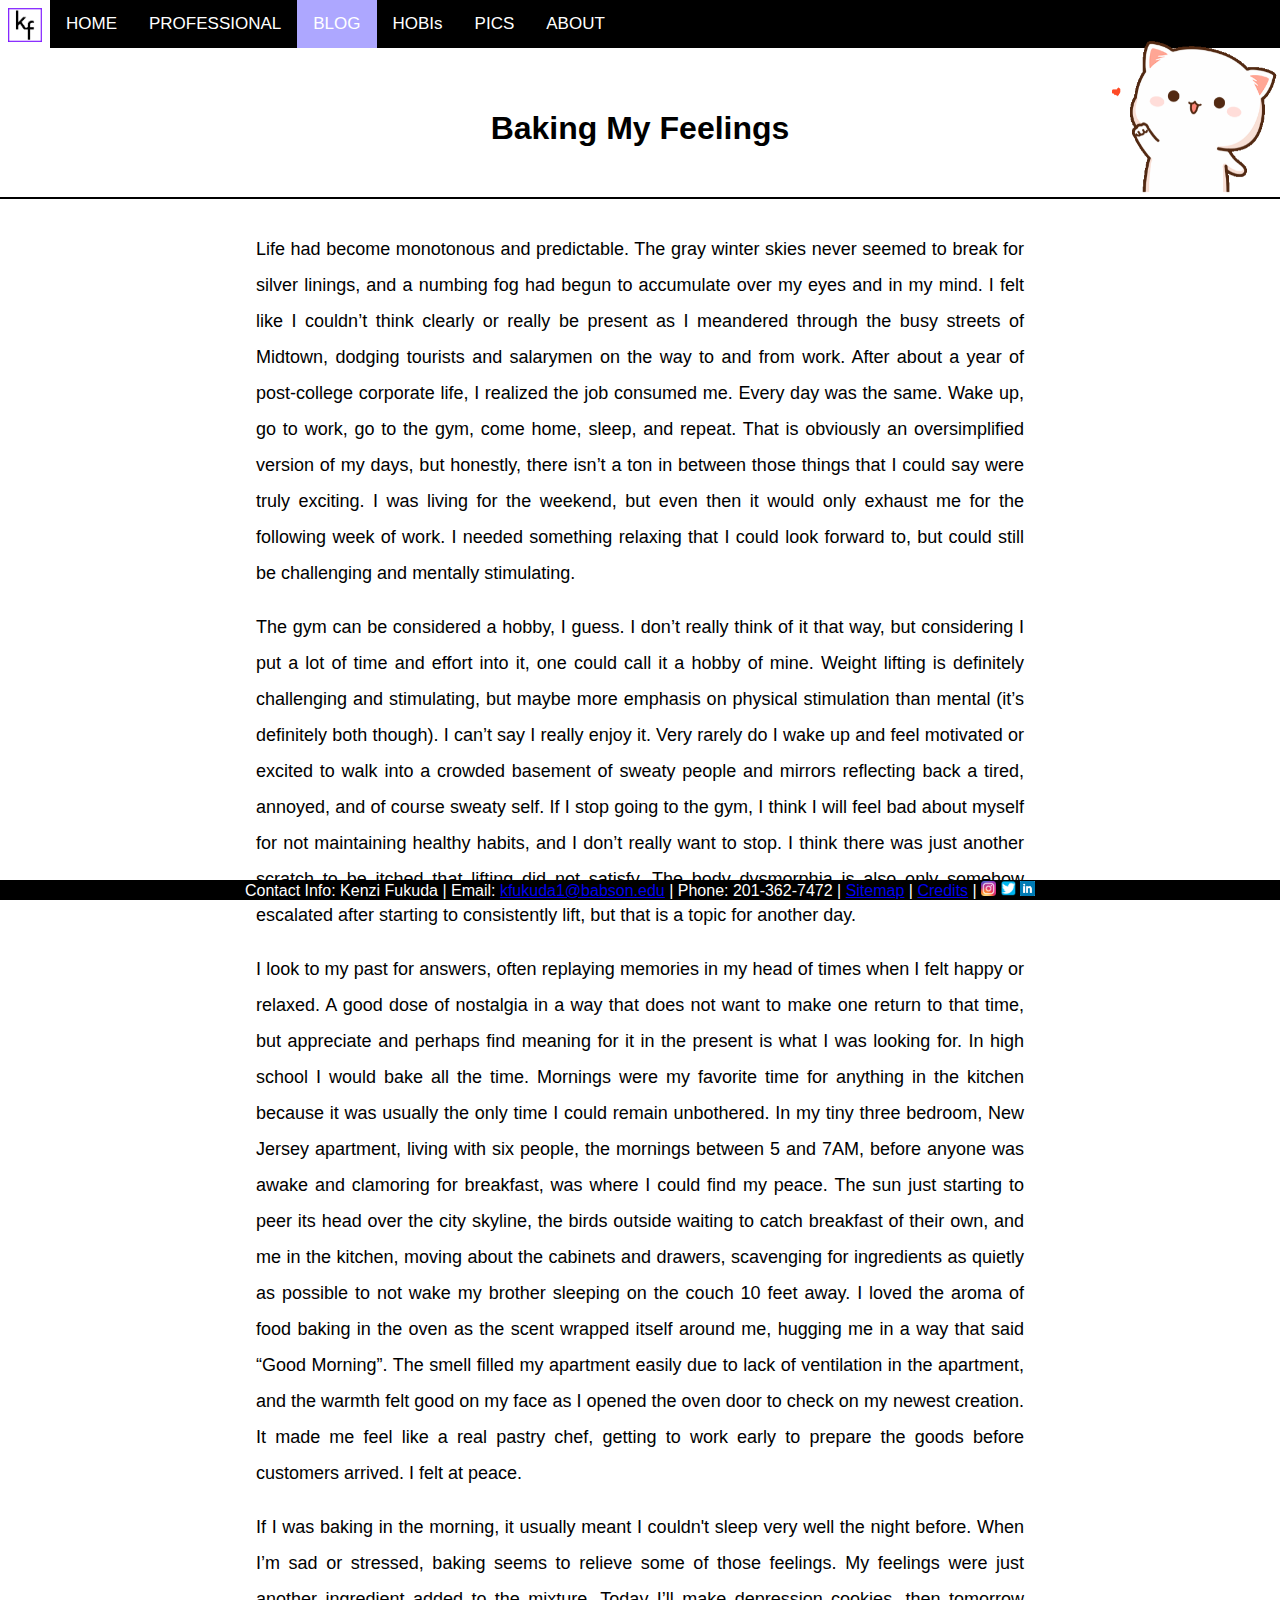
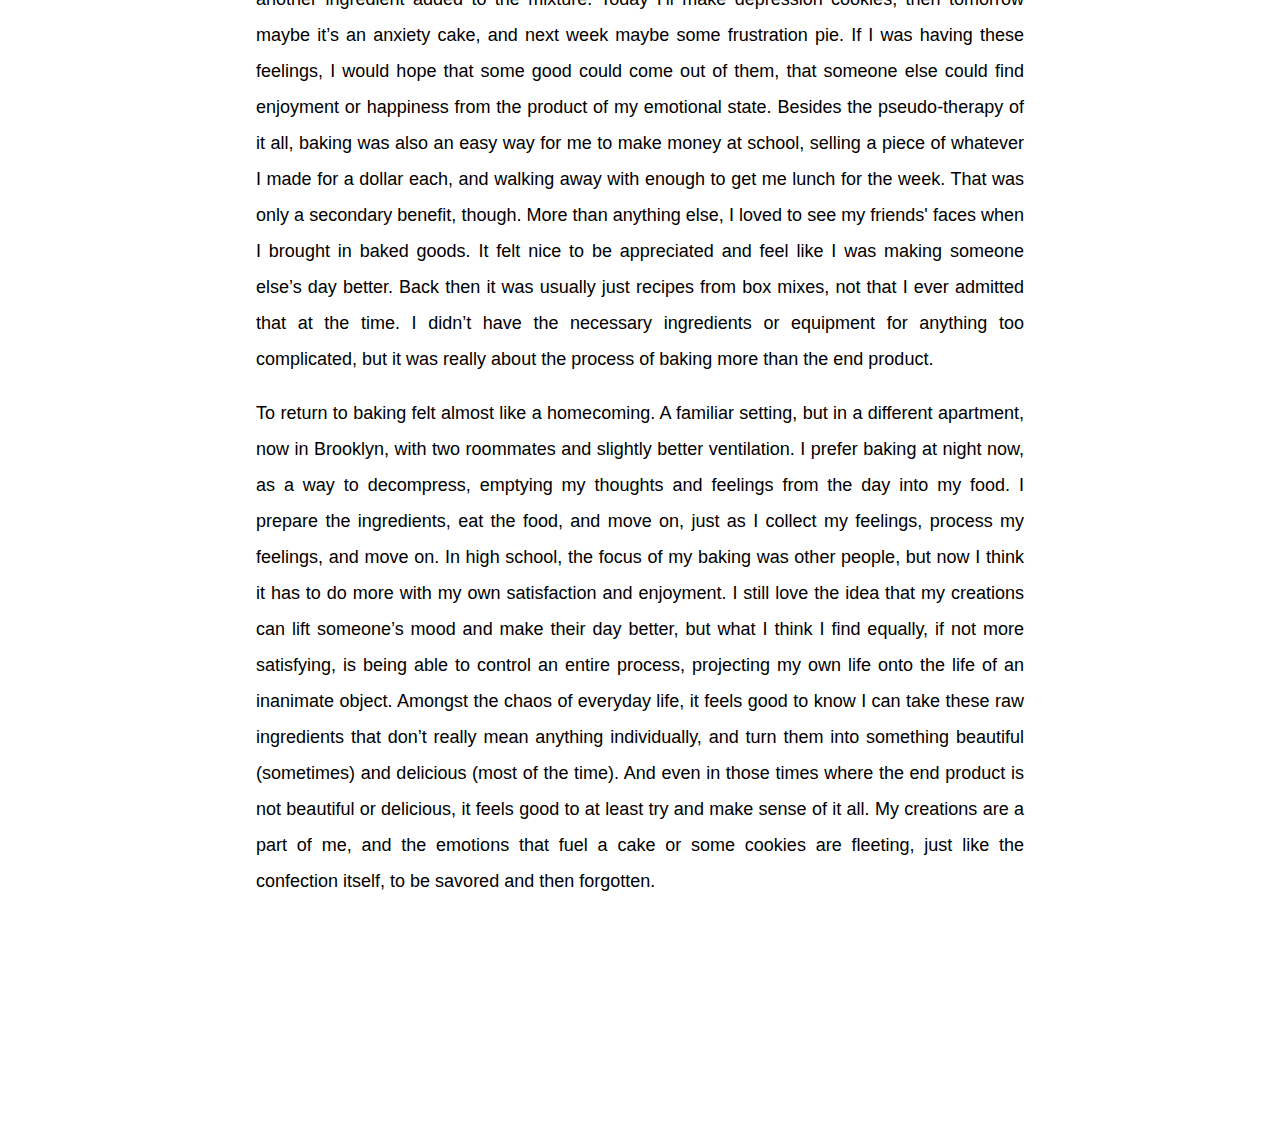
<file: blog-posts/baking.html>
<!DOCTYPE html>
<html lang="en">
<head>
    <meta charset="UTF-8">
    <meta http-equiv="X-UA-Compatible" content="IE=edge">
    <meta name="viewport" content="width=device-width, initial-scale=1.0">
    <link rel="apple-touch-icon" sizes="57x57" href="/apple-icon-57x57.png">
    <link rel="apple-touch-icon" sizes="60x60" href="/apple-icon-60x60.png">
    <link rel="apple-touch-icon" sizes="72x72" href="/apple-icon-72x72.png">
    <link rel="apple-touch-icon" sizes="76x76" href="/apple-icon-76x76.png">
    <link rel="apple-touch-icon" sizes="114x114" href="/apple-icon-114x114.png">
    <link rel="apple-touch-icon" sizes="120x120" href="/apple-icon-120x120.png">
    <link rel="apple-touch-icon" sizes="144x144" href="/apple-icon-144x144.png">
    <link rel="apple-touch-icon" sizes="152x152" href="/apple-icon-152x152.png">
    <link rel="apple-touch-icon" sizes="180x180" href="/apple-icon-180x180.png">
    <link rel="icon" type="image/png" sizes="192x192"  href="/android-icon-192x192.png">
    <link rel="icon" type="image/png" sizes="32x32" href="/favicon-32x32.png">
    <link rel="icon" type="image/png" sizes="96x96" href="/favicon-96x96.png">
    <link rel="icon" type="image/png" sizes="16x16" href="/favicon-16x16.png">
    <link rel="manifest" href="/manifest.json">
    <meta name="msapplication-TileColor" content="#ffffff">
    <meta name="msapplication-TileImage" content="/ms-icon-144x144.png">
    <meta name="theme-color" content="#ffffff">
    <meta name="keywords" content="kenzi, fukuda, blog, personal, website, babson">
    <meta name="author" content="Kenzi Fukuda">
    <link rel="stylesheet" type="text/css" href="/styles/blog-post.css">
    <link rel="icon" type="image/png" href="/images/personal-logo.png"/>
    <title>Home</title>
</head>

<nav>
    <h1><a href="/index.html"><img id="logo" src="/images/personal-logo.png" title="logo" alt="kf-logo"></a></h1>
    <div id="mySidenav" class="topnav">
        <a href="javascript:void(0);" class="icon" onclick="myFunction()">&#9776;</a>
        <a href="/index.html" id="home">HOME</a>
        <a href="/professional.html" id="professional">PROFESSIONAL</a>
        <a href="/blog.html" class = "active" id="blog">BLOG</a>
        <a href="/hobis.html" id="hobis">HOBIs</a>
        <a href="/pics.html" id="pics">PICS</a>
        <a href="/about.html" id="about">ABOUT</a>
      </div>

</nav>

<header>
    <!-- mochi cat gif -->
    <div class="mochi-cats">
        <img id="mochi-cat-home" src="/images/mochi-cat-home.gif" title="mochi-cat-home" alt="mochi cat waves" width="200px">
    </div> 

   <h1 id="greeting">Baking My Feelings</h1>
</header>

<body>
    <div class="container">
        <p>
        Life had become monotonous and predictable. The gray winter skies never seemed to break for silver linings, and a numbing fog had begun to accumulate over my eyes and in my mind. 
        I felt like I couldn’t think clearly or really be present as I meandered through the busy streets of Midtown, dodging tourists and salarymen on the way to and from work. 
        After about a year of post-college corporate life, I realized the job consumed me. Every day was the same. Wake up, go to work, go to the gym, come home, sleep, and repeat. 
        That is obviously an oversimplified version of my days, but honestly, there isn’t a ton in between those things that I could say were truly exciting. 
        I was living for the weekend, but even then it would only exhaust me for the following week of work. I needed something relaxing that I could look forward to, but could still be challenging and mentally stimulating. 
        </p>
        <br>
        <p>
            The gym can be considered a hobby, I guess. I don’t really think of it that way, but considering I put a lot of time and effort into it, one could call it a hobby of mine. 
            Weight lifting is definitely challenging and stimulating, but maybe more emphasis on physical stimulation than mental (it’s definitely both though). I can’t say I really enjoy it. 
            Very rarely do I wake up and feel motivated or excited to walk into a crowded basement of sweaty people and mirrors reflecting back a tired, annoyed, and of course sweaty self. 
            If I stop going to the gym, I think I will feel bad about myself for not maintaining healthy habits, and I don’t really want to stop. I think there was just another scratch to be itched that lifting did not satisfy. 
            The body dysmorphia is also only somehow escalated after starting to consistently lift, but that is a topic for another day. 
        </p>
        <br>
        <p>
            I look to my past for answers, often replaying memories in my head of times when I felt happy or relaxed. A good dose of nostalgia in a way that does not want to make one return to that time, but appreciate and perhaps find meaning for it in the present is what I was looking for. 
            In high school I would bake all the time. Mornings were my favorite time for anything in the kitchen because it was usually the only time I could remain unbothered. In my tiny three bedroom, New Jersey apartment, living with six people, the mornings between 5 and 7AM, 
            before anyone was awake and clamoring for breakfast, was where I could find my peace. The sun just starting to peer its head over the city skyline, the birds outside waiting to catch breakfast of their own, and me in the kitchen, moving about the cabinets and drawers, 
            scavenging for ingredients as quietly as possible to not wake my brother sleeping on the couch 10 feet away. I loved the aroma of food baking in the oven as the scent wrapped itself around me, hugging me in a way that said “Good Morning”. The smell filled my apartment easily
            due to lack of ventilation in the apartment, and the warmth felt good on my face as I opened the oven door to check on my newest creation. It made me feel like a real pastry chef, getting to work early to prepare the goods before customers arrived. I felt at peace.
        </p>
        <br>
        <p>
            If I was baking in the morning, it usually meant I couldn't sleep very well the night before. When I’m sad or stressed, baking seems to relieve some of those feelings. My feelings were just another ingredient added to the mixture. 
            Today I’ll make depression cookies, then tomorrow maybe it’s an anxiety cake, and next week maybe some frustration pie. If I was having these feelings, I would hope that some good could come out of them, that someone else could find enjoyment or happiness from the product of my emotional state. 
            Besides the pseudo-therapy of it all, baking was also an easy way for me to make money at school, selling a piece of whatever I made for a dollar each, and walking away with enough to get me lunch for the week. That was only a secondary benefit, though. More than anything else, I loved to see my friends' faces when I brought in baked goods. 
            It felt nice to be appreciated and feel like I was making someone else’s day better. Back then it was usually just recipes from box mixes, not that I ever admitted that at the time. I didn’t have the necessary ingredients or equipment for anything too complicated, but it was really about the process of baking more than the end product.
        </p>
        <br>
        <p>
            To return to baking felt almost like a homecoming. A familiar setting, but in a different apartment, now in Brooklyn, with two roommates and slightly better ventilation. I prefer baking at night now, as a way to decompress, 
            emptying my thoughts and feelings from the day into my food. I prepare the ingredients, eat the food, and move on, just as I collect my feelings, process my feelings, and move on. In high school, the focus of my baking was other people, 
            but now I think it has to do more with my own satisfaction and enjoyment. I still love the idea that my creations can lift someone’s mood and make their day better, but what I think I find equally, if not more satisfying, is being able to 
            control an entire process, projecting my own life onto the life of an inanimate object. Amongst the chaos of everyday life, it feels good to know I can take these raw ingredients that don’t really mean anything individually, and turn them into 
            something beautiful (sometimes) and delicious (most of the time). And even in those times where the end product is not beautiful or delicious, it feels good to at least try and make sense of it all. My creations are a part of me, and the emotions 
            that fuel a cake or some cookies are fleeting, just like the confection itself, to be savored and then forgotten.
        </p>
    </div>
    <div id="spacing">

    </div>
</body>




<footer>
    <ul id="contact">

        <li>
            Contact Info:
        </li>
        <li>
            Kenzi Fukuda |
        </li>
        <li>
            Email: <a href="mailto:kfukuda1@babson.edu">kfukuda1@babson.edu</a> |
        </li>
        <li>
            Phone: 201-362-7472 |
        </li>
        <li>
            <a href="sitemap.html">Sitemap</a> |
        </li>
        <li>
            <a href="credits.html">Credits</a> |
        </li>
        <div id="social-media">
            <a href="https://www.instagram.com/f__kenzi/"><img src="/images/instagram-icon.webp" title="instagram" alt="instagram" width="50px"></a>
            <a href="https://twitter.com/KenziFukuda"><img src="/images/twitter-icon.png" title="twitter" alt="twitter" width="50px"></a>
            <a href="https://www.linkedin.com/in/kenzifukuda/"><img src="/images/linkedin-icon.png" title="linkedin" alt="linkedin" width="50px"></a>
        </div>
    </ul>
</footer>

<script>
    /* Toggle between adding and removing the "responsive" class to topnav when the user clicks on the icon */
    function myFunction() {
        let x = document.getElementById("myTopnav");
        if (x.className === "topnav") {
            x.className += " responsive";
        } else {
            x.className = "topnav";
        }
    }
</script>
    <!-- Global site tag (gtag.js) - Google Analytics -->
    <script async src="https://www.googletagmanager.com/gtag/js?id=UA-181022990-1"></script>
    <script>
    window.dataLayer = window.dataLayer || [];
    function gtag(){dataLayer.push(arguments);}
    gtag('js', new Date());

    gtag('config', 'UA-181022990-1');
    </script>

    <!-- animate the header to move across the screen -->
    <script>

        const moving = document.getElementById("moving-title");
        let p = 5;
        let i = 0;

        function move() {
            moving.style.left = p + "px";
            if (p > document.querySelector('#moving-title-container').clientWidth - 50) {
            p = 5;
            i++;
            if (i === moving.length) {
             i = 0;
            }
            } else {
            p = p + 5;
            }
            setTimeout(move, 50);
        }
        document.querySelector('body').onload = move;
    </script>

</html>
</file>
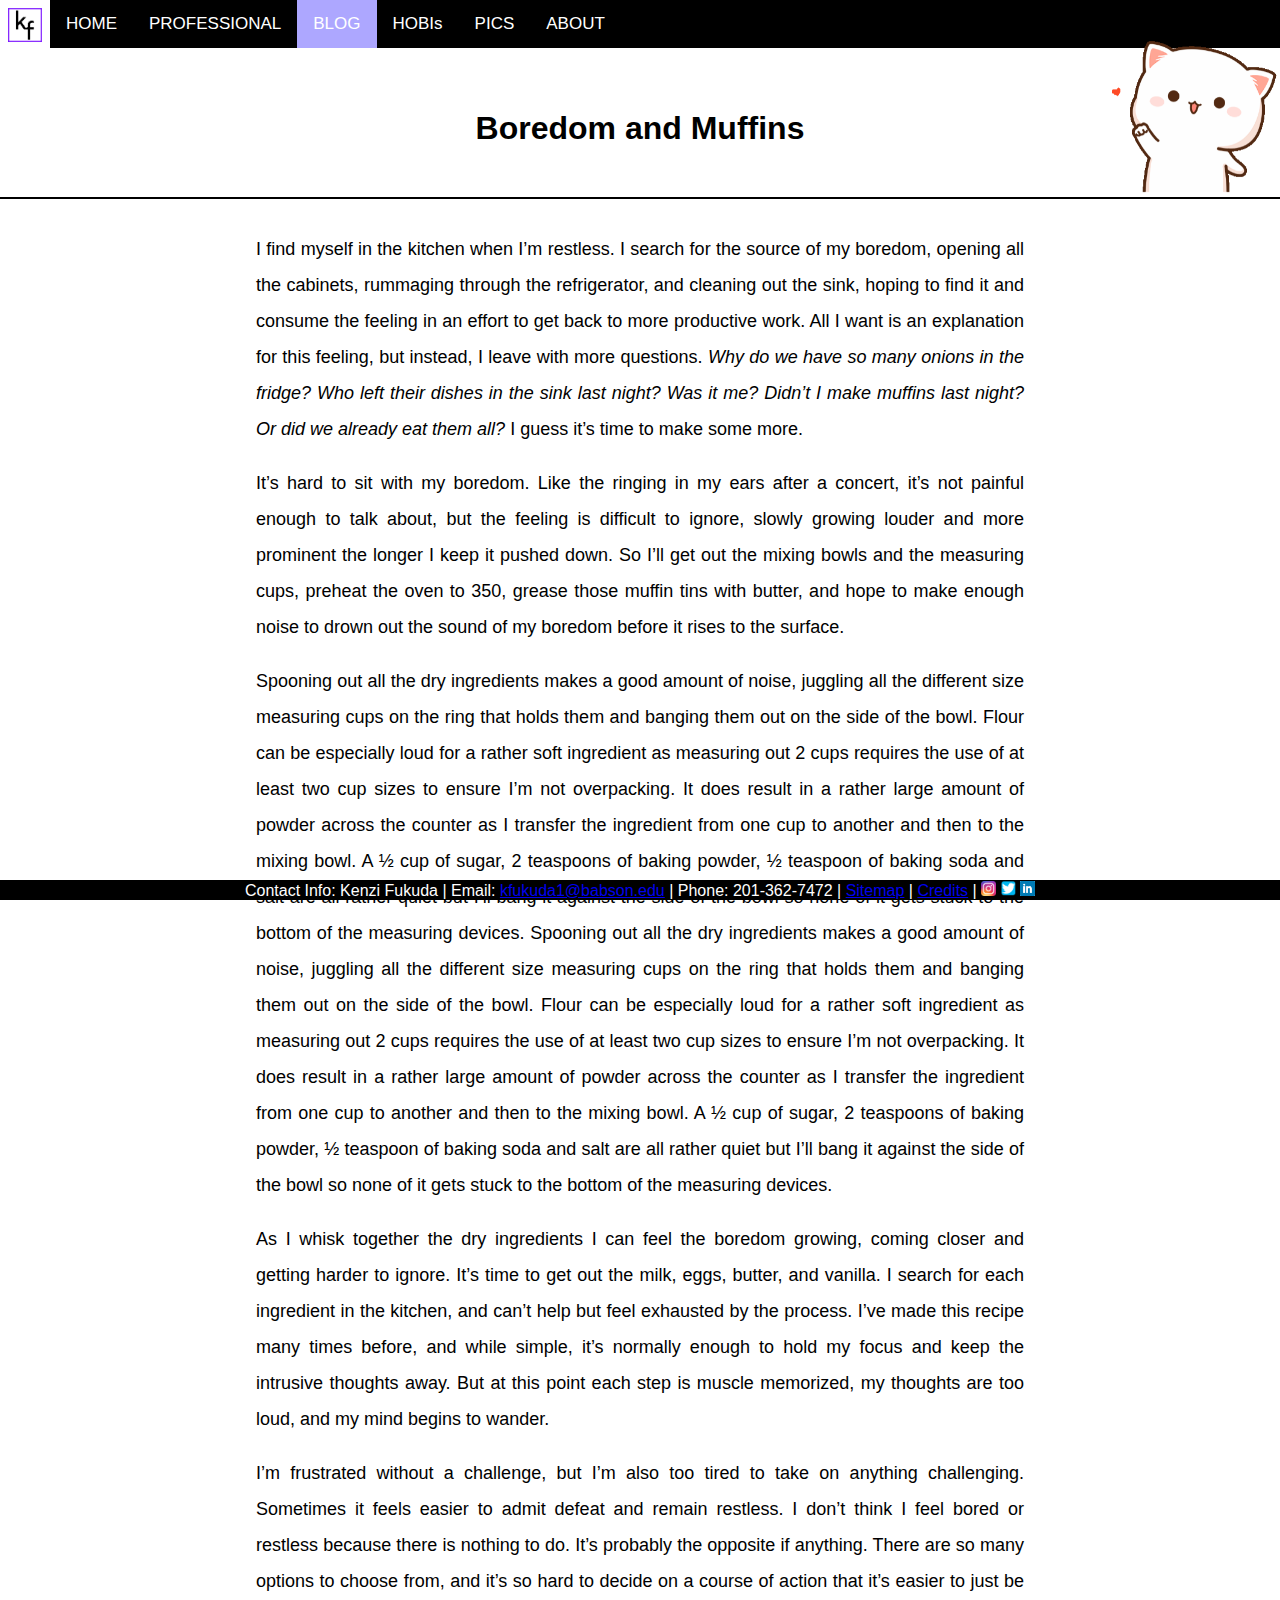
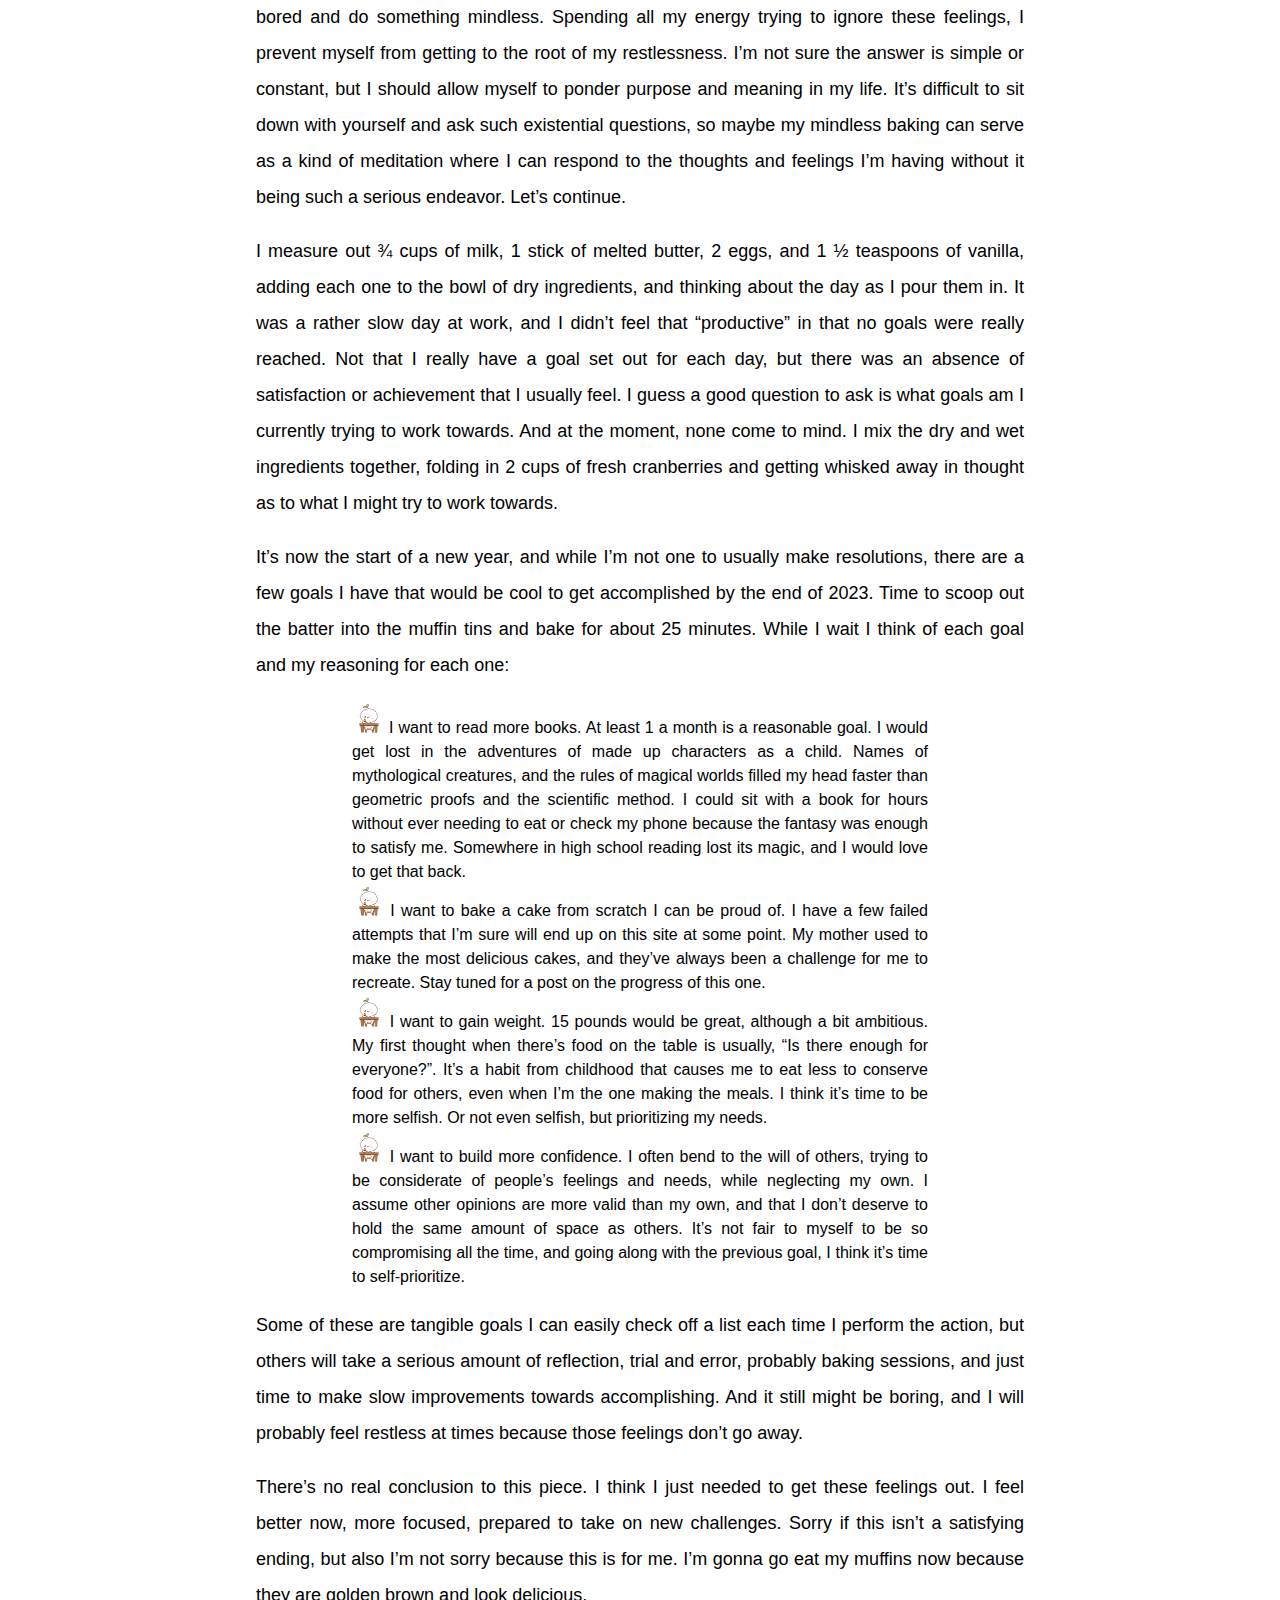
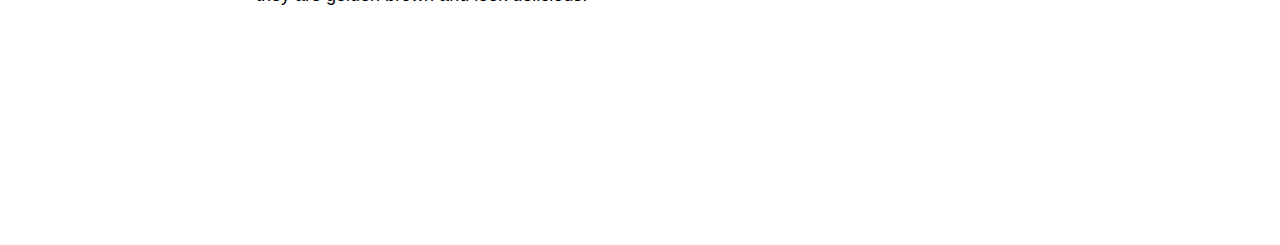
<file: blog-posts/boredom.html>
<!DOCTYPE html>
<html lang="en">
<head>
    <meta charset="UTF-8">
    <meta http-equiv="X-UA-Compatible" content="IE=edge">
    <meta name="viewport" content="width=device-width, initial-scale=1.0">
    <link rel="apple-touch-icon" sizes="57x57" href="/apple-icon-57x57.png">
    <link rel="apple-touch-icon" sizes="60x60" href="/apple-icon-60x60.png">
    <link rel="apple-touch-icon" sizes="72x72" href="/apple-icon-72x72.png">
    <link rel="apple-touch-icon" sizes="76x76" href="/apple-icon-76x76.png">
    <link rel="apple-touch-icon" sizes="114x114" href="/apple-icon-114x114.png">
    <link rel="apple-touch-icon" sizes="120x120" href="/apple-icon-120x120.png">
    <link rel="apple-touch-icon" sizes="144x144" href="/apple-icon-144x144.png">
    <link rel="apple-touch-icon" sizes="152x152" href="/apple-icon-152x152.png">
    <link rel="apple-touch-icon" sizes="180x180" href="/apple-icon-180x180.png">
    <link rel="icon" type="image/png" sizes="192x192"  href="/android-icon-192x192.png">
    <link rel="icon" type="image/png" sizes="32x32" href="/favicon-32x32.png">
    <link rel="icon" type="image/png" sizes="96x96" href="/favicon-96x96.png">
    <link rel="icon" type="image/png" sizes="16x16" href="/favicon-16x16.png">
    <link rel="manifest" href="/manifest.json">
    <meta name="msapplication-TileColor" content="#ffffff">
    <meta name="msapplication-TileImage" content="/ms-icon-144x144.png">
    <meta name="theme-color" content="#ffffff">
    <meta name="keywords" content="kenzi, fukuda, blog, personal, website, babson">
    <meta name="author" content="Kenzi Fukuda">
    <link rel="stylesheet" type="text/css" href="/styles/blog-post.css">
    <link rel="icon" type="image/png" href="/images/personal-logo.png"/>
    <title>Home</title>
</head>

<nav>
    <h1><a href="/index.html"><img id="logo" src="/images/personal-logo.png" title="logo" alt="kf-logo"></a></h1>
    <div id="mySidenav" class="topnav">
        <a href="javascript:void(0);" class="icon" onclick="myFunction()">&#9776;</a>
        <a href="/index.html" id="home">HOME</a>
        <a href="/professional.html" id="professional">PROFESSIONAL</a>
        <a href="/blog.html" class = "active" id="blog">BLOG</a>
        <a href="/hobis.html" id="hobis">HOBIs</a>
        <a href="/pics.html" id="pics">PICS</a>
        <a href="/about.html" id="about">ABOUT</a>
      </div>

</nav>

<header>
    <!-- mochi cat gif -->
    <div class="mochi-cats">
        <img id="mochi-cat-home" src="/images/mochi-cat-home.gif" title="mochi-cat-home" alt="mochi cat waves" width="200px">
    </div> 

   <h1 id="greeting">Boredom and Muffins</h1>
</header>

<body>
    <div class="container">
        <p>
            I find myself in the kitchen when I’m restless. I search for the source of my boredom, opening all the cabinets, rummaging through the refrigerator, 
            and cleaning out the sink, hoping to find it and consume the feeling in an effort to get back to more productive work. All I want is an explanation for this feeling, but instead, I leave with more questions. 
            <i>Why do we have so many onions in the fridge? Who left their dishes in the sink last night? Was it me? Didn’t I make muffins last night? Or did we already eat them all?</i>  
            I guess it’s time to make some more.
        </p>
        <br>
        <p>
            It’s hard to sit with my boredom. Like the ringing in my ears after a concert, it’s not painful enough to talk about, but the feeling is difficult to ignore, 
            slowly growing louder and more prominent the longer I keep it pushed down. So I’ll get out the mixing bowls and the measuring cups, preheat the oven to 350, 
            grease those muffin tins with butter, and hope to make enough noise to drown out the sound of my boredom before it rises to the surface.
        </p>
        <br>
        <p>
            Spooning out all the dry ingredients makes a good amount of noise, juggling all the different size measuring cups on the ring that holds them and banging them out on the side of the bowl. 
            Flour can be especially loud for a rather soft ingredient as measuring out 2 cups requires the use of at least two cup sizes to ensure I’m not overpacking. It does result in a rather large
            amount of powder across the counter as I transfer the ingredient from one cup to another and then to the mixing bowl. A ½ cup of sugar, 2 teaspoons of baking powder, ½ teaspoon of baking soda 
            and salt are all rather quiet but I’ll bang it against the side of the bowl so none of it gets stuck to the bottom of the measuring devices.  Spooning out all the dry ingredients makes a good amount of noise, 
            juggling all the different size measuring cups on the ring that holds them and banging them out on the side of the bowl. Flour can be especially loud for a rather soft ingredient as measuring out 2 cups requires
            the use of at least two cup sizes to ensure I’m not overpacking. It does result in a rather large amount of powder across the counter as I transfer the ingredient from one cup to another and then to the mixing bowl. 
            A ½ cup of sugar, 2 teaspoons of baking powder, ½ teaspoon of baking soda and salt are all rather quiet but I’ll bang it against the side of the bowl so none of it gets stuck to the bottom of the measuring devices. 
        </p>
        <br>
        <p>
            As I whisk together the dry ingredients I can feel the boredom growing, coming closer and getting harder to ignore. It’s time to get out the milk, eggs, butter, and vanilla. 
            I search for each ingredient in the kitchen, and can’t help but feel exhausted by the process. I’ve made this recipe many times before, and while simple, 
            it’s normally enough to hold my focus and keep the intrusive thoughts away. 
            But at this point each step is muscle memorized, my thoughts are too loud, and my mind begins to wander. 
        </p>
        <br>
        <p>
            I’m frustrated without a challenge, but I’m also too tired to take on anything challenging. Sometimes it feels easier to admit defeat and remain restless. I don’t think I feel bored or restless because there is nothing to do.
            It’s probably the opposite if anything. There are so many options to choose from, and it’s so hard to decide on a course of action that it’s easier to just be bored and do something mindless. Spending all my energy trying to 
            ignore these feelings, I prevent myself from getting to the root of my restlessness. I’m not sure the answer is simple or constant, but I should allow myself to ponder purpose and meaning in my life. It’s difficult to sit down with 
            yourself and ask such existential questions, so maybe my mindless baking can serve as a kind of meditation where I can respond to the thoughts and feelings I’m having without it being such a serious endeavor. Let’s continue.
        </p>
        <br>
        <p>
            I measure out ¾ cups of milk, 1 stick of melted butter, 2 eggs, and 1 ½ teaspoons of vanilla, adding each one to the bowl of dry ingredients, and thinking about the day as I pour them in. It was a rather slow day at work, 
            and I didn’t feel that “productive” in that no goals were really reached. Not that I really have a goal set out for each day, but there was an absence of satisfaction or achievement that I usually feel. I guess a good question 
            to ask is what goals am I currently trying to work towards. And at the moment, none come to mind. I mix the dry and wet ingredients together, folding in 2 cups of fresh cranberries and getting whisked away in thought as to what I might try to work towards. 
        </p>
        <br>
        <p>
            It’s now the start of a new year, and while I’m not one to usually make resolutions, there are a few goals I have that would be cool to get accomplished by the end of 2023. Time to scoop out the batter into the muffin tins and bake for about 25 minutes. While I wait I think of each goal and my reasoning for each one: 
        </p> 
         <br>
            <ul class="list">
                <li>
                    I want to read more books. At least 1 a month is a reasonable goal. I would get lost in the adventures of made up characters as a child. Names of mythological creatures, and the rules of magical worlds filled my head faster than geometric proofs and the scientific method. I could sit with a book for hours without ever needing to eat or check my phone because the fantasy was enough to satisfy me. Somewhere in high school reading lost its magic, and I would love to get that back.
                </li>
                <li>
                    I want to bake a cake from scratch I can be proud of. I have a few failed attempts that I’m sure will end up on this site at some point. My mother used to make the most delicious cakes, and they’ve always been a challenge for me to recreate. Stay tuned for a post on the progress of this one.
                </li>
                <li>
                    I want to gain weight. 15 pounds would be great, although a bit ambitious. My first thought when there’s food on the table is usually, “Is there enough for everyone?”. It’s a habit from childhood that causes me to eat less to conserve food for others, even when I’m the one making the meals. I think it’s time to be more selfish. Or not even selfish, but prioritizing my needs.
                </li>
                <li>
                    I want to build more confidence. I often bend to the will of others, trying to be considerate of people’s feelings and needs, while neglecting my own. I assume other opinions are more valid than my own, and that I don’t deserve to hold the same amount of space as others. It’s not fair to myself to be so compromising all the time, and going along with the previous goal, I think it’s time to self-prioritize.
                </li>
            </ul>
        <br>
        <p>
            Some of these are tangible goals I can easily check off a list each time I perform the action, but others will take a serious amount of reflection, trial and error, probably baking sessions, and just time to make slow improvements towards accomplishing. 
            And it still might be boring, and I will probably feel restless at times because those feelings don’t go away. 
        </p>
        <br>
        <p>
            There’s no real conclusion to this piece. I think I just needed to get these feelings out. I feel better now, more focused, prepared to take on new challenges. Sorry if this isn’t a satisfying ending, but also I’m not sorry because this is for me. 
            I’m gonna go eat my muffins now because they are golden brown and look delicious.            
        </p>
    </div>
    <div id="spacing">

    </div>
</body>




<footer>
    <ul id="contact">

        <li>
            Contact Info:
        </li>
        <li>
            Kenzi Fukuda |
        </li>
        <li>
            Email: <a href="mailto:kfukuda1@babson.edu">kfukuda1@babson.edu</a> |
        </li>
        <li>
            Phone: 201-362-7472 |
        </li>
        <li>
            <a href="sitemap.html">Sitemap</a> |
        </li>
        <li>
            <a href="credits.html">Credits</a> |
        </li>
        <div id="social-media">
            <a href="https://www.instagram.com/f__kenzi/"><img src="/images/instagram-icon.webp" title="instagram" alt="instagram" width="50px"></a>
            <a href="https://twitter.com/KenziFukuda"><img src="/images/twitter-icon.png" title="twitter" alt="twitter" width="50px"></a>
            <a href="https://www.linkedin.com/in/kenzifukuda/"><img src="/images/linkedin-icon.png" title="linkedin" alt="linkedin" width="50px"></a>
        </div>
    </ul>
</footer>

<script>
    /* Toggle between adding and removing the "responsive" class to topnav when the user clicks on the icon */
    function myFunction() {
        let x = document.getElementById("myTopnav");
        if (x.className === "topnav") {
            x.className += " responsive";
        } else {
            x.className = "topnav";
        }
    }
</script>
    <!-- Global site tag (gtag.js) - Google Analytics -->
    <script async src="https://www.googletagmanager.com/gtag/js?id=UA-181022990-1"></script>
    <script>
    window.dataLayer = window.dataLayer || [];
    function gtag(){dataLayer.push(arguments);}
    gtag('js', new Date());

    gtag('config', 'UA-181022990-1');
    </script>

    <!-- animate the header to move across the screen -->
    <script>

        const moving = document.getElementById("moving-title");
        let p = 5;
        let i = 0;

        function move() {
            moving.style.left = p + "px";
            if (p > document.querySelector('#moving-title-container').clientWidth - 50) {
            p = 5;
            i++;
            if (i === moving.length) {
             i = 0;
            }
            } else {
            p = p + 5;
            }
            setTimeout(move, 50);
        }
        document.querySelector('body').onload = move;
    </script>

</html>
</file>
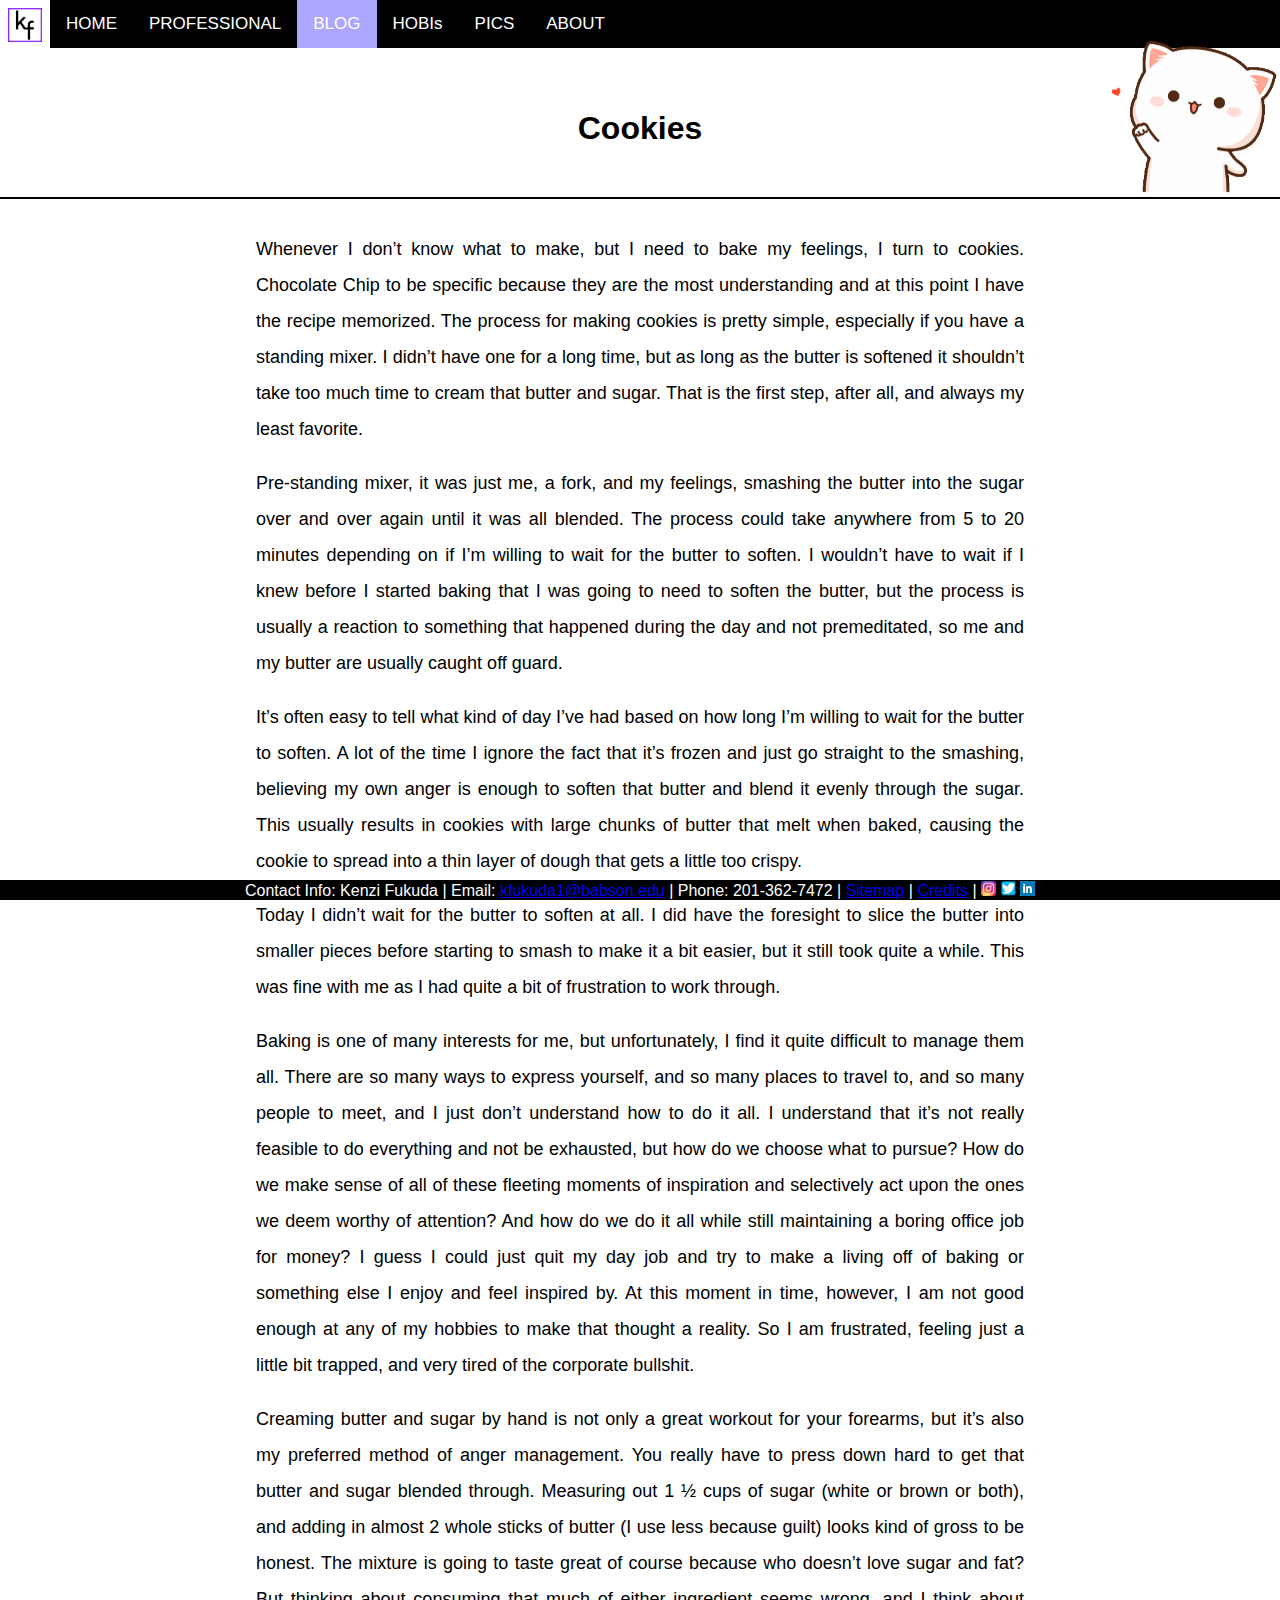
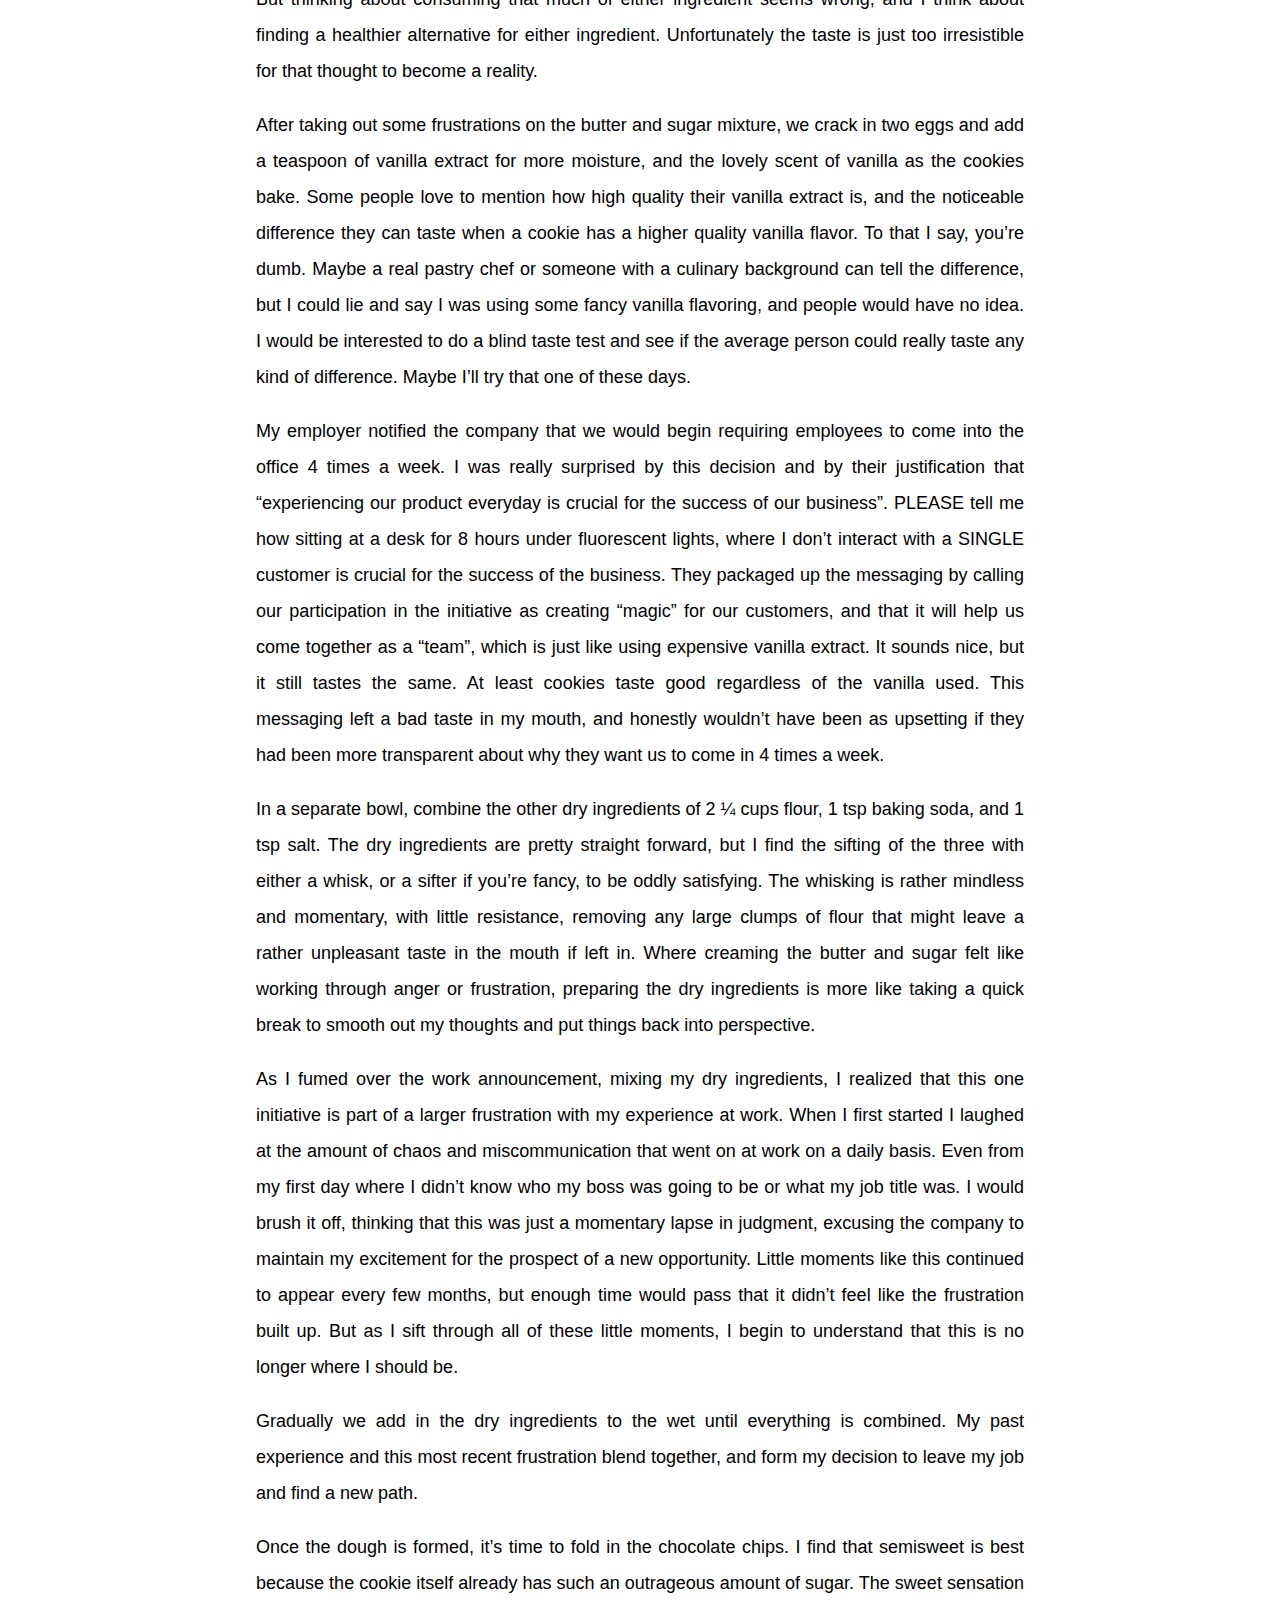
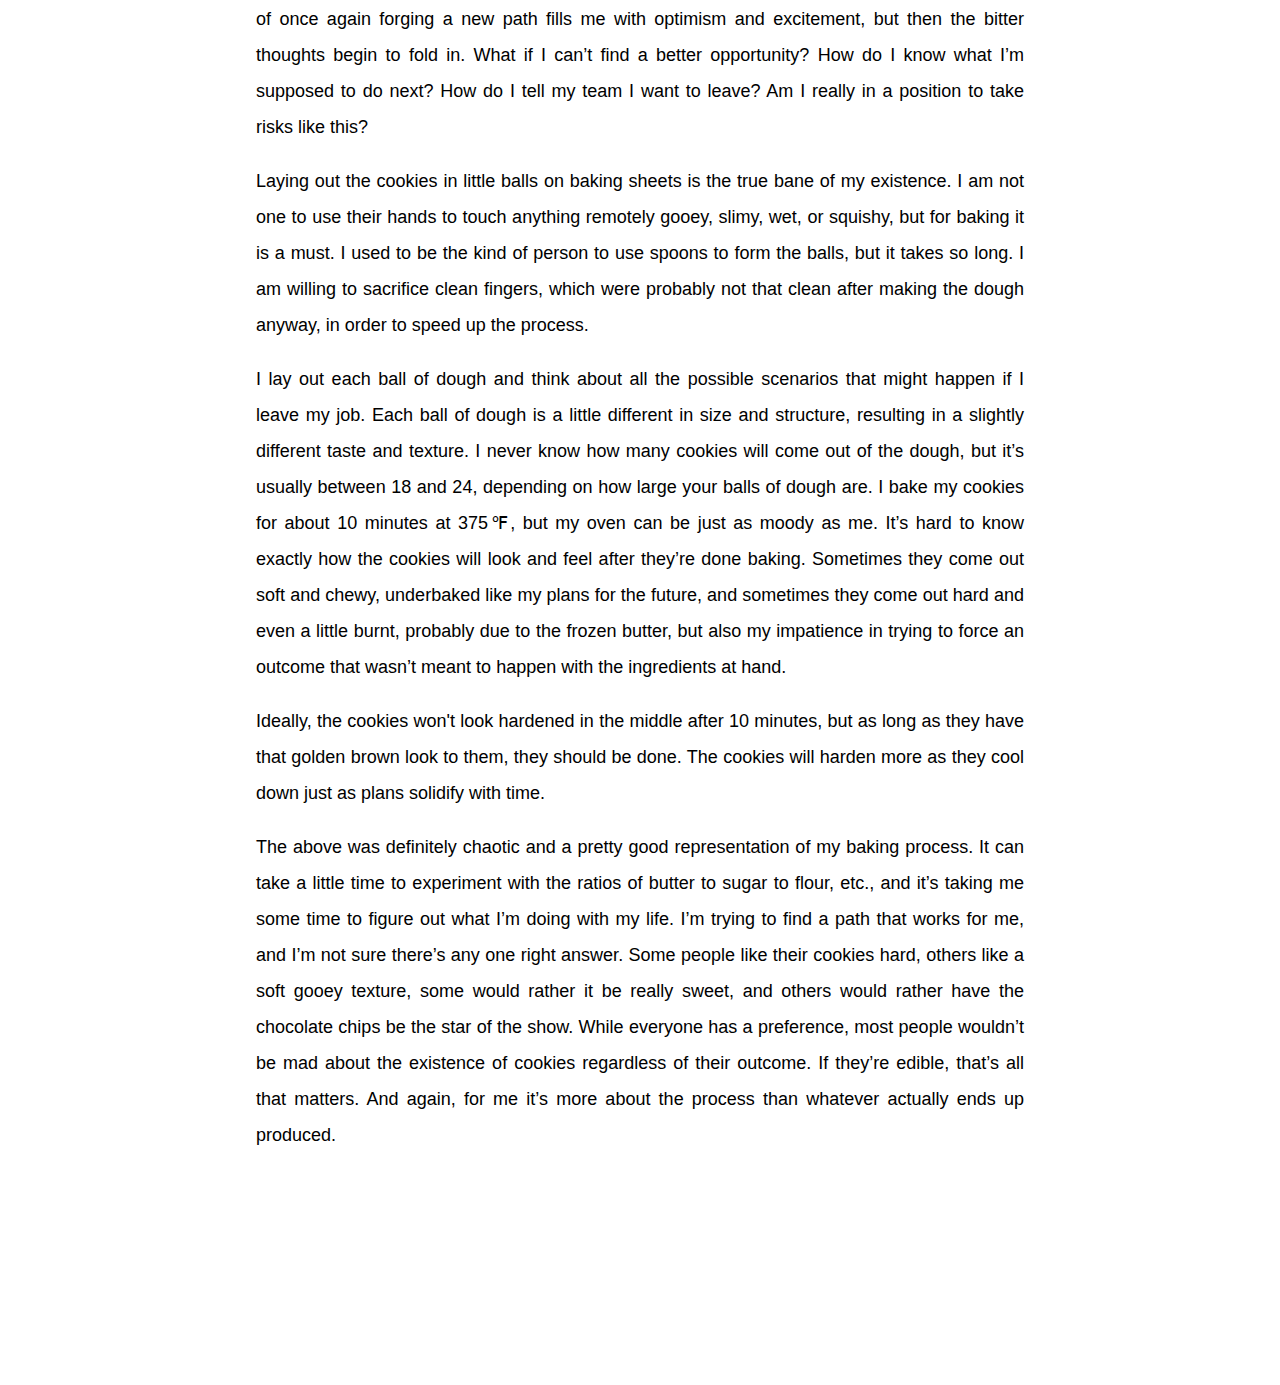
<file: blog-posts/cookies.html>
<!DOCTYPE html>
<html lang="en">
<head>
    <meta charset="UTF-8">
    <meta http-equiv="X-UA-Compatible" content="IE=edge">
    <meta name="viewport" content="width=device-width, initial-scale=1.0">
    <link rel="apple-touch-icon" sizes="57x57" href="/apple-icon-57x57.png">
    <link rel="apple-touch-icon" sizes="60x60" href="/apple-icon-60x60.png">
    <link rel="apple-touch-icon" sizes="72x72" href="/apple-icon-72x72.png">
    <link rel="apple-touch-icon" sizes="76x76" href="/apple-icon-76x76.png">
    <link rel="apple-touch-icon" sizes="114x114" href="/apple-icon-114x114.png">
    <link rel="apple-touch-icon" sizes="120x120" href="/apple-icon-120x120.png">
    <link rel="apple-touch-icon" sizes="144x144" href="/apple-icon-144x144.png">
    <link rel="apple-touch-icon" sizes="152x152" href="/apple-icon-152x152.png">
    <link rel="apple-touch-icon" sizes="180x180" href="/apple-icon-180x180.png">
    <link rel="icon" type="image/png" sizes="192x192"  href="/android-icon-192x192.png">
    <link rel="icon" type="image/png" sizes="32x32" href="/favicon-32x32.png">
    <link rel="icon" type="image/png" sizes="96x96" href="/favicon-96x96.png">
    <link rel="icon" type="image/png" sizes="16x16" href="/favicon-16x16.png">
    <link rel="manifest" href="/manifest.json">
    <meta name="msapplication-TileColor" content="#ffffff">
    <meta name="msapplication-TileImage" content="/ms-icon-144x144.png">
    <meta name="theme-color" content="#ffffff">
    <meta name="keywords" content="kenzi, fukuda, blog, personal, website, babson">
    <meta name="author" content="Kenzi Fukuda">
    <link rel="stylesheet" type="text/css" href="/styles/blog-post.css">
    <link rel="icon" type="image/png" href="/images/personal-logo.png"/>
    <title>Home</title>
</head>

<nav>
    <h1><a href="/index.html"><img id="logo" src="/images/personal-logo.png" title="logo" alt="kf-logo"></a></h1>
    <div id="mySidenav" class="topnav">
        <a href="javascript:void(0);" class="icon" onclick="myFunction()">&#9776;</a>
        <a href="/index.html" id="home">HOME</a>
        <a href="/professional.html" id="professional">PROFESSIONAL</a>
        <a href="/blog.html" class = "active" id="blog">BLOG</a>
        <a href="/hobis.html" id="hobis">HOBIs</a>
        <a href="/pics.html" id="pics">PICS</a>
        <a href="/about.html" id="about">ABOUT</a>
      </div>

</nav>

<header>
    <!-- mochi cat gif -->
    <div class="mochi-cats">
        <img id="mochi-cat-home" src="/images/mochi-cat-home.gif" title="mochi-cat-home" alt="mochi cat waves" width="200px">
    </div> 

   <h1 id="greeting">Cookies</h1>
</header>

<body>
    <div class="container">
        <p>
            Whenever I don’t know what to make, but I need to bake my feelings, I turn to cookies. 
            Chocolate Chip to be specific because they are the most understanding and at this point I have the recipe memorized. 
            The process for making cookies is pretty simple, especially if you have a standing mixer. I didn’t have one for a long time, 
            but as long as the butter is softened it shouldn’t take too much time to cream that butter and sugar. That is the first step, after all, and always my least favorite. 
        </p>
        <br>
        <p>
            Pre-standing mixer, it was just me, a fork, and my feelings, smashing the butter into the sugar over and over again until it was all blended. 
            The process could take anywhere from 5 to 20 minutes depending on if I’m willing to wait for the butter to soften. I wouldn’t have to wait if 
            I knew before I started baking that I was going to need to soften the butter, but the process is usually a reaction to something that happened 
            during the day and not premeditated, so me and my butter are usually caught off guard.
        </p>
        <br>
        <p>
            It’s often easy to tell what kind of day I’ve had based on how long I’m willing to wait for the butter to soften. A lot of the time I 
            ignore the fact that it’s frozen and just go straight to the smashing, believing my own anger is enough to soften that butter and blend 
            it evenly through the sugar. This usually results in cookies with large chunks of butter that melt when baked, causing the cookie to spread 
            into a thin layer of dough that gets a little too crispy.
        </p>
        <br>
        <p>
            Today I didn’t wait for the butter to soften at all. I did have the foresight to slice the butter into smaller pieces before starting to 
            smash to make it a bit easier, but it still took quite a while. This was fine with me as I had quite a bit of frustration to work through.
        </p>
        <br>
        <p>
            Baking is one of many interests for me, but unfortunately, I find it quite difficult to manage them all. There are so many ways to express yourself, 
            and so many places to travel to, and so many people to meet, and I just don’t understand how to do it all. I understand that it’s not really feasible 
            to do everything and not be exhausted, but how do we choose what to pursue? How do we make sense of all of these fleeting moments of inspiration and 
            selectively act upon the ones we deem worthy of attention? And how do we do it all while still maintaining a boring office job for money? I guess I 
            could just quit my day job and try to make a living off of baking or something else I enjoy and feel inspired by. At this moment in time, however, 
            I am not good enough at any of my hobbies to make that thought a reality. So I am frustrated, feeling just a little bit trapped, and very tired of the corporate bullshit.
        </p>
        <br>
        <p>
            Creaming butter and sugar by hand is not only a great workout for your forearms, but it’s also my preferred method of anger management. 
            You really have to press down hard to get that butter and sugar blended through. Measuring out 1 ½ cups of sugar (white or brown or both), 
            and adding in almost 2 whole sticks of butter (I use less because guilt) looks kind of gross to be honest. The mixture is going to taste great of 
            course because who doesn’t love sugar and fat? But thinking about consuming that much of either ingredient seems wrong, and I think about finding a 
            healthier alternative for either ingredient. Unfortunately the taste is just too irresistible for that thought to become a reality.
        </p>
        <br>
        <p>
            After taking out some frustrations on the butter and sugar mixture, we crack in two eggs and add a teaspoon of vanilla extract for more moisture, 
            and the lovely scent of vanilla as the cookies bake. Some people love to mention how high quality their vanilla extract is, and the noticeable difference 
            they can taste when a cookie has a higher quality vanilla flavor. To that I say, you’re dumb. Maybe a real pastry chef or someone with a culinary background 
            can tell the difference, but I could lie and say I was using some fancy vanilla flavoring, and people would have no idea. I would be interested to do a blind taste 
            test and see if the average person could really taste any kind of difference. Maybe I’ll try that one of these days.
        </p>
        <br>
        <p>
            My employer notified the company that we would begin requiring employees to come into the office 4 times a week. I was really surprised by this decision and by their 
            justification that “experiencing our product everyday is crucial for the success of our business”. PLEASE tell me how sitting at a desk for 8 hours under fluorescent lights, 
            where I don’t interact with a SINGLE customer is crucial for the success of the business. They packaged up the messaging by calling our participation in the initiative as creating 
            “magic” for our customers, and that it will help us come together as a “team”, which is just like using expensive vanilla extract. It sounds nice, but it still tastes the same. 
            At least cookies taste good regardless of the vanilla used. This messaging left a bad taste in my mouth, and honestly wouldn’t have been as upsetting if they had been more transparent 
            about why they want us to come in 4 times a week.
        </p>
        <br>
        <p>
            In a separate bowl, combine the other dry ingredients of 2 ¼ cups flour, 1 tsp baking soda, and 1 tsp salt. The dry ingredients are pretty straight forward, but I find the sifting 
            of the three with either a whisk, or a sifter if you’re fancy, to be oddly satisfying. The whisking is rather mindless and momentary, with little resistance, removing any large clumps of 
            flour that might leave a rather unpleasant taste in the mouth if left in. Where creaming the butter and sugar felt like working through anger or frustration, preparing the dry ingredients is 
            more like taking a quick break to smooth out my thoughts and put things back into perspective.
        </p>
        <br>
        <p>
            As I fumed over the work announcement, mixing my dry ingredients, I realized that this one initiative is part of a larger frustration with my experience at work. When I first started I laughed 
            at the amount of chaos and miscommunication that went on at work on a daily basis. Even from my first day where I didn’t know who my boss was going to be or what my job title was. I would brush it off, 
            thinking that this was just a momentary lapse in judgment, excusing the company to maintain my excitement for the prospect of a new opportunity. Little moments like this continued to appear every few months, 
            but enough time would pass that it didn’t feel like the frustration built up. But as I sift through all of these little moments, I begin to understand that this is no longer where I should be. 
        </p>
        <br>
        <p>
            Gradually we add in the dry ingredients to the wet until everything is combined. My past experience and this most recent frustration blend together, and form my decision to leave my job and find a new path.
        </p>
        <br>
        <p>
            Once the dough is formed, it’s time to fold in the chocolate chips. I find that semisweet is best because the cookie itself already has such an outrageous amount of sugar. The sweet sensation of once 
            again forging a new path fills me with optimism and excitement, but then the bitter thoughts begin to fold in. What if I can’t find a better opportunity? How do I know what I’m supposed to do next? 
            How do I tell my team I want to leave? Am I really in a position to take risks like this?
        </p>
        <br>
        <p>
            Laying out the cookies in little balls on baking sheets is the true bane of my existence. I am not one to use their hands to touch anything remotely gooey, slimy, wet, or squishy, but for baking it is a must. 
            I used to be the kind of person to use spoons to form the balls, but it takes so long. I am willing to sacrifice clean fingers, which were probably not that clean after making the dough anyway, in order to speed up the process.
        </p>
        <br>
        <p>
            I lay out each ball of dough and think about all the possible scenarios that might happen if I leave my job. Each ball of dough is a little different in size and structure, resulting in a slightly different taste and texture. 
            I never know how many cookies will come out of the dough, but it’s usually between 18 and 24, depending on how large your balls of dough are. I bake my cookies for about 10 minutes at 375℉, but my oven can be just as moody as me. 
            It’s hard to know exactly how the cookies will look and feel after they’re done baking. Sometimes they come out soft and chewy, underbaked like my plans for the future, and sometimes they come out hard and even a little burnt, 
            probably due to the frozen butter, but also my impatience in trying to force an outcome that wasn’t meant to happen with the ingredients at hand.
        </p>
        <br>
        <p>
            Ideally, the cookies won't look hardened in the middle after 10 minutes, but as long as they have that golden brown look to them, they should be done. The cookies will harden more as they cool down just as plans solidify with time.
        </p>
        <br>
        <p>
            The above was definitely chaotic and a pretty good representation of my baking process. It can take a little time to experiment with the ratios of butter to sugar to flour, etc., and it’s taking me some time to figure out what I’m doing with my life. 
            I’m trying to find a path that works for me, and I’m not sure there’s any one right answer. Some people like their cookies hard, others like a soft gooey texture, some would rather it be really sweet, and others would rather have the chocolate chips 
            be the star of the show. While everyone has a preference, most people wouldn’t be mad about the existence of cookies regardless of their outcome. If they’re edible, that’s all that matters. And again, for me it’s more about the process than whatever actually ends up produced. 
        </p>
        
    </div>
    <div id="spacing">

    </div>
</body>




<footer>
    <ul id="contact">

        <li>
            Contact Info:
        </li>
        <li>
            Kenzi Fukuda |
        </li>
        <li>
            Email: <a href="mailto:kfukuda1@babson.edu">kfukuda1@babson.edu</a> |
        </li>
        <li>
            Phone: 201-362-7472 |
        </li>
        <li>
            <a href="sitemap.html">Sitemap</a> |
        </li>
        <li>
            <a href="credits.html">Credits</a> |
        </li>
        <div id="social-media">
            <a href="https://www.instagram.com/f__kenzi/"><img src="/images/instagram-icon.webp" title="instagram" alt="instagram" width="50px"></a>
            <a href="https://twitter.com/KenziFukuda"><img src="/images/twitter-icon.png" title="twitter" alt="twitter" width="50px"></a>
            <a href="https://www.linkedin.com/in/kenzifukuda/"><img src="/images/linkedin-icon.png" title="linkedin" alt="linkedin" width="50px"></a>
        </div>
    </ul>
</footer>

<script>
    /* Toggle between adding and removing the "responsive" class to topnav when the user clicks on the icon */
    function myFunction() {
        let x = document.getElementById("myTopnav");
        if (x.className === "topnav") {
            x.className += " responsive";
        } else {
            x.className = "topnav";
        }
    }
</script>
    <!-- Global site tag (gtag.js) - Google Analytics -->
    <script async src="https://www.googletagmanager.com/gtag/js?id=UA-181022990-1"></script>
    <script>
    window.dataLayer = window.dataLayer || [];
    function gtag(){dataLayer.push(arguments);}
    gtag('js', new Date());

    gtag('config', 'UA-181022990-1');
    </script>

    <!-- animate the header to move across the screen -->
    <script>

        const moving = document.getElementById("moving-title");
        let p = 5;
        let i = 0;

        function move() {
            moving.style.left = p + "px";
            if (p > document.querySelector('#moving-title-container').clientWidth - 50) {
            p = 5;
            i++;
            if (i === moving.length) {
             i = 0;
            }
            } else {
            p = p + 5;
            }
            setTimeout(move, 50);
        }
        document.querySelector('body').onload = move;
    </script>

</html>
</file>
<file: styles/index.css>
* { 
    margin: 0; 
    padding: 0; 
    -moz-box-sizing: border-box; 
    box-sizing: border-box;
    }

header {
  display: block;
  width: 100%;
  padding-bottom: 50px;
  border-bottom: 2px solid black;

}


/* Add a black background color to the top navigation */
.topnav {
  overflow: hidden;
  background-color: black;
}


/* Style the links inside the navigation bar */
.topnav a {
    float: left;
    font-family: Helvetica, monospace;
    display: block;
    text-align: center;
    padding: 14px 16px;
    text-decoration: none;
    font-size: 17px;
    color: white;
}

/* Add an active class to highlight the current page */
.active {
    background-color: #ada7ff;
}

/* Hide the link that should open and close the topnav on small screens */
.topnav .icon {
    display: none;
}


/* Add a dark background on topnav links and the dropdown button on hover */
.topnav a:hover{
    background-color: #ada7ff;
}

#logo{
  width: 50px;
  float:left;
}

/* End of Naviagtion Styling */


.mochi-cats {
  position: fixed;
  top: 20px;
  right: 0%;
  z-index: 1;
}   

#greeting{
  text-align: center;
  margin-top: 60px;
  font-family: Helvetica;
  color: black;
  margin-bottom: 0;
}

body {
  display: flex;
  flex-direction: column;
  color: black;
  text-align: justify;
  font-family: Helvetica;
  overflow-x: hidden;
}

.grid {
  width: 100%;
  margin: 2rem auto;
  margin-left: 70px;
  text-align: center;
}

.container-parent {
  display: grid;
  grid-template-columns: repeat(12, 1fr);
  grid-template-rows: repeat(9, 5w);
  grid-gap: 15px;
}

.container {
  width: 100%;
  height: 100%;
  object-fit: cover;
  padding: 20px;
  margin: 5px;
  
  /* border-style: solid; */

}

.container-text {
  padding: 5px;
  display: inline;
  
}

.container a {
  text-decoration: none;
  color: black;
}

#recipe-1 {
  grid-column-start: 1;
  grid-column-end: 5;
  grid-row-start: 3;
  grid-row-end: 6;
  /* border-style: solid; */
  background-image: url(../images/chocolate-chip-cookies.jpg);
  background-position: center; 
  background-repeat: no-repeat; 
  background-size: cover;
  padding: 0;
  height: 300px;
}

#question {
  grid-column-start: 1;
  grid-column-end: 9;
  grid-row-start: 1;
  grid-row-end: 3;
  background:rgba(173, 167, 255, 0.5);
}

#blog-1 {
  grid-column-start: 1;
  grid-column-end: 6;
  grid-row-start: 6;
  grid-row-end: 7;
  background:rgba(173, 167, 255, 0.5);
}


#blog-2 {
  grid-column-start: 1;
  grid-column-end: 6;
  grid-row-start: 7;
  grid-row-end: 8;
  background:rgba(173, 167, 255, 0.5);
}

#blog-1 a:hover{
  color: white;
}

#blog-2 a:hover{
  color: white;
}


#photo-1 {
  grid-column-start: 6;
  grid-column-end: 9;
  grid-row-start: 6;
  grid-row-end: 9;
  padding: 0;
  /* background:rgba(173, 167, 255, 0.5); */
}

/* add more margin between sections? */

#recipe-2 {
  grid-column-start: 5;
  grid-column-end: 9;
  grid-row-start: 3;
  grid-row-end: 6;
  background-image: url(../images/Website\ Photos/cake-3-strawberries.jpg);
  background-position: center;
  background-repeat: no-repeat;
  background-size: cover;
  /* height: 400px; */
  height: 300px;
}

#playlist-list {
  grid-column-start: 1;
  grid-column-end: 6;
  grid-row-start: 8;
  grid-row-end: 9;
  background:rgba(173, 167, 255, 0.5);
}

#playlist-list a:hover{
  color: white;
}

#playlist {
  grid-column-start: 9;
  grid-column-end: 12;
  grid-row-start: 1;
  grid-row-end: 9;
  background:rgba(173, 167, 255, 0.5);
}

#playlist iframe {
  height: 800px;
}

@media (max-width: 650px) {
  body {
    display: block;
    font-size: 80%;
  }
  p {
    position: relative;
    margin: -3rem 0 2rem 1rem;
    padding: 1rem;
    background: rgba(white, 0.8);
  }
}



.recipe-text {
  display: flex;
  flex-direction: column;
  height: 100%;
  width: 100%;
  padding: 10px;
  justify-content: center;
  align-items: center;
  text-align: center;
  color: black;

}

.recipe-text a:hover {
  color: #ada7ff;
}

/* footer styling */
footer {
    flex-shrink: 0;
    font-family: Helvetica;
    border-top: black 1px solid;
    text-align: center;
    background-color: black;
    color: white;
    position: fixed;
    bottom: 0;
    width: 100%;
    overflow: hidden;
}

#contact{
    list-style: none;
}

#contact li{
    display: inline-block;
}

#social-media{
    width: 50px;
    margin: auto;
    display: inline;
}

#social-media img{
    width: 15px
}
</file>
<file: Blog Template/ZenBlog/assets/css/variables.css>
/**
* Template Name: ZenBlog
* File: variables.css
* Description: Easily customize colors, typography, and other repetitive properties used in the template main stylesheet file main.css
* 
* Template URL: https://bootstrapmade.com/zenblog-bootstrap-blog-template/
* Author: BootstrapMade.com
* License: https://bootstrapmade.com/license/
* 
* Contents:
* 1. ZenBlog template variables 
* 2. Override default Bootstrap variables
* 3. Set color and background class names
*
* Learn more about CSS variables at https://developer.mozilla.org/en-US/docs/Web/CSS/Using_CSS_custom_properties
*/

/*--------------------------------------------------------------
# 1. ZenBlog template variables 
--------------------------------------------------------------*/
:root {

  /* Fonts */
  --font-default: 'EB Garamond', system-ui, -apple-system, "Segoe UI", Roboto, "Helvetica Neue", Arial, "Noto Sans", "Liberation Sans", sans-serif, "Apple Color Emoji", "Segoe UI Emoji", "Segoe UI Symbol", "Noto Color Emoji";
  --font-primary: 'EB Garamond', serif; /*'Playfair Display', serif;*/
  --font-secondary: 'Inter', sans-serif;

  /* Colors */
  /* The *-rgb color names are simply the RGB converted value of the corresponding color for use in the rgba() function */

  /* Default text color */
  --color-default: #212529;
  --color-default-rgb: 33, 37, 41;

  /* Defult links color */
  --color-links: #212529;
  --color-links-hover: #15171a;

  /* Primay colors */
  --color-primary: #212529;
  --color-primary-light: #26282c;
  --color-primary-dark: #0b0c0e;

  --color-primary-rgb: 33, 37, 41;
  --color-primary-light-rgb: 38, 40, 44;
  --color-primary-dark-rgb: 11, 12, 14;

  /* Secondary colors */
  --color-secondary: #596d80;
  --color-secondary-light: #8498aa;
  --color-secondary-dark: #404f5c;

  --color-secondary-rgb: 89, 109, 128;
  --color-secondary-light-rgb: 132, 152, 170;
  --color-secondary-dark-rgb: 64, 79, 92;

  /* General colors */
  --color-blue: #0d6efd;
  --color-blue-rgb: 13, 110, 253;

  --color-indigo: #6610f2;
  --color-indigo-rgb: 102, 16, 242;

  --color-purple: #6f42c1;
  --color-purple-rgb: 111, 66, 193;
  
  --color-pink: #f3268c;
  --color-pink-rgb: 243, 38, 140;

  --color-red: #df1529;
  --color-red-rgb: 223, 21, 4;

  --color-orange: #fd7e14;
  --color-orange-rgb: 253, 126, 20;

  --color-yellow: #ffc107;
  --color-yellow-rgb: 255, 193, 7;

  --color-green: #059652;
  --color-green-rgb: 5, 150, 82;

  --color-teal: #20c997;
  --color-teal-rgb: 32, 201, 151;

  --color-cyan: #0dcaf0;
  --color-cyan-rgb: 13, 202, 240;

  --color-white: #ffffff;
  --color-white-rgb: 255, 255, 255;

  --color-gray: #6c757d;
  --color-gray-rgb: 108, 117, 125;

  --color-black: #000000;
  --color-black-rgb: 0, 0, 0;
}

/*--------------------------------------------------------------
# 2. Override default Bootstrap variables
--------------------------------------------------------------*/
:root {
  --bs-blue: var(--color-blue);
  --bs-indigo: var(--color-indigo);
  --bs-purple: var(--color-purple);
  --bs-pink: var(--color-pink);
  --bs-red: var(--color-red);
  --bs-orange: var(--color-orange);
  --bs-yellow: var(--color-yellow);
  --bs-green: var(--color-green);
  --bs-teal: var(--color-teal);
  --bs-cyan: var(--color-cyan);
  --bs-white: var(--color-white);
  --bs-gray: var(--color-gray);
  --bs-gray-dark: #343a40;
  --bs-gray-100: #f8f9fa;
  --bs-gray-200: #e9ecef;
  --bs-gray-300: #dee2e6;
  --bs-gray-400: #ced4da;
  --bs-gray-500: #adb5bd;
  --bs-gray-600: #6c757d;
  --bs-gray-700: #495057;
  --bs-gray-800: #343a40;
  --bs-gray-900: #212529;
  --bs-primary: var(--color-blue);
  --bs-secondary: var(--color-blue);
  --bs-success: #198754;
  --bs-info: #0dcaf0;
  --bs-warning: #ffc107;
  --bs-danger: #dc3545;
  --bs-light: #f8f9fa;
  --bs-dark: #212529;
  --bs-primary-rgb: var(--color-primary-rgb);
  --bs-secondary-rgb: var(--color-secondary-rgb);
  --bs-success-rgb: 25, 135, 84;
  --bs-info-rgb: 13, 202, 240;
  --bs-warning-rgb: 255, 193, 7;
  --bs-danger-rgb: 220, 53, 69;
  --bs-light-rgb: 248, 249, 250;
  --bs-dark-rgb: 33, 37, 41;
  --bs-white-rgb: var(--color-white-rgb);
  --bs-black-rgb: var(--color-black-rgb);
  --bs-body-color-rgb: var(--color-default-rgb);
  --bs-body-bg-rgb: 255, 255, 255;
  --bs-font-sans-serif: var(--font-default);
  --bs-font-monospace: SFMono-Regular, Menlo, Monaco, Consolas, "Liberation Mono", "Courier New", monospace;
  --bs-gradient: linear-gradient(180deg, rgba(255, 255, 255, 0.15), rgba(255, 255, 255, 0));
  --bs-body-font-family: var(--font-default);
  --bs-body-font-size: 1rem;
  --bs-body-font-weight: 400;
  --bs-body-line-height: 1.5;
  --bs-body-color: var(--color-default);
  --bs-body-bg: #fff;
}

/*--------------------------------------------------------------
# 3. Set color and background class names
--------------------------------------------------------------*/
/* Fonts */
.font-default { font-family: var(--font-default) !important; }
.font-primary { font-family: var(--font-primary) !important;}
.font-secondary { font-family: var(--font-secondary) !important; }

/* Text Colors */
.color-default { color: var(--color-default) !important; }
.color-links { color: var(--color-links) !important; }
.color-links:hover { color: var(--color-links-hover) !important; }
.color-primary { color: var(--color-primary) !important; }
.color-primary-light { color: var(--color-primary-light) !important; }
.color-primary-dark { color: var(--color-primary-dark) !important; }
.color-secondary { color: var(--color-secondary) !important; }
.color-secondary-light { color: var(--color-secondary-light) !important; }
.color-secondary-dark { color: var(--color-secondary-dark) !important; }
.color-blue { color: var(--color-blue) !important; }
.color-indigo { color: var(--color-indigo) !important; }
.color-purple { color: var(--color-purple) !important; }
.color-pink { color: var(--color-pink) !important; }
.color-red { color: var(--color-red) !important; }
.color-orange { color: var(--color-orange) !important; }
.color-yellow { color: var(--color-yellow) !important; }
.color-green { color: var(--color-green) !important; }
.color-teal { color: var(--color-teal) !important; }
.color-cyan { color: var(--color-cyan) !important; }
.color-white { color: var(--color-white) !important; }
.color-gray { color: var(--color-gray) !important; }
.color-black { color: var(--color-black) !important; }

/* Background Colors */
.bg-default { background-color: var(--color-default) !important; }
.bg-primary { background-color: var(--color-primary) !important; }
.bg-primary-light { background-color: var(--color-primary-light) !important; }
.bg-primary-dark { background-color: var(--color-primary-dark) !important; }
.bg-secondary { background-color: var(--color-secondary) !important; }
.bg-secondary-light { background-color: var(--color-secondary-light) !important; }
.bg-secondary-dark { background-color: var(--color-secondary-dark) !important; }
.bg-blue { background-color: var(--color-blue) !important; }
.bg-indigo { background-color: var(--color-indigo) !important; }
.bg-purple { background-color: var(--color-purple) !important; }
.bg-pink { background-color: var(--color-pink) !important; }
.bg-red { background-color: var(--color-red) !important; }
.bg-orange { background-color: var(--color-orange) !important; }
.bg-yellow { background-color: var(--color-yellow) !important; }
.bg-green { background-color: var(--color-green) !important; }
.bg-teal { background-color: var(--color-teal) !important; }
.bg-cyan { background-color: var(--color-cyan) !important; }
.bg-white { background-color: var(--color-white) !important; }
.bg-gray { background-color: var(--color-gray) !important; }
.bg-black { background-color: var(--color-black) !important; }
</file>
<file: styles/about.css>
* { 
    margin: 0; 
    padding: 0; 
    -moz-box-sizing: border-box; 
    box-sizing: border-box;
    }

header {
  display: block;
  width: 100%;
  padding-bottom: 50px;
  border-bottom: 2px solid black;

}


/* Add a black background color to the top navigation */
.topnav {
  overflow: hidden;
  background-color: black;
}


/* Style the links inside the navigation bar */
.topnav a {
    float: left;
    font-family: Helvetica, monospace;
    display: block;
    text-align: center;
    padding: 14px 16px;
    text-decoration: none;
    font-size: 17px;
    color: white;
}

/* Add an active class to highlight the current page */
.active {
    background-color: #ada7ff;
}

/* Hide the link that should open and close the topnav on small screens */
.topnav .icon {
    display: none;
}


/* Add a dark background on topnav links and the dropdown button on hover */
.topnav a:hover{
    background-color: #ada7ff;
}

#logo{
  width: 50px;
  float:left;
}

/* End of Naviagtion Styling */


.mochi-cats {
  position: fixed;
  top: 20px;
  right: 0%;
  z-index: 1;
}   

#greeting{
  text-align: center;
  margin-top: 60px;
  font-family: Helvetica;
  color: black;
  margin-bottom: 0;
}

body {
  display: flex;
  flex-direction: column;
  color: black;
  text-align: justify;
  font-family: Helvetica;
  overflow-x: hidden;
}


.grid {
    width: 80%;
    margin: auto;
    padding: 20px;
    text-align: center;
}

.container-parent {
    display: grid;
    grid-template-columns: repeat(9, 1fr);
    grid-template-rows: repeat(12, 5w);
    grid-gap: 15px;
    align-items: center;
    justify-content: center;
    /* border-style: solid; */
  }
  
  .container {
    width: 100%;
    height: 100%;
    object-fit: cover;
    padding: 20px;
    margin: 5px;
    background:rgba(173, 167, 255, 0.5); 
  }  


  /* #general {
    grid-column-start: 1;
    grid-column-end: 6;
    grid-row-start: 1;
    grid-row-end: 2;
  } */

  #intro {
    grid-column-start: 1;
    grid-column-end: 6;
    grid-row-start: 2;
    grid-row-end: 5;
  }

  #something-else {
    grid-column-start: 1;
    grid-column-end: 6;
    grid-row-start: 5;
    grid-row-end: 9;
    text-align: justify;
  }

  #pic {
    grid-column-start: 6;
    grid-column-end: 9;
    grid-row-start: 1;
    grid-row-end: 12;
    background-image: url(../images/Website\ Photos/kenzi.jpg);   
    background-position: center;
    background-repeat: no-repeat;
    background-size: cover;
    height: 425px;
    /* height: 300px; */
    /* border-style: dashed; */
  }



/* footer styling */
footer {
    flex-shrink: 0;
    font-family: Helvetica;
    border-top: black 1px solid;
    text-align: center;
    background-color: black;
    color: white;
    position: fixed;
    bottom: 0;
    width: 100%;
    overflow: hidden;
}

#contact{
    list-style: none;
}

#contact li{
    display: inline-block;
}

#social-media{
    width: 50px;
    margin: auto;
    display: inline;
}

#social-media img{
    width: 15px
}
</file>
<file: styles/blog.css>
* { 
    margin: 0; 
    padding: 0; 
    -moz-box-sizing: border-box; 
    box-sizing: border-box;
    }

header {
  display: block;
  width: 100%;
  padding-bottom: 50px;
  border-bottom: 2px black solid;
}


/* Add a black background color to the top navigation */
.topnav {
  overflow: hidden;
  background-color: black;
}


/* Style the links inside the navigation bar */
.topnav a {
    float: left;
    font-family: Helvetica, monospace;
    display: block;
    text-align: center;
    padding: 14px 16px;
    text-decoration: none;
    font-size: 17px;
    color: white;
}

/* Add an active class to highlight the current page */
.active {
    background-color: #ada7ff;
}

/* Hide the link that should open and close the topnav on small screens */
.topnav .icon {
    display: none;
}


/* Add a dark background on topnav links and the dropdown button on hover */
.topnav a:hover{
    background-color: #ada7ff;
}

#logo{
  width: 50px;
  float:left;
}

/* End of Naviagtion Styling */


.mochi-cats {
  position: fixed;
  top: 20px;
  right: 0%;

}   

#greeting{
  text-align: center;
  margin-top: 60px;
  font-family: Helvetica;
  color: black;
  margin-bottom: 0;
}

body {
    display: flex;
    flex-direction: column;
    color: black;
    text-align: justify;
    font-family: Helvetica;
  }

.container-parent a {
  text-decoration: none;
  color: black;
}


.container-parent a:hover{
  background-color: white;
}
  .container-parent {
    display: grid;
    width: 60%;
    /* border-style: dashed; */
    margin: auto;
    grid-template-columns: auto auto;
    padding: 10px;
    /* grid-template-rows: repeat(9, 5w);  */
  }
  
  .container {
    /* width: 600px;
    height: 250px; */
    /* object-fit: cover; */
    padding: 20px;
    margin: 20px;
    display: flex;
    align-items: center;
    justify-content: center;
    background:rgba(173, 167, 255, 0.5);
  }


  .post-title {
    margin: 5px;
    padding: 5px;
    text-align: center;
  }

  .description {
    float: right;
    margin: 5px;
    padding: 5px;
    text-align: justify;

  }


/* footer styling */
footer {
    flex-shrink: 0;
    font-family: Helvetica;
    border-top: black 1px solid;
    text-align: center;
    background-color: black;
    color: white;
    position: fixed;
    bottom: 0;
    width: 100%;
    overflow: hidden;
}

#contact{
    list-style: none;
}

#contact li{
    display: inline-block;
}

#social-media{
    width: 50px;
    margin: auto;
    display: inline;
}

#social-media img{
    width: 15px
}
</file>
<file: styles/hobis.css>
* { 
    margin: 0; 
    padding: 0; 
    -moz-box-sizing: border-box; 
    box-sizing: border-box;
    }

header {
  display: block;
  width: 100%;
  padding-bottom: 50px;
  border-bottom: 2px black solid;

}


/* Add a black background color to the top navigation */
.topnav {
  overflow: hidden;
  background-color: black;
}


/* Style the links inside the navigation bar */
.topnav a {
    float: left;
    font-family: Helvetica, monospace;
    display: block;
    text-align: center;
    padding: 14px 16px;
    text-decoration: none;
    font-size: 17px;
    color: white;
}

/* Add an active class to highlight the current page */
.active {
    background-color: #ada7ff;
}

/* Hide the link that should open and close the topnav on small screens */
.topnav .icon {
    display: none;
}


/* Add a dark background on topnav links and the dropdown button on hover */
.topnav a:hover{
    background-color: #ada7ff;
}

#logo{
  width: 50px;
  float:left;
}

/* End of Naviagtion Styling */


.mochi-cats {
  position: fixed;
  top: 20px;
  right: 0%;

}   

#greeting{
  text-align: center;
  margin-top: 60px;
  font-family: Helvetica;
  color: black;
  margin-bottom: 0;
}

body {
    display: flex;
    flex-direction: column;
    color: black;
    text-align: justify;
    font-family: Helvetica;
  
}

.container {
    width: 60%;
    margin: 2rem auto;
}
  
.recipe-grid {
    display: grid;
    grid-template-columns: repeat(12, 1fr);
    grid-template-rows: repeat(12, 5w);
    grid-gap: 15px;
    
}

.recipe-box {
    width: 100%;
    height: 100%;
    object-fit: cover;

}

.recipe-box a {
    text-decoration: none;
    color: black;
}

.recipe-box a:hover {
    color:#ada7ff
}




#recipe-box--1 {
    grid-column-start: 1;
    grid-column-end: 6;
    grid-row-start: 1;
    grid-row-end: 2;
    /* border-style: dashed; */
    background-image: url(../images/chocolate-chip-cookies.jpg);
    background-position: center; 
    background-repeat: no-repeat; 
    background-size: cover;
    padding: 0;
    height: 300px;
}

#recipe-box--2 {
    grid-column-start: 6;
    grid-column-end: 9;
    grid-row-start: 1;
    grid-row-end: 3;
    /* border-style: dashed; */
    background-image:url(../images/vanilla-cake-real.jpg); 
    background-position: center; 
    background-repeat: no-repeat; 
    background-size: cover;
    padding: 0;
    height: 300px;
}

#recipe-box--3 {
    grid-column-start: 9;
    grid-column-end: 12;
    grid-row-start: 1;
    grid-row-end: 3;
    /* border-style: dashed; */
    background-image: url(../images/banana-bread-real.jpg);
    background-position: center; 
    background-repeat: no-repeat; 
    background-size: cover;
    padding: 0;
    height: 300px;
}


#recipe-box--4 {
    grid-column-start: 1;
    grid-column-end: 5;
    grid-row-start: 2;
    grid-row-end: 4;
    /* border-style: dashed; */
    background-image: url(../images/eggnog-cookies-real.jpg);
    background-position: center; 
    background-repeat: no-repeat; 
    background-size: cover;
    padding: 0;
    height: 300px;
}


#recipe-box--5 {
    grid-column-start: 5;
    grid-column-end: 9;
    grid-row-start: 2;
    grid-row-end: 6;
    /* border-style: dashed; */
    background-image: url(../images/pecan-pie-real.jpg);
    background-position: center; 
    background-repeat: no-repeat; 
    background-size: cover;
    padding: 0;
    height: 300px;
}

#recipe-box--6 {
    grid-column-start: 9;
    grid-column-end: 12;
    grid-row-start: 2;
    grid-row-end: 6;
    /* border-style: dashed; */
    background-image: url(../images/berry-pie-real.jpg);
    background-position: center; 
    background-repeat: no-repeat; 
    background-size: cover;
    padding: 0;
    height: 300px;
}


#recipe-box--7 {
    grid-column-start: 1;
    grid-column-end: 4;
    grid-row-start: 6;
    grid-row-end: 9;
    /* border-style: dashed; */
    background-image: url(../images/apple-pie-real.jpg);
    background-position: center; 
    background-repeat: no-repeat; 
    background-size: cover;
    padding: 0;
    height: 300px;
}

#recipe-box--8 {
    grid-column-start: 4;
    grid-column-end: 9;
    grid-row-start: 6;
    grid-row-end: 9;
    /* border-style: dashed; */
    background-image: url(../images/oatmeal-cookies-real.jpg);
    background-position: center; 
    background-repeat: no-repeat; 
    background-size: cover;
    padding: 0;
    height: 300px;
}

#recipe-box--9 {
    grid-column-start: 9;
    grid-column-end: 12;
    grid-row-start: 6;
    grid-row-end: 9;
    /* border-style: dashed; */
    background-image: url(../images/cranberry-muffins-real.jpg);
    background-position: center; 
    background-repeat: no-repeat; 
    background-size: cover;
    padding: 0;
    height: 300px;
}


.recipe-grid img {
    width: 100%;
    height: 100%;
    object-fit: cover;
    display: block;
}


.image-caption {
    display: flex;
    flex-direction: column;
    height: 100%;
    width: 100%;
    padding: 10px;
    justify-content: center;
    align-items: center;
    text-align: center;
    color: black;
  }

#recipe-box--2 #popup1{
    display: none;
}

#recipe-box--2:hover #popup1{
    position: absolute;
    display: block;
    text-align: center;
    margin: auto;
    z-index: 2;
    background-color: black;
    opacity: 0.8;
}

#recipe-box--3 #popup2{
    display: none;
}

#recipe-box--3:hover #popup2{
    position: absolute;
    display: block;
    text-align: center;
    margin: auto;
    z-index: 2;
    background-color: black;
    opacity: 0.8;
}

#recipe-box--4 #popup3{
    display: none;
}

#recipe-box--4:hover #popup3{
    position: absolute;
    display: block;
    text-align: center;
    margin: auto;
    z-index: 2;
    background-color: black;
    opacity: 0.8;
}

#recipe-box--5 #popup4{
    display: none;
}

#recipe-box--5:hover #popup4{
    position: absolute;
    display: block;
    text-align: center;
    margin: auto;
    z-index: 2;
    background-color: black;
    opacity: 0.8;
}

#recipe-box--6 #popup5{
    display: none;
}

#recipe-box--6:hover #popup5{
    position: absolute;
    display: block;
    text-align: center;
    margin: auto;
    z-index: 2;
    background-color: black;
    opacity: 0.8;
}

#recipe-box--7 #popup6{
    display: none;
}

#recipe-box--7:hover #popup6{
    position: absolute;
    display: block;
    text-align: center;
    margin: auto;
    z-index: 2;
    background-color: black;
    opacity: 0.8;
}

#recipe-box--8 #popup7{
    display: none;
}

#recipe-box--8:hover #popup7{
    position: absolute;
    display: block;
    text-align: center;
    margin: auto;
    z-index: 2;
    background-color: black;
    opacity: 0.8;
}

#recipe-box--9 #popup8{
    display: none;
}

#recipe-box--9:hover #popup8{
    position: absolute;
    display: block;
    text-align: center;
    margin: auto;
    z-index: 2;
    background-color: black;
    opacity: 0.8;
}

.popup {
    color: white;
    font-size: 30px;
}


@media (max-width: 650px) {
    body {
      display: block;
      font-size: 80%;
    }
    p {
      position: relative;
      margin: -3rem 0 2rem 1rem;
      padding: 1rem;
      background: rgba(white, 0.8);
    }
  }





/* footer styling */
footer {
    flex-shrink: 0;
    font-family: Helvetica;
    border-top: black 1px solid;
    text-align: center;
    background-color: black;
    color: white;
    position: fixed;
    bottom: 0;
    width: 100%;
    overflow: hidden;
}

#contact{
    list-style: none;
}

#contact li{
    display: inline-block;
}

#social-media{
    width: 50px;
    margin: auto;
    display: inline;
}

#social-media img{
    width: 15px
}
</file>
<file: styles/baking-post.css>
* { 
    margin: 0; 
    padding: 0; 
    -moz-box-sizing: border-box; 
    box-sizing: border-box;
    }

header {
  display: block;
  width: 100%;
  padding-bottom: 50px;
  border-bottom: 2px solid black;

}


/* Add a black background color to the top navigation */
.topnav {
  overflow: hidden;
  background-color: black;
}


/* Style the links inside the navigation bar */
.topnav a {
    float: left;
    font-family: Helvetica, monospace;
    display: block;
    text-align: center;
    padding: 14px 16px;
    text-decoration: none;
    font-size: 17px;
    color: white;
}

/* Add an active class to highlight the current page */
.active {
    background-color: #ada7ff;
}

/* Hide the link that should open and close the topnav on small screens */
.topnav .icon {
    display: none;
}


/* Add a dark background on topnav links and the dropdown button on hover */
.topnav a:hover{
    background-color: #ada7ff;
}

#logo{
  width: 50px;
  float:left;
}

/* End of Naviagtion Styling */


.mochi-cats {
  position: fixed;
  top: 20px;
  right: 0%;
  z-index: 1;
}   

#greeting{
  text-align: center;
  margin-top: 60px;
  font-family: Helvetica;
  color: black;
  margin-bottom: 0;
}



body {
  display: flex;
  flex-direction: column;
  color: black;
  text-align: justify;
  font-family: Helvetica;
  overflow-x: hidden;

}

p {
  line-height: 2;
  font-size: 18px;
}
.container {
  width: 60%;
  margin: 2rem auto;
}

.images {
  position: relative;
  width: 2100;
  margin: auto;
  padding: 10px;
  text-align: center;
}

.images img{
  width: 25%;
}

.center {
  text-align: center;

}

.list {
  width: 75%;
  margin: auto;
  
}

.container li {
  color: black;
  text-align: justify;
  font-family: Helvetica;
  line-height: 1.5;
  list-style: none;
}

.container li:before {
  content:''; 	
  display:inline-block; 	
  height:2em; 	
  width:2em; 	
  background-image:url(../images/mochi-cat-blog.gif); 	
  background-size:contain; 	
  background-repeat:no-repeat;
}

#spacing {
  width: 100%;
  height: 200px;
}

@media (max-width: 650px) {
    body {
      display: block;
      font-size: 80%;
    }
    p {
      position: relative;
      margin: -3rem 0 2rem 1rem;
      padding: 1rem;
      background: rgba(white, 0.8);
    }
  }
  
  
  /* footer styling */
  footer {
      flex-shrink: 0;
      font-family: Helvetica;
      border-top: black 1px solid;
      text-align: center;
      background-color: black;
      color: white;
      position: fixed;
      bottom: 0;
      width: 100%;
      overflow: hidden;
  }
  
  #contact{
      list-style: none;
  }
  
  #contact li{
      display: inline-block;
  }
  
  #social-media{
      width: 50px;
      margin: auto;
      display: inline;
  }
  
  #social-media img{
      width: 15px
  }
</file>
<file: styles/blog-post.css>
* { 
    margin: 0; 
    padding: 0; 
    -moz-box-sizing: border-box; 
    box-sizing: border-box;
    }

header {
  display: block;
  width: 100%;
  padding-bottom: 50px;
  border-bottom: 2px solid black;

}


/* Add a black background color to the top navigation */
.topnav {
  overflow: hidden;
  background-color: black;
}


/* Style the links inside the navigation bar */
.topnav a {
    float: left;
    font-family: Helvetica, monospace;
    display: block;
    text-align: center;
    padding: 14px 16px;
    text-decoration: none;
    font-size: 17px;
    color: white;
}

/* Add an active class to highlight the current page */
.active {
    background-color: #ada7ff;
}

/* Hide the link that should open and close the topnav on small screens */
.topnav .icon {
    display: none;
}


/* Add a dark background on topnav links and the dropdown button on hover */
.topnav a:hover{
    background-color: #ada7ff;
}

#logo{
  width: 50px;
  float:left;
}

/* End of Naviagtion Styling */


.mochi-cats {
  position: fixed;
  top: 20px;
  right: 0%;
  z-index: 1;
}   

#greeting{
  text-align: center;
  margin-top: 60px;
  font-family: Helvetica;
  color: black;
  margin-bottom: 0;
}



body {
  display: flex;
  flex-direction: column;
  color: black;
  text-align: justify;
  font-family: Helvetica;
  overflow-x: hidden;

}

.container li {
  color: black;
  text-align: justify;
  font-family: Helvetica;
  line-height: 1.5;
  list-style: none;
}

.container li:before {
  content:''; 	
  display:inline-block; 	
  height:2em; 	
  width:2em; 	
  background-image:url(../images/mochi-cat-blog.gif); 	
  background-size:contain; 	
  background-repeat:no-repeat;
}

p {
  line-height: 2;
  font-size: 18px;
}
.container {
  width: 60%;
  margin: 2rem auto;
}

.images {
  width: 50%;
  margin: auto;
  padding: 10px;
  /* border-style: dashed; */
}

#hangeul {
  vertical-align: middle;
  width: 100%;
}

.center {
  text-align: center;

}

.list {
  width: 75%;
  margin: auto;
  
}

#spacing {
  width: 100%;
  height: 200px;
}

@media (max-width: 650px) {
    body {
      display: block;
      font-size: 80%;
    }
    p {
      position: relative;
      margin: -3rem 0 2rem 1rem;
      padding: 1rem;
      background: rgba(white, 0.8);
    }
  }
  
  
  /* footer styling */
  footer {
      flex-shrink: 0;
      font-family: Helvetica;
      border-top: black 1px solid;
      text-align: center;
      background-color: black;
      color: white;
      position: fixed;
      bottom: 0;
      width: 100%;
      overflow: hidden;
  }
  
  #contact{
      list-style: none;
  }
  
  #contact li{
      display: inline-block;
  }
  
  #social-media{
      width: 50px;
      margin: auto;
      display: inline;
  }
  
  #social-media img{
      width: 15px
  }
</file>
<file: iPortfolio/assets/css/style.css>
/**
* Template Name: iPortfolio - v3.10.0
* Template URL: https://bootstrapmade.com/iportfolio-bootstrap-portfolio-websites-template/
* Author: BootstrapMade.com
* License: https://bootstrapmade.com/license/
*/

/*--------------------------------------------------------------
# General
--------------------------------------------------------------*/
body {
  font-family: "Open Sans", sans-serif;
  color: #272829;
}

a {
  color: #149ddd;
  text-decoration: none;
}

a:hover {
  color: #37b3ed;
  text-decoration: none;
}

h1,
h2,
h3,
h4,
h5,
h6 {
  font-family: "Raleway", sans-serif;
}

/*--------------------------------------------------------------
# Back to top button
--------------------------------------------------------------*/
.back-to-top {
  position: fixed;
  visibility: hidden;
  opacity: 0;
  right: 15px;
  bottom: 15px;
  z-index: 996;
  background: #149ddd;
  width: 40px;
  height: 40px;
  border-radius: 50px;
  transition: all 0.4s;
}

.back-to-top i {
  font-size: 28px;
  color: #fff;
  line-height: 0;
}

.back-to-top:hover {
  background: #2eafec;
  color: #fff;
}

.back-to-top.active {
  visibility: visible;
  opacity: 1;
}

/*--------------------------------------------------------------
# Header
--------------------------------------------------------------*/
#header {
  position: fixed;
  top: 0;
  left: 0;
  bottom: 0;
  width: 300px;
  transition: all ease-in-out 0.5s;
  z-index: 9997;
  transition: all 0.5s;
  padding: 0 15px;
  background: #040b14;
  overflow-y: auto;
}

#header .profile img {
  margin: 15px auto;
  display: block;
  width: 120px;
  border: 8px solid #2c2f3f;
}

#header .profile h1 {
  font-size: 24px;
  margin: 0;
  padding: 0;
  font-weight: 600;
  -moz-text-align-last: center;
  text-align-last: center;
  font-family: "Poppins", sans-serif;
}

#header .profile h1 a,
#header .profile h1 a:hover {
  color: #fff;
  text-decoration: none;
}

#header .profile .social-links a {
  font-size: 18px;
  display: inline-block;
  background: #212431;
  color: #fff;
  line-height: 1;
  padding: 8px 0;
  margin-right: 4px;
  border-radius: 50%;
  text-align: center;
  width: 36px;
  height: 36px;
  transition: 0.3s;
}

#header .profile .social-links a:hover {
  background: #149ddd;
  color: #fff;
  text-decoration: none;
}

#main {
  margin-left: 300px;
}

@media (max-width: 1199px) {
  #header {
    left: -300px;
  }

  #main {
    margin-left: 0;
  }
}

/*--------------------------------------------------------------
# Navigation Menu
--------------------------------------------------------------*/
/* Desktop Navigation */
.nav-menu {
  padding: 30px 0 0 0;
}

.nav-menu * {
  margin: 0;
  padding: 0;
  list-style: none;
}

.nav-menu>ul>li {
  position: relative;
  white-space: nowrap;
}

.nav-menu a,
.nav-menu a:focus {
  display: flex;
  align-items: center;
  color: #a8a9b4;
  padding: 12px 15px;
  margin-bottom: 8px;
  transition: 0.3s;
  font-size: 15px;
}

.nav-menu a i,
.nav-menu a:focus i {
  font-size: 24px;
  padding-right: 8px;
  color: #6f7180;
}

.nav-menu a:hover,
.nav-menu .active,
.nav-menu .active:focus,
.nav-menu li:hover>a {
  text-decoration: none;
  color: #fff;
}

.nav-menu a:hover i,
.nav-menu .active i,
.nav-menu .active:focus i,
.nav-menu li:hover>a i {
  color: #149ddd;
}

/* Mobile Navigation */
.mobile-nav-toggle {
  position: fixed;
  right: 15px;
  top: 15px;
  z-index: 9998;
  border: 0;
  font-size: 24px;
  transition: all 0.4s;
  outline: none !important;
  background-color: #149ddd;
  color: #fff;
  width: 40px;
  height: 40px;
  display: inline-flex;
  align-items: center;
  justify-content: center;
  line-height: 0;
  border-radius: 50px;
  cursor: pointer;
}

.mobile-nav-active {
  overflow: hidden;
}

.mobile-nav-active #header {
  left: 0;
}

/*--------------------------------------------------------------
# Hero Section
--------------------------------------------------------------*/
#hero {
  width: 100%;
  height: 100vh;
  background: url("../img/hero-bg.jpg") top center;
  background-size: cover;
}

#hero:before {
  content: "";
  background: rgba(5, 13, 24, 0.3);
  position: absolute;
  bottom: 0;
  top: 0;
  left: 0;
  right: 0;
  z-index: 1;
}

#hero .hero-container {
  position: relative;
  z-index: 2;
  min-width: 300px;
}

#hero h1 {
  margin: 0 0 10px 0;
  font-size: 64px;
  font-weight: 700;
  line-height: 56px;
  color: #fff;
}

#hero p {
  color: #fff;
  margin-bottom: 50px;
  font-size: 26px;
  font-family: "Poppins", sans-serif;
}

#hero p span {
  color: #fff;
  padding-bottom: 4px;
  letter-spacing: 1px;
  border-bottom: 3px solid #149ddd;
}

@media (min-width: 1024px) {
  #hero {
    background-attachment: fixed;
  }
}

@media (max-width: 768px) {
  #hero h1 {
    font-size: 28px;
    line-height: 36px;
  }

  #hero h2 {
    font-size: 18px;
    line-height: 24px;
    margin-bottom: 30px;
  }
}

/*--------------------------------------------------------------
# Sections General
--------------------------------------------------------------*/
section {
  padding: 60px 0;
  overflow: hidden;
}

.section-bg {
  background: #f5f8fd;
}

.section-title {
  padding-bottom: 30px;
}

.section-title h2 {
  font-size: 32px;
  font-weight: bold;
  margin-bottom: 20px;
  padding-bottom: 20px;
  position: relative;
  color: #173b6c;
}

.section-title h2::after {
  content: "";
  position: absolute;
  display: block;
  width: 50px;
  height: 3px;
  background: #149ddd;
  bottom: 0;
  left: 0;
}

.section-title p {
  margin-bottom: 0;
}

/*--------------------------------------------------------------
# About
--------------------------------------------------------------*/
.about .content h3 {
  font-weight: 700;
  font-size: 26px;
  color: #173b6c;
}

.about .content ul {
  list-style: none;
  padding: 0;
}

.about .content ul li {
  margin-bottom: 20px;
  display: flex;
  align-items: center;
}

.about .content ul strong {
  margin-right: 10px;
}

.about .content ul i {
  font-size: 16px;
  margin-right: 5px;
  color: #149ddd;
  line-height: 0;
}

.about .content p:last-child {
  margin-bottom: 0;
}

/*--------------------------------------------------------------
# Facts
--------------------------------------------------------------*/
.facts {
  padding-bottom: 30px;
}

.facts .count-box {
  padding: 30px;
  width: 100%;
}

.facts .count-box i {
  display: block;
  font-size: 44px;
  color: #149ddd;
  float: left;
  line-height: 0;
}

.facts .count-box span {
  font-size: 48px;
  line-height: 40px;
  display: block;
  font-weight: 700;
  color: #050d18;
  margin-left: 60px;
}

.facts .count-box p {
  padding: 15px 0 0 0;
  margin: 0 0 0 60px;
  font-family: "Raleway", sans-serif;
  font-size: 14px;
  color: #122f57;
}

.facts .count-box a {
  font-weight: 600;
  display: block;
  margin-top: 20px;
  color: #122f57;
  font-size: 15px;
  font-family: "Poppins", sans-serif;
  transition: ease-in-out 0.3s;
}

.facts .count-box a:hover {
  color: #1f5297;
}

/*--------------------------------------------------------------
# Akills
--------------------------------------------------------------*/
.skills .progress {
  height: 60px;
  display: block;
  background: none;
  border-radius: 0;
}

.skills .progress .skill {
  padding: 0;
  margin: 0 0 6px 0;
  text-transform: uppercase;
  display: block;
  font-weight: 600;
  font-family: "Poppins", sans-serif;
  color: #050d18;
}

.skills .progress .skill .val {
  float: right;
  font-style: normal;
}

.skills .progress-bar-wrap {
  background: #dce8f8;
  height: 10px;
}

.skills .progress-bar {
  width: 1px;
  height: 10px;
  transition: 0.9s;
  background-color: #149ddd;
}

/*--------------------------------------------------------------
# Resume
--------------------------------------------------------------*/
.resume .resume-title {
  font-size: 26px;
  font-weight: 700;
  margin-top: 20px;
  margin-bottom: 20px;
  color: #050d18;
}

.resume .resume-item {
  padding: 0 0 20px 20px;
  margin-top: -2px;
  border-left: 2px solid #1f5297;
  position: relative;
}

.resume .resume-item h4 {
  line-height: 18px;
  font-size: 18px;
  font-weight: 600;
  text-transform: uppercase;
  font-family: "Poppins", sans-serif;
  color: #050d18;
  margin-bottom: 10px;
}

.resume .resume-item h5 {
  font-size: 16px;
  background: #e4edf9;
  padding: 5px 15px;
  display: inline-block;
  font-weight: 600;
  margin-bottom: 10px;
}

.resume .resume-item ul {
  padding-left: 20px;
}

.resume .resume-item ul li {
  padding-bottom: 10px;
}

.resume .resume-item:last-child {
  padding-bottom: 0;
}

.resume .resume-item::before {
  content: "";
  position: absolute;
  width: 16px;
  height: 16px;
  border-radius: 50px;
  left: -9px;
  top: 0;
  background: #fff;
  border: 2px solid #1f5297;
}

/*--------------------------------------------------------------
# Portfolio
--------------------------------------------------------------*/
.portfolio .portfolio-item {
  margin-bottom: 30px;
}

.portfolio #portfolio-flters {
  padding: 0;
  margin: 0 auto 35px auto;
  list-style: none;
  text-align: center;
  background: #fff;
  border-radius: 50px;
  padding: 2px 15px;
}

.portfolio #portfolio-flters li {
  cursor: pointer;
  display: inline-block;
  padding: 10px 15px 8px 15px;
  font-size: 14px;
  font-weight: 600;
  line-height: 1;
  text-transform: uppercase;
  color: #272829;
  margin-bottom: 5px;
  transition: all 0.3s ease-in-out;
}

.portfolio #portfolio-flters li:hover,
.portfolio #portfolio-flters li.filter-active {
  color: #149ddd;
}

.portfolio #portfolio-flters li:last-child {
  margin-right: 0;
}

.portfolio .portfolio-wrap {
  transition: 0.3s;
  position: relative;
  overflow: hidden;
  z-index: 1;
}

.portfolio .portfolio-wrap::before {
  content: "";
  background: rgba(255, 255, 255, 0.5);
  position: absolute;
  left: 0;
  right: 0;
  top: 0;
  bottom: 0;
  transition: all ease-in-out 0.3s;
  z-index: 2;
  opacity: 0;
}

.portfolio .portfolio-wrap .portfolio-links {
  opacity: 1;
  left: 0;
  right: 0;
  bottom: -60px;
  z-index: 3;
  position: absolute;
  transition: all ease-in-out 0.3s;
  display: flex;
  justify-content: center;
}

.portfolio .portfolio-wrap .portfolio-links a {
  color: #fff;
  font-size: 28px;
  text-align: center;
  background: rgba(20, 157, 221, 0.75);
  transition: 0.3s;
  width: 50%;
}

.portfolio .portfolio-wrap .portfolio-links a:hover {
  background: rgba(20, 157, 221, 0.95);
}

.portfolio .portfolio-wrap .portfolio-links a+a {
  border-left: 1px solid #37b3ed;
}

.portfolio .portfolio-wrap:hover::before {
  top: 0;
  left: 0;
  right: 0;
  bottom: 0;
  opacity: 1;
}

.portfolio .portfolio-wrap:hover .portfolio-links {
  opacity: 1;
  bottom: 0;
}

/*--------------------------------------------------------------
# Portfolio Details
--------------------------------------------------------------*/
.portfolio-details {
  padding-top: 40px;
}

.portfolio-details .portfolio-details-slider img {
  width: 100%;
}

.portfolio-details .portfolio-details-slider .swiper-pagination {
  margin-top: 20px;
  position: relative;
}

.portfolio-details .portfolio-details-slider .swiper-pagination .swiper-pagination-bullet {
  width: 12px;
  height: 12px;
  background-color: #fff;
  opacity: 1;
  border: 1px solid #149ddd;
}

.portfolio-details .portfolio-details-slider .swiper-pagination .swiper-pagination-bullet-active {
  background-color: #149ddd;
}

.portfolio-details .portfolio-info {
  padding: 30px;
  box-shadow: 0px 0 30px rgba(5, 13, 24, 0.08);
}

.portfolio-details .portfolio-info h3 {
  font-size: 22px;
  font-weight: 700;
  margin-bottom: 20px;
  padding-bottom: 20px;
  border-bottom: 1px solid #eee;
}

.portfolio-details .portfolio-info ul {
  list-style: none;
  padding: 0;
  font-size: 15px;
}

.portfolio-details .portfolio-info ul li+li {
  margin-top: 10px;
}

.portfolio-details .portfolio-description {
  padding-top: 30px;
}

.portfolio-details .portfolio-description h2 {
  font-size: 26px;
  font-weight: 700;
  margin-bottom: 20px;
}

.portfolio-details .portfolio-description p {
  padding: 0;
}

/*--------------------------------------------------------------
# Services
--------------------------------------------------------------*/
.services .icon-box {
  margin-bottom: 20px;
}

.services .icon {
  float: left;
  display: flex;
  align-items: center;
  justify-content: center;
  width: 54px;
  height: 54px;
  background: #149ddd;
  border-radius: 50%;
  transition: 0.5s;
  border: 1px solid #149ddd;
}

.services .icon i {
  color: #fff;
  font-size: 24px;
  line-height: 0;
}

.services .icon-box:hover .icon {
  background: #fff;
}

.services .icon-box:hover .icon i {
  color: #149ddd;
}

.services .title {
  margin-left: 80px;
  font-weight: 700;
  margin-bottom: 15px;
  font-size: 18px;
}

.services .title a {
  color: #343a40;
}

.services .title a:hover {
  color: #149ddd;
}

.services .description {
  margin-left: 80px;
  line-height: 24px;
  font-size: 14px;
}

/*--------------------------------------------------------------
# Testimonials
--------------------------------------------------------------*/
.testimonials .testimonials-carousel,
.testimonials .testimonials-slider {
  overflow: hidden;
}

.testimonials .testimonial-item {
  box-sizing: content-box;
  text-align: center;
  min-height: 320px;
}

.testimonials .testimonial-item .testimonial-img {
  width: 90px;
  border-radius: 50%;
  margin: 0 auto;
}

.testimonials .testimonial-item h3 {
  font-size: 18px;
  font-weight: bold;
  margin: 10px 0 5px 0;
  color: #111;
}

.testimonials .testimonial-item h4 {
  font-size: 14px;
  color: #999;
  margin: 0;
}

.testimonials .testimonial-item .quote-icon-left,
.testimonials .testimonial-item .quote-icon-right {
  color: #c3e8fa;
  font-size: 26px;
}

.testimonials .testimonial-item .quote-icon-left {
  display: inline-block;
  left: -5px;
  position: relative;
}

.testimonials .testimonial-item .quote-icon-right {
  display: inline-block;
  right: -5px;
  position: relative;
  top: 10px;
}

.testimonials .testimonial-item p {
  font-style: italic;
  margin: 0 15px 15px 15px;
  padding: 20px;
  background: #fff;
  position: relative;
  margin-bottom: 35px;
  border-radius: 6px;
  box-shadow: 0px 2px 15px rgba(0, 0, 0, 0.1);
}

.testimonials .testimonial-item p::after {
  content: "";
  width: 0;
  height: 0;
  border-top: 20px solid #fff;
  border-right: 20px solid transparent;
  border-left: 20px solid transparent;
  position: absolute;
  bottom: -20px;
  left: calc(50% - 20px);
}

.testimonials .swiper-pagination {
  margin-top: 20px;
  position: relative;
}

.testimonials .swiper-pagination .swiper-pagination-bullet {
  width: 12px;
  height: 12px;
  background-color: #fff;
  opacity: 1;
  border: 1px solid #149ddd;
}

.testimonials .swiper-pagination .swiper-pagination-bullet-active {
  background-color: #149ddd;
}

/*--------------------------------------------------------------
# Contact
--------------------------------------------------------------*/
.contact {
  padding-bottom: 130px;
}

.contact .info {
  padding: 30px;
  background: #fff;
  width: 100%;
  box-shadow: 0 0 24px 0 rgba(0, 0, 0, 0.12);
}

.contact .info i {
  font-size: 20px;
  color: #149ddd;
  float: left;
  width: 44px;
  height: 44px;
  background: #dff3fc;
  display: flex;
  justify-content: center;
  align-items: center;
  border-radius: 50px;
  transition: all 0.3s ease-in-out;
}

.contact .info h4 {
  padding: 0 0 0 60px;
  font-size: 22px;
  font-weight: 600;
  margin-bottom: 5px;
  color: #050d18;
}

.contact .info p {
  padding: 0 0 10px 60px;
  margin-bottom: 20px;
  font-size: 14px;
  color: #173b6c;
}

.contact .info .email p {
  padding-top: 5px;
}

.contact .info .social-links {
  padding-left: 60px;
}

.contact .info .social-links a {
  font-size: 18px;
  display: inline-block;
  background: #333;
  color: #fff;
  line-height: 1;
  padding: 8px 0;
  border-radius: 50%;
  text-align: center;
  width: 36px;
  height: 36px;
  transition: 0.3s;
  margin-right: 10px;
}

.contact .info .social-links a:hover {
  background: #149ddd;
  color: #fff;
}

.contact .info .email:hover i,
.contact .info .address:hover i,
.contact .info .phone:hover i {
  background: #149ddd;
  color: #fff;
}

.contact .php-email-form {
  width: 100%;
  padding: 30px;
  background: #fff;
  box-shadow: 0 0 24px 0 rgba(0, 0, 0, 0.12);
}

.contact .php-email-form .form-group {
  padding-bottom: 8px;
}

.contact .php-email-form .validate {
  display: none;
  color: red;
  margin: 0 0 15px 0;
  font-weight: 400;
  font-size: 13px;
}

.contact .php-email-form .error-message {
  display: none;
  color: #fff;
  background: #ed3c0d;
  text-align: left;
  padding: 15px;
  font-weight: 600;
}

.contact .php-email-form .error-message br+br {
  margin-top: 25px;
}

.contact .php-email-form .sent-message {
  display: none;
  color: #fff;
  background: #18d26e;
  text-align: center;
  padding: 15px;
  font-weight: 600;
}

.contact .php-email-form .loading {
  display: none;
  background: #fff;
  text-align: center;
  padding: 15px;
}

.contact .php-email-form .loading:before {
  content: "";
  display: inline-block;
  border-radius: 50%;
  width: 24px;
  height: 24px;
  margin: 0 10px -6px 0;
  border: 3px solid #18d26e;
  border-top-color: #eee;
  -webkit-animation: animate-loading 1s linear infinite;
  animation: animate-loading 1s linear infinite;
}

.contact .php-email-form .form-group {
  margin-bottom: 15px;
}

.contact .php-email-form label {
  padding-bottom: 8px;
}

.contact .php-email-form input,
.contact .php-email-form textarea {
  border-radius: 0;
  box-shadow: none;
  font-size: 14px;
}

.contact .php-email-form input {
  height: 44px;
}

.contact .php-email-form textarea {
  padding: 10px 15px;
}

.contact .php-email-form button[type=submit] {
  background: #149ddd;
  border: 0;
  padding: 10px 24px;
  color: #fff;
  transition: 0.4s;
  border-radius: 4px;
}

.contact .php-email-form button[type=submit]:hover {
  background: #37b3ed;
}

@-webkit-keyframes animate-loading {
  0% {
    transform: rotate(0deg);
  }

  100% {
    transform: rotate(360deg);
  }
}

@keyframes animate-loading {
  0% {
    transform: rotate(0deg);
  }

  100% {
    transform: rotate(360deg);
  }
}

/*--------------------------------------------------------------
# Breadcrumbs
--------------------------------------------------------------*/
.breadcrumbs {
  padding: 20px 0;
  background: #f9f9f9;
}

.breadcrumbs h2 {
  font-size: 26px;
  font-weight: 300;
}

.breadcrumbs ol {
  display: flex;
  flex-wrap: wrap;
  list-style: none;
  padding: 0;
  margin: 0;
  font-size: 15px;
}

.breadcrumbs ol li+li {
  padding-left: 10px;
}

.breadcrumbs ol li+li::before {
  display: inline-block;
  padding-right: 10px;
  color: #0e2442;
  content: "/";
}

@media (max-width: 768px) {
  .breadcrumbs .d-flex {
    display: block !important;
  }

  .breadcrumbs ol {
    display: block;
  }

  .breadcrumbs ol li {
    display: inline-block;
  }
}

/*--------------------------------------------------------------
# Footer
--------------------------------------------------------------*/
#footer {
  padding: 15px;
  color: #f4f6fd;
  font-size: 14px;
  position: fixed;
  left: 0;
  bottom: 0;
  width: 300px;
  z-index: 9999;
  background: #040b14;
}

#footer .copyright {
  text-align: center;
}

#footer .credits {
  padding-top: 5px;
  text-align: center;
  font-size: 13px;
  color: #eaebf0;
}

@media (max-width: 1199px) {
  #footer {
    position: static;
    width: auto;
    padding-right: 20px 15px;
  }
}
</file>
<file: Blog Template/ZenBlog/assets/css/main.css>
/**
* Template Name: ZenBlog - v1.3.0
* Template URL: https://bootstrapmade.com/zenblog-bootstrap-blog-template/
* Author: BootstrapMade.com
* License: https:///bootstrapmade.com/license/
*/

/**
* Check out variables.css for easy customization of colors, typography, and other repetitive properties
*/
/*--------------------------------------------------------------
# General
--------------------------------------------------------------*/
:root {
  scroll-behavior: smooth;
}

body {
  color: rgba(var(--color-primary-rgb), 1);
}

a {
  color: var(--color-links);
  text-decoration: none;
}

a:hover {
  color: var(--color-links-hover);
  text-decoration: none;
}

h1,
h2,
h3,
h4,
h5,
h6 {
  font-family: var(--font-primary);
}

#main {
  margin-top: 90px;
}

/*--------------------------------------------------------------
# Sections & Section Header
--------------------------------------------------------------*/
section {
  padding: 40px 0;
  overflow: hidden;
}

.section-header {
  border-bottom: 2px solid var(--color-black);
}

.section-header h2 {
  font-size: 50px;
  color: var(--color-black);
}

.section-header p {
  margin-bottom: 0;
}

/*--------------------------------------------------------------
# Scroll top button
--------------------------------------------------------------*/
.scroll-top {
  position: fixed;
  visibility: hidden;
  opacity: 0;
  right: 15px;
  bottom: 15px;
  z-index: 99999;
  background: var(--color-primary);
  width: 40px;
  height: 40px;
  border-radius: 4px;
  transition: all 0.4s;
}

.scroll-top i {
  font-size: 24px;
  color: #fff;
  line-height: 0;
}

.scroll-top:hover {
  background: rgba(var(--color-primary-rgb), 0.8);
  color: #fff;
}

.scroll-top.active {
  visibility: visible;
  opacity: 1;
}

/*--------------------------------------------------------------
# Page title
--------------------------------------------------------------*/
.page-title {
  font-size: 70px;
  color: var(--color-black);
}

/* Form Input Fieldds */
.form-control:active,
.form-control:focus {
  outline: none;
  box-shadow: none;
  border-color: var(--color-black);
}

.btn:active,
.btn:focus {
  outline: none;
}

.btn.btn-primary {
  background-color: var(--color-black);
  color: var(--color-white);
  border-color: var(--color-black);
}

/*--------------------------------------------------------------
# Header
--------------------------------------------------------------*/
.header {
  height: 90px;
  transition: all 0.5s;
  z-index: 997;
  background: #f2f2f2;
}

.header.sticked {
  height: 70px;
}

.header .logo img {
  max-height: 40px;
  margin-right: 6px;
}

.header .logo h1 {
  font-size: 30px;
  font-weight: 700;
  color: var(--color-default);
  font-family: var(--font-primary);
}

.search-form-wrap {
  position: absolute;
  right: 0;
  top: 0;
  z-index: 9;
  transition: 0.3s all ease;
  visibility: hidden;
  opacity: 0;
}

.search-form-wrap .search-form {
  position: relative;
}

.search-form-wrap .search-form .form-control {
  width: 300px;
  border: none;
  box-shadow: 0 15px 20px -10px rgba(var(--color-black-rgb), 0.1);
  padding-left: 40px;
  padding-right: 40px;
}

.search-form-wrap .search-form .form-control:active,
.search-form-wrap .search-form .form-control:focus {
  outline: none;
  box-shadow: none;
}

.search-form-wrap .search-form .icon {
  position: absolute;
  left: 0;
  top: 7px;
  opacity: 0.5;
  left: 10px;
}

.search-form-wrap .search-form .btn {
  position: absolute;
  top: 2px;
  right: 4px;
  padding: 0;
  margin: 0;
  line-height: 1;
  font-size: 30px;
}

.search-form-wrap .search-form .btn:active,
.search-form-wrap .search-form .btn:focus {
  outline: none;
  box-shadow: none;
}

.search-form-wrap.active {
  visibility: visible;
  opacity: 1;
}

section {
  scroll-margin-top: 70px;
}

/*--------------------------------------------------------------
# Desktop Navigation 
--------------------------------------------------------------*/
@media (min-width: 1280px) {
  .navbar {
    padding: 0;
  }

  .navbar ul {
    margin: 0;
    padding: 0;
    display: flex;
    list-style: none;
    align-items: center;
  }

  .navbar li {
    position: relative;
  }

  .navbar a,
  .navbar a:focus {
    display: flex;
    align-items: center;
    justify-content: space-between;
    padding: 10px 0 10px 30px;
    font-family: var(--font-default);
    font-size: 16px;
    font-weight: 500;
    color: rgba(var(--color-default-rgb), 1);
    white-space: nowrap;
    transition: 0.3s;
  }

  .navbar a i,
  .navbar a:focus i {
    font-size: 12px;
    line-height: 0;
    margin-left: 5px;
  }

  .navbar a:hover,
  .navbar .active,
  .navbar .active:focus,
  .navbar li:hover>a {
    color: var(--color-default);
  }

  .navbar .getstarted,
  .navbar .getstarted:focus {
    background: var(--color-primary);
    padding: 8px 20px;
    margin-left: 30px;
    border-radius: 4px;
    color: var(--color-white);
  }

  .navbar .getstarted:hover,
  .navbar .getstarted:focus:hover {
    color: var(--color-white);
    background: rgba(var(--color-primary-rgb), 0.8);
  }

  .navbar .dropdown ul {
    display: block;
    position: absolute;
    left: 14px;
    top: calc(100% + 30px);
    margin: 0;
    padding: 10px 0;
    z-index: 99;
    opacity: 0;
    visibility: hidden;
    background: var(--color-white);
    box-shadow: 0px 0px 30px rgba(127, 137, 161, 0.25);
    transition: 0.3s;
    border-radius: 4px;
  }

  .navbar .dropdown ul li {
    min-width: 200px;
  }

  .navbar .dropdown ul a {
    padding: 10px 20px;
    font-size: 15px;
    text-transform: none;
    font-weight: 400;
  }

  .navbar .dropdown ul a i {
    font-size: 12px;
  }

  .navbar .dropdown ul a:hover,
  .navbar .dropdown ul .active:hover,
  .navbar .dropdown ul li:hover>a {
    color: var(--color-primary);
  }

  .navbar .dropdown:hover>ul {
    opacity: 1;
    top: 100%;
    visibility: visible;
  }

  .navbar .dropdown .dropdown ul {
    top: 0;
    left: calc(100% - 30px);
    visibility: hidden;
  }

  .navbar .dropdown .dropdown:hover>ul {
    opacity: 1;
    top: 0;
    left: 100%;
    visibility: visible;
  }
}

@media (min-width: 1280px) and (max-width: 1366px) {
  .navbar .dropdown .dropdown ul {
    left: -90%;
  }

  .navbar .dropdown .dropdown:hover>ul {
    left: -100%;
  }
}

.mobile-nav-toggle {
  display: none;
}

/*--------------------------------------------------------------
# Mobile Navigation
--------------------------------------------------------------*/
@media (max-width: 1279px) {
  .navbar {
    padding: 0;
    z-index: 9997;
  }

  .navbar ul {
    display: none;
    position: absolute;
    inset: 55px 15px 15px 15px;
    padding: 10px 0;
    margin: 0;
    border-radius: 10px;
    background-color: var(--color-white);
    overflow-y: auto;
    transition: 0.3s;
    z-index: 9998;
  }

  .navbar a,
  .navbar a:focus {
    display: flex;
    align-items: center;
    justify-content: space-between;
    padding: 10px 20px;
    font-family: var(--font-primary);
    font-size: 15px;
    font-weight: 600;
    color: var(--color-primary);
    white-space: nowrap;
    transition: 0.3s;
  }

  .navbar a i,
  .navbar a:focus i {
    font-size: 12px;
    line-height: 0;
    margin-left: 5px;
  }

  .navbar a:hover,
  .navbar .active,
  .navbar .active:focus,
  .navbar li:hover>a {
    color: var(--color-primary);
  }

  .navbar .dropdown ul,
  .navbar .dropdown .dropdown ul {
    position: static;
    display: none;
    z-index: 99;
    padding: 10px 0;
    margin: 10px 20px;
    background: var(--color-white);
    transition: all 0.5s ease-in-out;
    box-shadow: 0px 0px 30px rgba(var(--color-black-rgb), 0.1);
  }

  .navbar .dropdown>.dropdown-active,
  .navbar .dropdown .dropdown>.dropdown-active {
    display: block;
  }

  .mobile-nav-toggle {
    display: inline-block;
    color: var(--color-secondary);
    font-size: 28px;
    cursor: pointer;
    line-height: 0;
    transition: 0.5s;
  }

  .mobile-nav-toggle.bi-x {
    color: var(--color-black);
  }

  .mobile-nav-active {
    overflow: hidden;
  }

  .mobile-nav-active .mobile-nav-toggle {
    position: fixed;
    top: 15px;
    right: 15px;
    z-index: 9999;
    color: var(--color-white);
  }

  .mobile-nav-active .navbar {
    position: fixed;
    overflow: hidden;
    inset: 0;
    background: rgba(var(--color-black-rgb), 0.6);
    transition: 0.3s;
  }

  .mobile-nav-active .navbar>ul {
    display: block;
  }
}

/*--------------------------------------------------------------
# Posts
--------------------------------------------------------------*/
.post-entry-1 {
  margin-bottom: 30px;
}

.post-entry-1 img {
  margin-bottom: 30px;
}

.post-entry-1 h2 {
  margin-bottom: 20px;
  font-size: 20px;
  font-weight: 500;
  line-height: 1.2;
  font-weight: 500;
}

.post-entry-1 h2 a {
  color: var(--color-black);
}

.post-entry-1.lg h2 {
  font-size: 40px;
  line-height: 1;
}

.post-meta {
  font-size: 11px;
  letter-spacing: 0.07rem;
  text-transform: uppercase;
  font-weight: 600;
  font-family: var(--font-secondary);
  color: rgba(var(--color-black-rgb), 0.4);
  margin-bottom: 10px;
}

@media (max-width: 768px) {
  .custom-border {
    border: none !important;
  }
}

.author .photo {
  margin-right: 10px;
}

.author .photo img {
  width: 40px;
  border-radius: 50%;
  margin-bottom: 0;
}

.author .name h3 {
  margin: 0;
  padding: 0;
  font-size: 15px;
  font-family: var(--font-secondary);
}

.trending {
  border: 1px solid rgba(var(--color-black-rgb), 0.1);
}

.trending>h3 {
  color: var(--color-black);
  padding: 20px;
  border-bottom: 1px solid rgba(var(--color-black-rgb), 0.1);
}

.trending .trending-post {
  padding: 0;
  margin: 0;
}

.trending .trending-post li {
  padding: 0;
  margin: 0;
  list-style: none;
  display: block;
}

.trending .trending-post li a {
  display: block;
  padding: 20px;
  border-bottom: 1px solid rgba(var(--color-black-rgb), 0.1);
  position: relative;
  overflow: hidden;
}

.trending .trending-post li a .number {
  position: absolute;
  z-index: -1;
  font-size: 5rem;
  left: -10px;
  top: -20px;
  font-weight: 700;
  color: rgba(var(--color-black-rgb), 0.05);
}

.trending .trending-post li a h3 {
  font-size: 18px;
  color: rgba(var(--color-black-rgb), 0.9);
}

.trending .trending-post li a .author {
  color: rgba(var(--color-black-rgb), 0.7);
  font-weight: 500;
}

.trending .trending-post li a:hover h3 {
  color: rgba(var(--color-black-rgb), 1);
}

.trending .trending-post li:last-child a {
  border-bottom: none;
}

.post-entry-2 {
  margin-bottom: 30px;
}

.post-entry-2 .post-meta {
  font-size: 11px;
  letter-spacing: 0.07rem;
  text-transform: uppercase;
  font-weight: 600;
  font-family: var(--font-secondary);
  color: rgba(var(--color-black-rgb), 0.4);
  margin-bottom: 10px;
}

.post-entry-2 .author {
  color: rgba(var(--color-black-rgb), 0.7);
  font-weight: 500;
  margin-bottom: 20px;
  display: block;
}

.post-entry-2 .thumbnail {
  flex: 0 0 65%;
}

@media (max-width: 960px) {
  .post-entry-2 .thumbnail {
    flex: 0 0 100%;
    margin-bottom: 20px;
  }
}

.post-entry-2.half .thumbnail {
  flex: 0 0 50%;
}

@media (max-width: 768px) {
  .post-entry-2.half .thumbnail {
    flex: 0 0 100%;
    margin-bottom: 20px;
  }
}

.post-entry-2.small-img .thumbnail {
  flex: 0 0 30%;
}

@media (max-width: 768px) {
  .post-entry-2.small-img .thumbnail {
    flex: 0 0 100%;
    margin-bottom: 20px;
  }
}

.img-bg {
  height: 500px;
  background-size: cover;
  background-repeat: no-repeat;
  position: relative;
  background-position: center center;
}

@media (max-width: 768px) {
  .img-bg {
    height: 400px;
  }
}

.img-bg:before {
  position: absolute;
  content: "";
  background: rgb(0, 0, 0);
  background: linear-gradient(0deg, rgb(0, 0, 0) 0%, rgba(0, 0, 0, 0) 100%);
  opacity: 0.5;
  bottom: 0;
  left: 0;
  right: 0;
  z-index: 1;
  top: 0;
}

.img-bg .img-bg-inner {
  position: relative;
  z-index: 2;
  max-width: 700px;
  position: relative;
  padding-left: 100px;
  padding-right: 100px;
  margin-bottom: 50px;
}

@media (max-width: 768px) {
  .img-bg .img-bg-inner {
    padding-left: 30px;
    padding-right: 30px;
    margin-bottom: 50px;
  }
}

.img-bg .img-bg-inner h2,
.img-bg .img-bg-inner p {
  color: var(--color-white);
}

@media (max-width: 500px) {
  .img-bg .img-bg-inner p {
    display: none;
  }
}

.custom-swiper-button-next,
.custom-swiper-button-prev {
  position: absolute;
  top: 50%;
  transform: translateY(-50%);
  z-index: 9;
}

@media (max-width: 768px) {

  .custom-swiper-button-next,
  .custom-swiper-button-prev {
    display: none;
  }
}

.custom-swiper-button-next span,
.custom-swiper-button-prev span {
  font-size: 20px;
  color: rgba(var(--color-white-rgb), 0.7);
  transition: 0.3s all ease;
}

.custom-swiper-button-next:hover span,
.custom-swiper-button-next:focus span,
.custom-swiper-button-prev:hover span,
.custom-swiper-button-prev:focus span {
  color: rgba(var(--color-white-rgb), 1);
}

.custom-swiper-button-next {
  right: 40px;
}

.custom-swiper-button-prev {
  left: 40px;
}

.swiper-pagination .swiper-pagination-bullet {
  background-color: rgba(var(--color-white-rgb), 0.8);
}

.swiper-pagination .swiper-pagination-bullet-active {
  background-color: rgba(var(--color-white-rgb), 1);
}

.more {
  font-family: var(--font-secondary);
  text-transform: uppercase;
  font-size: 12px;
  font-weight: 500;
  position: relative;
  display: inline-block;
  padding-bottom: 5px;
}

.more:before {
  content: "";
  position: absolute;
  height: 2px;
  left: 0;
  right: 0;
  bottom: 0;
  background: var(--color-black);
}

.post-content {
  padding-left: 10%;
  padding-right: 10%;
}

@media (max-width: 768px) {
  .post-content {
    padding-left: 15px;
    padding-right: 15px;
  }
}

.post-content .firstcharacter {
  float: left;
  font-family: Georgia;
  font-size: 75px;
  line-height: 60px;
  padding-top: 4px;
  padding-right: 8px;
  padding-left: 3px;
}

.post-content figure {
  position: relative;
  left: 52%;
  min-width: 990px;
  transform: translateX(-50%);
}

@media (max-width: 1255px) {
  .post-content figure {
    min-width: auto;
    left: auto !important;
    transform: none;
  }
}

.post-content figure figcaption {
  font-family: var(--font-secondary);
  font-size: 14px;
  padding: 10px 0 0 0;
}

.aside-title,
.category-title {
  text-transform: uppercase;
  letter-spacing: 0.1rem;
  font-size: 14px;
  font-weight: 700;
  margin-bottom: 30px;
  border-bottom: 2px solid var(--color-black);
}

.category-title {
  border-bottom: none;
}

.custom-pagination a {
  display: inline-block;
  width: 40px;
  height: 40px;
  line-height: 40px;
  text-align: center;
  border-radius: 50%;
  font-family: var(--font-secondary);
  margin: 5px;
  transition: 0.3s all ease;
}

.custom-pagination a.active {
  background: var(--color-black);
  color: var(--color-white);
}

.custom-pagination a.active:hover {
  background: rgba(var(--color-black-rgb), 0.9);
}

.custom-pagination a:hover {
  background: rgba(var(--color-black-rgb), 0.1);
}

.custom-pagination a.prev,
.custom-pagination a.next {
  width: auto !important;
  border-radius: 4px;
  padding-left: 10px;
  padding-right: 10px;
}

.custom-pagination a.prev:hover,
.custom-pagination a.next:hover {
  background: rgba(var(--color-black-rgb), 0.1);
}

/* custom tab nav on sidebar */
.aside-block {
  margin-bottom: 30px;
}

.aside-block .custom-tab-nav .nav-item {
  display: inline-block;
}

.aside-block .custom-tab-nav .nav-item button {
  color: var(--color-black);
  text-transform: uppercase;
  font-size: 12px;
  font-weight: 700;
  letter-spacing: 2px;
  border-radius: 0;
  padding-left: 0;
  padding-right: 0;
  margin-right: 20px;
}

.aside-block .custom-tab-nav .nav-item button.active {
  background-color: var(--color-black) !important;
  background-color: transparent !important;
  color: var(--color-black);
  border-bottom: 2px solid var(--color-black);
}

.link-video {
  position: relative;
}

.link-video span {
  top: 50%;
  left: 50%;
  transform: translate(-50%, -50%);
  position: absolute;
  width: 50px;
  height: 50px;
  line-height: 50px;
  border-radius: 50%;
  text-align: center;
  display: inline-block;
  background-color: rgba(var(--color-black-rgb), 0.2);
  color: var(--color-white);
}

.aside-links li {
  margin-bottom: 10px;
  padding-bottom: 10px;
  border-bottom: 1px solid rgba(var(--color-black-rgb), 0.1);
}

.aside-links li a {
  display: block;
  color: rgba(var(--color-black-rgb), 0.7);
}

.aside-links li a:hover,
.aside-links li a:focus {
  color: rgba(var(--color-black-rgb), 1);
}

.aside-tags li {
  display: inline-block;
}

.aside-tags li a {
  display: inline-block;
  color: rgba(var(--color-black-rgb), 0.7);
  padding: 7px 10px;
  border: 1px solid rgba(var(--color-black-rgb), 0.1);
  margin-bottom: 3px;
  transition: 0.3s all ease;
}

.aside-tags li a:hover,
.aside-tags li a:focus {
  color: rgba(var(--color-black-rgb), 1);
  border: 1px solid rgba(var(--color-black-rgb), 0.5);
}

/*--------------------------------------------------------------
# Comments
--------------------------------------------------------------*/
.comment {
  /* Font not working in <textarea> for this version of bs */
}

.comment .avatar {
  position: relative;
  display: inline-block;
  width: 3rem;
  height: 3rem;
}

.comment .avatar-img,
.comment .avatar-initials,
.comment .avatar-placeholder {
  width: 100%;
  height: 100%;
  border-radius: inherit;
}

.comment .avatar-img {
  display: block;
  -o-object-fit: cover;
  object-fit: cover;
}

.comment .avatar-initials {
  position: absolute;
  top: 0;
  left: 0;
  display: flex;
  align-items: center;
  justify-content: center;
  color: var(--color-white);
  line-height: 0;
  background-color: rgba(var(--color-black-rgba), 0.1);
}

.comment .avatar-placeholder {
  position: absolute;
  top: 0;
  left: 0;
  background: rgba(var(--color-black-rgba), 0.1) url("data:image/svg+xml,%3csvg xmlns='http://www.w3.org/2000/svg' viewBox='0 0 20 20'%3e%3cpath fill='%23fff' d='M10 9a3 3 0 100-6 3 3 0 000 6zm-7 9a7 7 0 1114 0H3z'/%3e%3c/svg%3e") no-repeat center/1.75rem;
}

.comment .avatar-indicator {
  position: absolute;
  right: 0;
  bottom: 0;
  width: 20%;
  height: 20%;
  display: block;
  background-color: rgba(var(--color-black-rgba), 0.1);
  border-radius: 50%;
}

.comment .avatar-group {
  display: inline-flex;
}

.comment .avatar-group .avatar+.avatar {
  margin-left: -0.75rem;
}

.comment .avatar-group .avatar:hover {
  z-index: 1;
}

.comment .avatar-sm,
.comment .avatar-group-sm>.avatar {
  width: 2.125rem;
  height: 2.125rem;
  font-size: 1rem;
}

.comment .avatar-sm .avatar-placeholder,
.comment .avatar-group-sm>.avatar .avatar-placeholder {
  background-size: 1.25rem;
}

.comment .avatar-group-sm>.avatar+.avatar {
  margin-left: -0.53125rem;
}

.comment .avatar-lg,
.comment .avatar-group-lg>.avatar {
  width: 4rem;
  height: 4rem;
  font-size: 1.5rem;
}

.comment .avatar-lg .avatar-placeholder,
.comment .avatar-group-lg>.avatar .avatar-placeholder {
  background-size: 2.25rem;
}

.comment .avatar-group-lg>.avatar+.avatar {
  margin-left: -1rem;
}

.comment .avatar-light .avatar-indicator {
  box-shadow: 0 0 0 2px rgba(var(--color-white-rgba), 0.75);
}

.comment .avatar-group-light>.avatar {
  box-shadow: 0 0 0 2px rgba(var(--color-white-rgba), 0.75);
}

.comment .avatar-dark .avatar-indicator {
  box-shadow: 0 0 0 2px rgba(var(--color-black-rgba), 0.25);
}

.comment .avatar-group-dark>.avatar {
  box-shadow: 0 0 0 2px rgba(var(--color-black-rgba), 0.25);
}

.comment textarea {
  font-family: inherit;
}

.comment .comment-replies-title,
.comment .comment-title {
  text-transform: uppercase;
  color: var(--color-black) !important;
  letter-spacing: 0.1rem;
  font-size: 14px;
  font-weight: 600;
  margin-bottom: 30px;
}

.comment .comment-meta .text-muted,
.comment .reply-meta .text-muted {
  font-family: var(--font-secondary);
  font-size: 12px;
}

/*--------------------------------------------------------------
# Contact
--------------------------------------------------------------*/
.contact .info-item {
  text-align: center;
}

.contact .info-item i {
  font-size: 48px;
  display: inline-block;
  margin-bottom: 10px;
  color: var(--color-primary);
}

.contact .info-item address,
.contact .info-item p {
  margin-bottom: 0;
}

.contact .info-item h3 {
  font-size: 16px;
  margin-bottom: 15px;
  font-weight: bold;
  letter-spacing: 0.1rem;
  text-transform: uppercase;
  color: var(--color-primary);
}

.contact .info-item a:hover {
  color: var(--color-primary);
}

@media (min-width: 768px) {
  .contact .info-item-borders {
    border-left: 1px solid rgba(var(--color-secondary-rgb), 0.2);
    border-right: 1px solid rgba(var(--color-secondary-rgb), 0.2);
  }
}

.contact .php-email-form {
  box-shadow: 0 0 30px rgba(var(--color-black-rgb), 0.1);
  padding: 30px;
  background: var(--color-white);
}

@media (max-width: 640px) {
  .contact .php-email-form {
    padding: 20px;
  }
}

.contact .php-email-form .error-message {
  display: none;
  color: var(--color-white);
  background: var(--color-red);
  text-align: left;
  padding: 15px;
  font-weight: 600;
}

.contact .php-email-form .error-message br+br {
  margin-top: 25px;
}

.contact .php-email-form .sent-message {
  display: none;
  color: var(--color-white);
  background: var(--color-green);
  text-align: center;
  padding: 15px;
  font-weight: 600;
}

.contact .php-email-form .loading {
  display: none;
  background: var(--color-white);
  text-align: center;
  padding: 15px;
}

.contact .php-email-form .loading:before {
  content: "";
  display: inline-block;
  border-radius: 50%;
  width: 24px;
  height: 24px;
  margin: 0 10px -6px 0;
  border: 3px solid var(--color-green);
  border-top-color: var(--color-white);
  -webkit-animation: animate-loading 1s linear infinite;
  animation: animate-loading 1s linear infinite;
}

.contact .php-email-form .form-group {
  margin-bottom: 20px;
}

.contact .php-email-form input,
.contact .php-email-form textarea {
  padding: 10px 14px;
  border-radius: 0;
  box-shadow: none;
  font-size: 15px;
}

.contact .php-email-form input::focus,
.contact .php-email-form textarea::focus {
  background-color: var(--color-primary);
}

.contact .php-email-form button[type=submit] {
  background: var(--color-primary);
  border: 0;
  padding: 10px 30px;
  color: #fff;
  transition: 0.4s;
  cursor: pointer;
}

.contact .php-email-form button[type=submit]:hover {
  background: rgba(var(--color-primary-rgb), 0.8);
}

@-webkit-keyframes animate-loading {
  0% {
    transform: rotate(0deg);
  }

  100% {
    transform: rotate(360deg);
  }
}

@keyframes animate-loading {
  0% {
    transform: rotate(0deg);
  }

  100% {
    transform: rotate(360deg);
  }
}

/*--------------------------------------------------------------
# Footer
--------------------------------------------------------------*/
.footer {
  overflow: hidden;
  background: rgba(var(--color-black-rgb), 0.9);
  font-size: 16px;
  color: rgba(var(--color-white-rgb), 0.7);
}

.footer .footer-content {
  padding: 60px 0;
}

.footer a.footer-link-more {
  color: rgba(var(--color-white-rgb), 0.7);
  display: inline-block;
  position: relative;
}

.footer a.footer-link-more:before {
  content: "";
  position: absolute;
  bottom: 0;
  left: 0;
  right: 0;
  height: 1px;
  background: var(--color-white);
}

.footer a.footer-link-more:hover {
  color: rgba(var(--color-white-rgb), 1);
}

.footer .footer-heading {
  color: var(--color-white);
  margin-bottom: 20px;
  padding-bottom: 10px;
  font-size: 18px;
}

.footer .footer-blog-entry li {
  margin-bottom: 20px;
  display: block;
}

.footer .footer-blog-entry li a .post-meta {
  font-size: 10px;
  letter-spacing: 0.07rem;
  text-transform: uppercase;
  font-weight: 400;
  font-family: var(--font-secondary);
  color: rgba(var(--color-white-rgb), 0.4);
  margin-bottom: 0px;
}

.footer .footer-blog-entry li a img {
  flex: 0 0 50px;
  width: 50px;
}

.footer .footer-links li {
  margin-bottom: 10px;
}

.footer .footer-links li a {
  color: rgba(var(--color-white-rgb), 0.7);
}

.footer .footer-links li a:hover,
.footer .footer-links li a:focus {
  color: rgba(var(--color-white-rgb), 1);
}

.footer .footer-legal {
  background: var(--color-black);
  padding: 40px 0;
}

.footer .footer-legal .social-links a {
  text-align: center;
  display: inline-block;
  width: 40px;
  height: 40px;
  background-color: rgba(var(--color-white-rgb), 0.09);
  border-radius: 50%;
  color: var(--color-white);
  line-height: 40px;
}

.footer .footer-legal .social-links a:hover {
  background-color: rgba(var(--color-white-rgb), 0.2);
}

.footer .copyright strong {
  font-weight: 400;
}

.footer .credits {
  padding-top: 6px;
  font-size: 13px;
}

.footer .credits a {
  color: var(--color-white);
}
</file>
